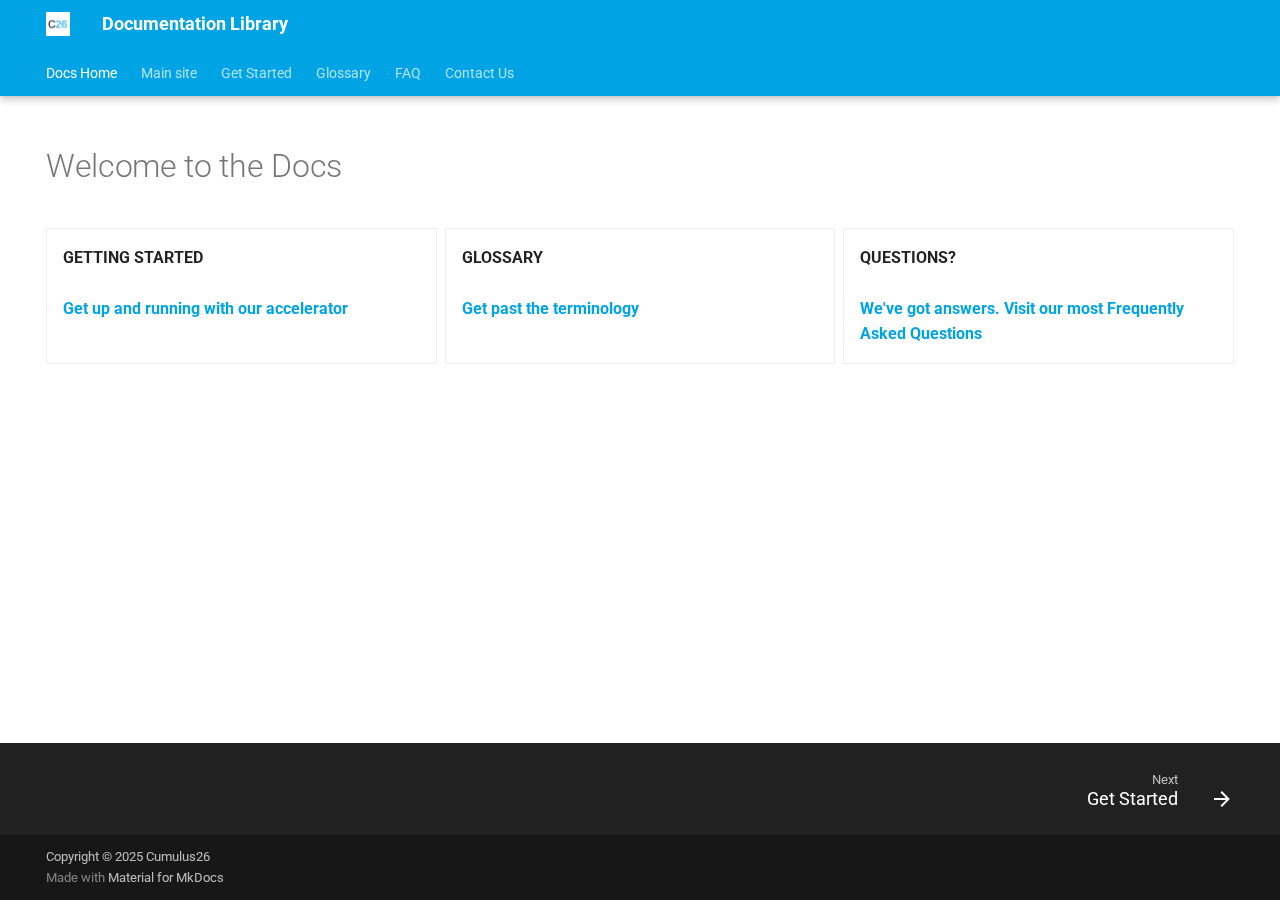
<file: index.html>
<!doctype html>
<html lang="en" class="no-js">
  <head>
    
      <meta charset="utf-8">
      <meta name="viewport" content="width=device-width,initial-scale=1">
      
        <meta name="description" content="The Cumulus26 product and services documentation library for cloud marketplaces.">
      
      
      
        <link rel="canonical" href="https://docs.cumulus26.com/">
      
      
      
        <link rel="next" href="get-started/">
      
      
      <link rel="icon" href="assets/images/favicon.webp">
      <meta name="generator" content="mkdocs-1.6.1, mkdocs-material-9.6.16">
    
    
      
        <title>Documentation Library</title>
      
    
    
      <link rel="stylesheet" href="assets/stylesheets/main.7e37652d.min.css">
      
        
        <link rel="stylesheet" href="assets/stylesheets/palette.06af60db.min.css">
      
      


    
    
      
    
    
      
        
        
        <link rel="preconnect" href="https://fonts.gstatic.com" crossorigin>
        <link rel="stylesheet" href="https://fonts.googleapis.com/css?family=Roboto:300,300i,400,400i,700,700i%7CRoboto+Mono:400,400i,700,700i&display=fallback">
        <style>:root{--md-text-font:"Roboto";--md-code-font:"Roboto Mono"}</style>
      
    
    
      <link rel="stylesheet" href="assets/css/style.css">
    
    <script>__md_scope=new URL(".",location),__md_hash=e=>[...e].reduce(((e,_)=>(e<<5)-e+_.charCodeAt(0)),0),__md_get=(e,_=localStorage,t=__md_scope)=>JSON.parse(_.getItem(t.pathname+"."+e)),__md_set=(e,_,t=localStorage,a=__md_scope)=>{try{t.setItem(a.pathname+"."+e,JSON.stringify(_))}catch(e){}}</script>
    
      

    
    
    
  </head>
  
  
    
    
    
    
    
    <body dir="ltr" data-md-color-scheme="default" data-md-color-primary="custom" data-md-color-accent="blue">
  
    
    <input class="md-toggle" data-md-toggle="drawer" type="checkbox" id="__drawer" autocomplete="off">
    <input class="md-toggle" data-md-toggle="search" type="checkbox" id="__search" autocomplete="off">
    <label class="md-overlay" for="__drawer"></label>
    <div data-md-component="skip">
      
        
        <a href="#welcome-to-the-docs" class="md-skip">
          Skip to content
        </a>
      
    </div>
    <div data-md-component="announce">
      
    </div>
    
    
      

  

<header class="md-header md-header--shadow md-header--lifted" data-md-component="header">
  <nav class="md-header__inner md-grid" aria-label="Header">
    <a href="." title="Documentation Library" class="md-header__button md-logo" aria-label="Documentation Library" data-md-component="logo">
      
  <img src="assets/images/c26square.png" alt="logo">

    </a>
    <label class="md-header__button md-icon" for="__drawer">
      
      <svg xmlns="http://www.w3.org/2000/svg" viewBox="0 0 24 24"><path d="M3 6h18v2H3zm0 5h18v2H3zm0 5h18v2H3z"/></svg>
    </label>
    <div class="md-header__title" data-md-component="header-title">
      <div class="md-header__ellipsis">
        <div class="md-header__topic">
          <span class="md-ellipsis">
            Documentation Library
          </span>
        </div>
        <div class="md-header__topic" data-md-component="header-topic">
          <span class="md-ellipsis">
            
              Docs Home
            
          </span>
        </div>
      </div>
    </div>
    
      
    
    
    
    
    
  </nav>
  
    
      
<nav class="md-tabs" aria-label="Tabs" data-md-component="tabs">
  <div class="md-grid">
    <ul class="md-tabs__list">
      
        
  
  
  
    
  
  
    <li class="md-tabs__item md-tabs__item--active">
      <a href="." class="md-tabs__link">
        
  
  
    
  
  Docs Home

      </a>
    </li>
  

      
        
  
  
  
  
    <li class="md-tabs__item">
      <a href="https://cumulus26.com" class="md-tabs__link">
        
  
  
    
  
  Main site

      </a>
    </li>
  

      
        
  
  
  
  
    <li class="md-tabs__item">
      <a href="get-started/" class="md-tabs__link">
        
  
  
    
  
  Get Started

      </a>
    </li>
  

      
        
  
  
  
  
    <li class="md-tabs__item">
      <a href="glossary/" class="md-tabs__link">
        
  
  
    
  
  Glossary

      </a>
    </li>
  

      
        
  
  
  
  
    <li class="md-tabs__item">
      <a href="faq/" class="md-tabs__link">
        
  
  
    
  
  FAQ

      </a>
    </li>
  

      
        
  
  
  
  
    <li class="md-tabs__item">
      <a href="https://cumulus26.com/contact-us" class="md-tabs__link">
        
  
  
    
  
  Contact Us

      </a>
    </li>
  

      
    </ul>
  </div>
</nav>
    
  
</header>
    
    <div class="md-container" data-md-component="container">
      
      
        
      
      <main class="md-main" data-md-component="main">
        <div class="md-main__inner md-grid">
          
            
              
                
              
              <div class="md-sidebar md-sidebar--primary" data-md-component="sidebar" data-md-type="navigation" hidden>
                <div class="md-sidebar__scrollwrap">
                  <div class="md-sidebar__inner">
                    


  


<nav class="md-nav md-nav--primary md-nav--lifted" aria-label="Navigation" data-md-level="0">
  <label class="md-nav__title" for="__drawer">
    <a href="." title="Documentation Library" class="md-nav__button md-logo" aria-label="Documentation Library" data-md-component="logo">
      
  <img src="assets/images/c26square.png" alt="logo">

    </a>
    Documentation Library
  </label>
  
  <ul class="md-nav__list" data-md-scrollfix>
    
      
      
  
  
    
  
  
  
    <li class="md-nav__item md-nav__item--active">
      
      <input class="md-nav__toggle md-toggle" type="checkbox" id="__toc">
      
      
        
      
      
      <a href="." class="md-nav__link md-nav__link--active">
        
  
  
  <span class="md-ellipsis">
    Docs Home
    
      <br>
      <small>What is this?</small>
    
  </span>
  

      </a>
      
    </li>
  

    
      
      
  
  
  
  
    <li class="md-nav__item">
      <a href="https://cumulus26.com" class="md-nav__link">
        
  
  
  <span class="md-ellipsis">
    Main site
    
  </span>
  

      </a>
    </li>
  

    
      
      
  
  
  
  
    <li class="md-nav__item">
      <a href="get-started/" class="md-nav__link">
        
  
  
  <span class="md-ellipsis">
    Get Started
    
  </span>
  

      </a>
    </li>
  

    
      
      
  
  
  
  
    <li class="md-nav__item">
      <a href="glossary/" class="md-nav__link">
        
  
  
  <span class="md-ellipsis">
    Glossary
    
  </span>
  

      </a>
    </li>
  

    
      
      
  
  
  
  
    <li class="md-nav__item">
      <a href="faq/" class="md-nav__link">
        
  
  
  <span class="md-ellipsis">
    FAQ
    
  </span>
  

      </a>
    </li>
  

    
      
      
  
  
  
  
    <li class="md-nav__item">
      <a href="https://cumulus26.com/contact-us" class="md-nav__link">
        
  
  
  <span class="md-ellipsis">
    Contact Us
    
  </span>
  

      </a>
    </li>
  

    
  </ul>
</nav>
                  </div>
                </div>
              </div>
            
            
              
                
              
              <div class="md-sidebar md-sidebar--secondary" data-md-component="sidebar" data-md-type="toc" hidden>
                <div class="md-sidebar__scrollwrap">
                  <div class="md-sidebar__inner">
                    

<nav class="md-nav md-nav--secondary" aria-label="Table of contents">
  
  
  
    
  
  
</nav>
                  </div>
                </div>
              </div>
            
          
          
            <div class="md-content" data-md-component="content">
              <article class="md-content__inner md-typeset">
                
                  
  




<h1 id="welcome-to-the-docs">Welcome to the Docs</h1>
<div class="grid">
<p class="card"><strong>GETTING STARTED</strong><br/><br/>
<strong><a href="glossary/">Get up and running with our accelerator</a></strong></p>
<p class="card"><strong>GLOSSARY</strong><br/><br/>
<strong><a href="glossary/">Get past the terminology</a></strong></p>
<p class="card"><strong>QUESTIONS?</strong><br/><br/>
<strong><a href="faq/">We've got answers. Visit our most Frequently Asked Questions</a></strong></p>
</div>







  
  




  



                
              </article>
            </div>
          
          
<script>var target=document.getElementById(location.hash.slice(1));target&&target.name&&(target.checked=target.name.startsWith("__tabbed_"))</script>
        </div>
        
      </main>
      
        <footer class="md-footer">
  
    
      
        
      
      <nav class="md-footer__inner md-grid" aria-label="Footer" >
        
        
          
          <a href="get-started/" class="md-footer__link md-footer__link--next" aria-label="Next: Get Started">
            <div class="md-footer__title">
              <span class="md-footer__direction">
                Next
              </span>
              <div class="md-ellipsis">
                Get Started
              </div>
            </div>
            <div class="md-footer__button md-icon">
              
              <svg xmlns="http://www.w3.org/2000/svg" viewBox="0 0 24 24"><path d="M4 11v2h12l-5.5 5.5 1.42 1.42L19.84 12l-7.92-7.92L10.5 5.5 16 11z"/></svg>
            </div>
          </a>
        
      </nav>
    
  
  <div class="md-footer-meta md-typeset">
    <div class="md-footer-meta__inner md-grid">
      <div class="md-copyright">
  
    <div class="md-copyright__highlight">
      Copyright &copy; 2025 Cumulus26
    </div>
  
  
    Made with
    <a href="https://squidfunk.github.io/mkdocs-material/" target="_blank" rel="noopener">
      Material for MkDocs
    </a>
  
</div>
      
    </div>
  </div>
</footer>
      
    </div>
    <div class="md-dialog" data-md-component="dialog">
      <div class="md-dialog__inner md-typeset"></div>
    </div>
    
    
    
      
      <script id="__config" type="application/json">{"base": ".", "features": ["navigation.tracking", "navigation.footer", "navigation.instant", "navigation.tabs", "navigation.tabs.sticky", "navigation.path", "navigation.sections"], "search": "assets/javascripts/workers/search.d50fe291.min.js", "tags": null, "translations": {"clipboard.copied": "Copied to clipboard", "clipboard.copy": "Copy to clipboard", "search.result.more.one": "1 more on this page", "search.result.more.other": "# more on this page", "search.result.none": "No matching documents", "search.result.one": "1 matching document", "search.result.other": "# matching documents", "search.result.placeholder": "Type to start searching", "search.result.term.missing": "Missing", "select.version": "Select version"}, "version": null}</script>
    
    
      <script src="assets/javascripts/bundle.50899def.min.js"></script>
      
    
  </body>
</html>
</file>
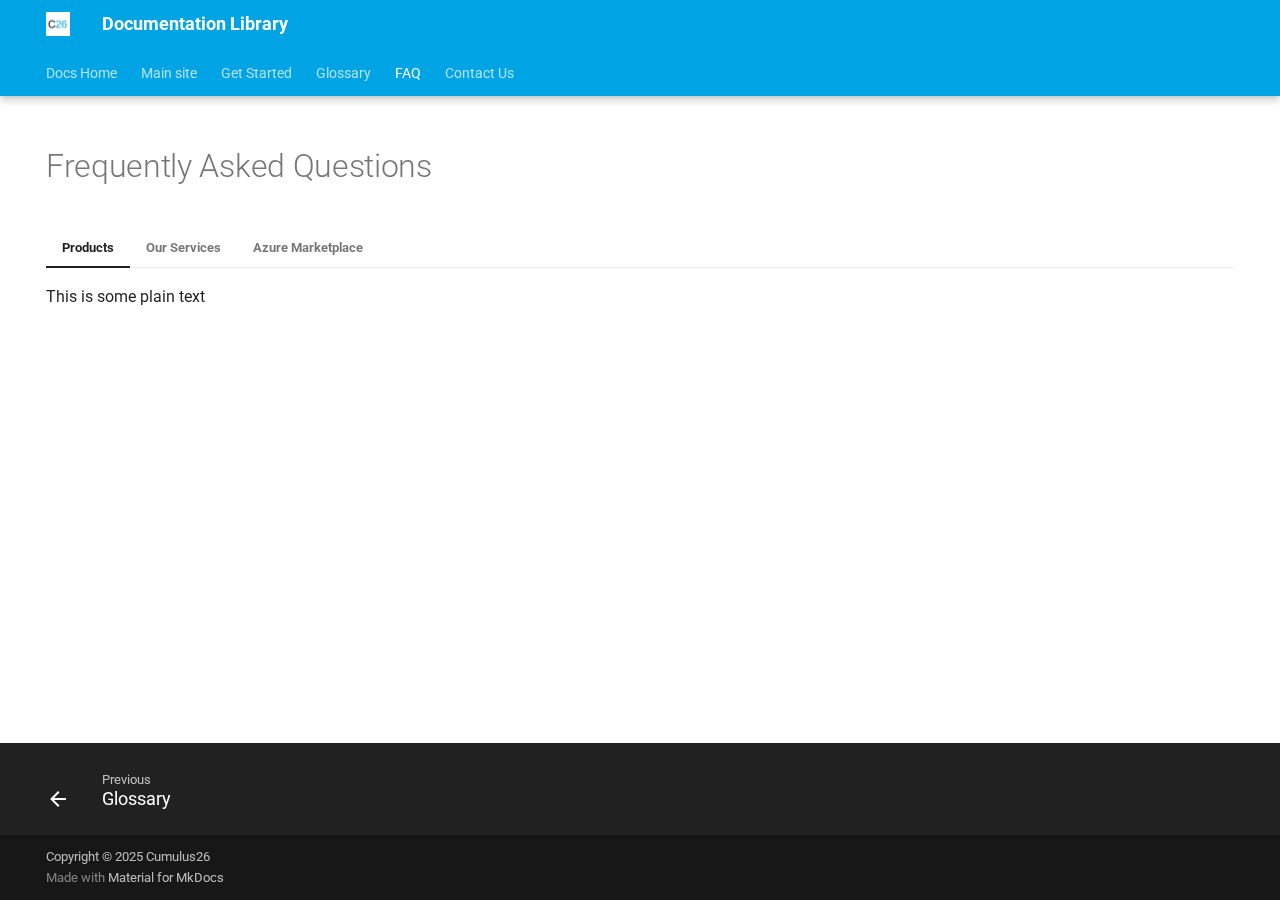
<file: faq/index.html>
<!doctype html>
<html lang="en" class="no-js">
  <head>
    
      <meta charset="utf-8">
      <meta name="viewport" content="width=device-width,initial-scale=1">
      
      
      
        <link rel="canonical" href="https://docs.cumulus26.com/faq/">
      
      
        <link rel="prev" href="../glossary/">
      
      
      
      <link rel="icon" href="../assets/images/favicon.webp">
      <meta name="generator" content="mkdocs-1.6.1, mkdocs-material-9.6.16">
    
    
      
        <title>FAQ - Documentation Library</title>
      
    
    
      <link rel="stylesheet" href="../assets/stylesheets/main.7e37652d.min.css">
      
        
        <link rel="stylesheet" href="../assets/stylesheets/palette.06af60db.min.css">
      
      


    
    
      
    
    
      
        
        
        <link rel="preconnect" href="https://fonts.gstatic.com" crossorigin>
        <link rel="stylesheet" href="https://fonts.googleapis.com/css?family=Roboto:300,300i,400,400i,700,700i%7CRoboto+Mono:400,400i,700,700i&display=fallback">
        <style>:root{--md-text-font:"Roboto";--md-code-font:"Roboto Mono"}</style>
      
    
    
      <link rel="stylesheet" href="../assets/css/style.css">
    
    <script>__md_scope=new URL("..",location),__md_hash=e=>[...e].reduce(((e,_)=>(e<<5)-e+_.charCodeAt(0)),0),__md_get=(e,_=localStorage,t=__md_scope)=>JSON.parse(_.getItem(t.pathname+"."+e)),__md_set=(e,_,t=localStorage,a=__md_scope)=>{try{t.setItem(a.pathname+"."+e,JSON.stringify(_))}catch(e){}}</script>
    
      

    
    
    
  </head>
  
  
    
    
    
    
    
    <body dir="ltr" data-md-color-scheme="default" data-md-color-primary="custom" data-md-color-accent="blue">
  
    
    <input class="md-toggle" data-md-toggle="drawer" type="checkbox" id="__drawer" autocomplete="off">
    <input class="md-toggle" data-md-toggle="search" type="checkbox" id="__search" autocomplete="off">
    <label class="md-overlay" for="__drawer"></label>
    <div data-md-component="skip">
      
        
        <a href="#frequently-asked-questions" class="md-skip">
          Skip to content
        </a>
      
    </div>
    <div data-md-component="announce">
      
    </div>
    
    
      

  

<header class="md-header md-header--shadow md-header--lifted" data-md-component="header">
  <nav class="md-header__inner md-grid" aria-label="Header">
    <a href=".." title="Documentation Library" class="md-header__button md-logo" aria-label="Documentation Library" data-md-component="logo">
      
  <img src="../assets/images/c26square.png" alt="logo">

    </a>
    <label class="md-header__button md-icon" for="__drawer">
      
      <svg xmlns="http://www.w3.org/2000/svg" viewBox="0 0 24 24"><path d="M3 6h18v2H3zm0 5h18v2H3zm0 5h18v2H3z"/></svg>
    </label>
    <div class="md-header__title" data-md-component="header-title">
      <div class="md-header__ellipsis">
        <div class="md-header__topic">
          <span class="md-ellipsis">
            Documentation Library
          </span>
        </div>
        <div class="md-header__topic" data-md-component="header-topic">
          <span class="md-ellipsis">
            
              FAQ
            
          </span>
        </div>
      </div>
    </div>
    
      
    
    
    
    
    
  </nav>
  
    
      
<nav class="md-tabs" aria-label="Tabs" data-md-component="tabs">
  <div class="md-grid">
    <ul class="md-tabs__list">
      
        
  
  
  
  
    <li class="md-tabs__item">
      <a href=".." class="md-tabs__link">
        
  
  
    
  
  Docs Home

      </a>
    </li>
  

      
        
  
  
  
  
    <li class="md-tabs__item">
      <a href="https://cumulus26.com" class="md-tabs__link">
        
  
  
    
  
  Main site

      </a>
    </li>
  

      
        
  
  
  
  
    <li class="md-tabs__item">
      <a href="../get-started/" class="md-tabs__link">
        
  
  
    
  
  Get Started

      </a>
    </li>
  

      
        
  
  
  
  
    <li class="md-tabs__item">
      <a href="../glossary/" class="md-tabs__link">
        
  
  
    
  
  Glossary

      </a>
    </li>
  

      
        
  
  
  
    
  
  
    <li class="md-tabs__item md-tabs__item--active">
      <a href="./" class="md-tabs__link">
        
  
  
    
  
  FAQ

      </a>
    </li>
  

      
        
  
  
  
  
    <li class="md-tabs__item">
      <a href="https://cumulus26.com/contact-us" class="md-tabs__link">
        
  
  
    
  
  Contact Us

      </a>
    </li>
  

      
    </ul>
  </div>
</nav>
    
  
</header>
    
    <div class="md-container" data-md-component="container">
      
      
        
      
      <main class="md-main" data-md-component="main">
        <div class="md-main__inner md-grid">
          
            
              
                
              
              <div class="md-sidebar md-sidebar--primary" data-md-component="sidebar" data-md-type="navigation" hidden>
                <div class="md-sidebar__scrollwrap">
                  <div class="md-sidebar__inner">
                    


  


<nav class="md-nav md-nav--primary md-nav--lifted" aria-label="Navigation" data-md-level="0">
  <label class="md-nav__title" for="__drawer">
    <a href=".." title="Documentation Library" class="md-nav__button md-logo" aria-label="Documentation Library" data-md-component="logo">
      
  <img src="../assets/images/c26square.png" alt="logo">

    </a>
    Documentation Library
  </label>
  
  <ul class="md-nav__list" data-md-scrollfix>
    
      
      
  
  
  
  
    <li class="md-nav__item">
      <a href=".." class="md-nav__link">
        
  
  
  <span class="md-ellipsis">
    Docs Home
    
      <br>
      <small>What is this?</small>
    
  </span>
  

      </a>
    </li>
  

    
      
      
  
  
  
  
    <li class="md-nav__item">
      <a href="https://cumulus26.com" class="md-nav__link">
        
  
  
  <span class="md-ellipsis">
    Main site
    
  </span>
  

      </a>
    </li>
  

    
      
      
  
  
  
  
    <li class="md-nav__item">
      <a href="../get-started/" class="md-nav__link">
        
  
  
  <span class="md-ellipsis">
    Get Started
    
  </span>
  

      </a>
    </li>
  

    
      
      
  
  
  
  
    <li class="md-nav__item">
      <a href="../glossary/" class="md-nav__link">
        
  
  
  <span class="md-ellipsis">
    Glossary
    
  </span>
  

      </a>
    </li>
  

    
      
      
  
  
    
  
  
  
    <li class="md-nav__item md-nav__item--active">
      
      <input class="md-nav__toggle md-toggle" type="checkbox" id="__toc">
      
      
        
      
      
      <a href="./" class="md-nav__link md-nav__link--active">
        
  
  
  <span class="md-ellipsis">
    FAQ
    
  </span>
  

      </a>
      
    </li>
  

    
      
      
  
  
  
  
    <li class="md-nav__item">
      <a href="https://cumulus26.com/contact-us" class="md-nav__link">
        
  
  
  <span class="md-ellipsis">
    Contact Us
    
  </span>
  

      </a>
    </li>
  

    
  </ul>
</nav>
                  </div>
                </div>
              </div>
            
            
              
                
              
              <div class="md-sidebar md-sidebar--secondary" data-md-component="sidebar" data-md-type="toc" hidden>
                <div class="md-sidebar__scrollwrap">
                  <div class="md-sidebar__inner">
                    

<nav class="md-nav md-nav--secondary" aria-label="Table of contents">
  
  
  
    
  
  
</nav>
                  </div>
                </div>
              </div>
            
          
          
            <div class="md-content" data-md-component="content">
              <article class="md-content__inner md-typeset">
                
                  
  




<h1 id="frequently-asked-questions">Frequently Asked Questions</h1>
<div class="tabbed-set tabbed-alternate" data-tabs="1:3"><input checked="checked" id="__tabbed_1_1" name="__tabbed_1" type="radio" /><input id="__tabbed_1_2" name="__tabbed_1" type="radio" /><input id="__tabbed_1_3" name="__tabbed_1" type="radio" /><div class="tabbed-labels"><label for="__tabbed_1_1">Products</label><label for="__tabbed_1_2">Our Services</label><label for="__tabbed_1_3">Azure Marketplace</label></div>
<div class="tabbed-content">
<div class="tabbed-block">
<p>This is some plain text</p>
</div>
<div class="tabbed-block">
<ul>
<li>First item</li>
<li>Second item</li>
<li>Third item</li>
</ul>
</div>
<div class="tabbed-block">
<ul>
<li>First item</li>
<li>Second item</li>
<li>Third item</li>
</ul>
</div>
</div>
</div>







  
  




  



                
              </article>
            </div>
          
          
<script>var target=document.getElementById(location.hash.slice(1));target&&target.name&&(target.checked=target.name.startsWith("__tabbed_"))</script>
        </div>
        
      </main>
      
        <footer class="md-footer">
  
    
      
        
      
      <nav class="md-footer__inner md-grid" aria-label="Footer" >
        
          
          <a href="../glossary/" class="md-footer__link md-footer__link--prev" aria-label="Previous: Glossary">
            <div class="md-footer__button md-icon">
              
              <svg xmlns="http://www.w3.org/2000/svg" viewBox="0 0 24 24"><path d="M20 11v2H8l5.5 5.5-1.42 1.42L4.16 12l7.92-7.92L13.5 5.5 8 11z"/></svg>
            </div>
            <div class="md-footer__title">
              <span class="md-footer__direction">
                Previous
              </span>
              <div class="md-ellipsis">
                Glossary
              </div>
            </div>
          </a>
        
        
      </nav>
    
  
  <div class="md-footer-meta md-typeset">
    <div class="md-footer-meta__inner md-grid">
      <div class="md-copyright">
  
    <div class="md-copyright__highlight">
      Copyright &copy; 2025 Cumulus26
    </div>
  
  
    Made with
    <a href="https://squidfunk.github.io/mkdocs-material/" target="_blank" rel="noopener">
      Material for MkDocs
    </a>
  
</div>
      
    </div>
  </div>
</footer>
      
    </div>
    <div class="md-dialog" data-md-component="dialog">
      <div class="md-dialog__inner md-typeset"></div>
    </div>
    
    
    
      
      <script id="__config" type="application/json">{"base": "..", "features": ["navigation.tracking", "navigation.footer", "navigation.instant", "navigation.tabs", "navigation.tabs.sticky", "navigation.path", "navigation.sections"], "search": "../assets/javascripts/workers/search.d50fe291.min.js", "tags": null, "translations": {"clipboard.copied": "Copied to clipboard", "clipboard.copy": "Copy to clipboard", "search.result.more.one": "1 more on this page", "search.result.more.other": "# more on this page", "search.result.none": "No matching documents", "search.result.one": "1 matching document", "search.result.other": "# matching documents", "search.result.placeholder": "Type to start searching", "search.result.term.missing": "Missing", "select.version": "Select version"}, "version": null}</script>
    
    
      <script src="../assets/javascripts/bundle.50899def.min.js"></script>
      
    
  </body>
</html>
</file>
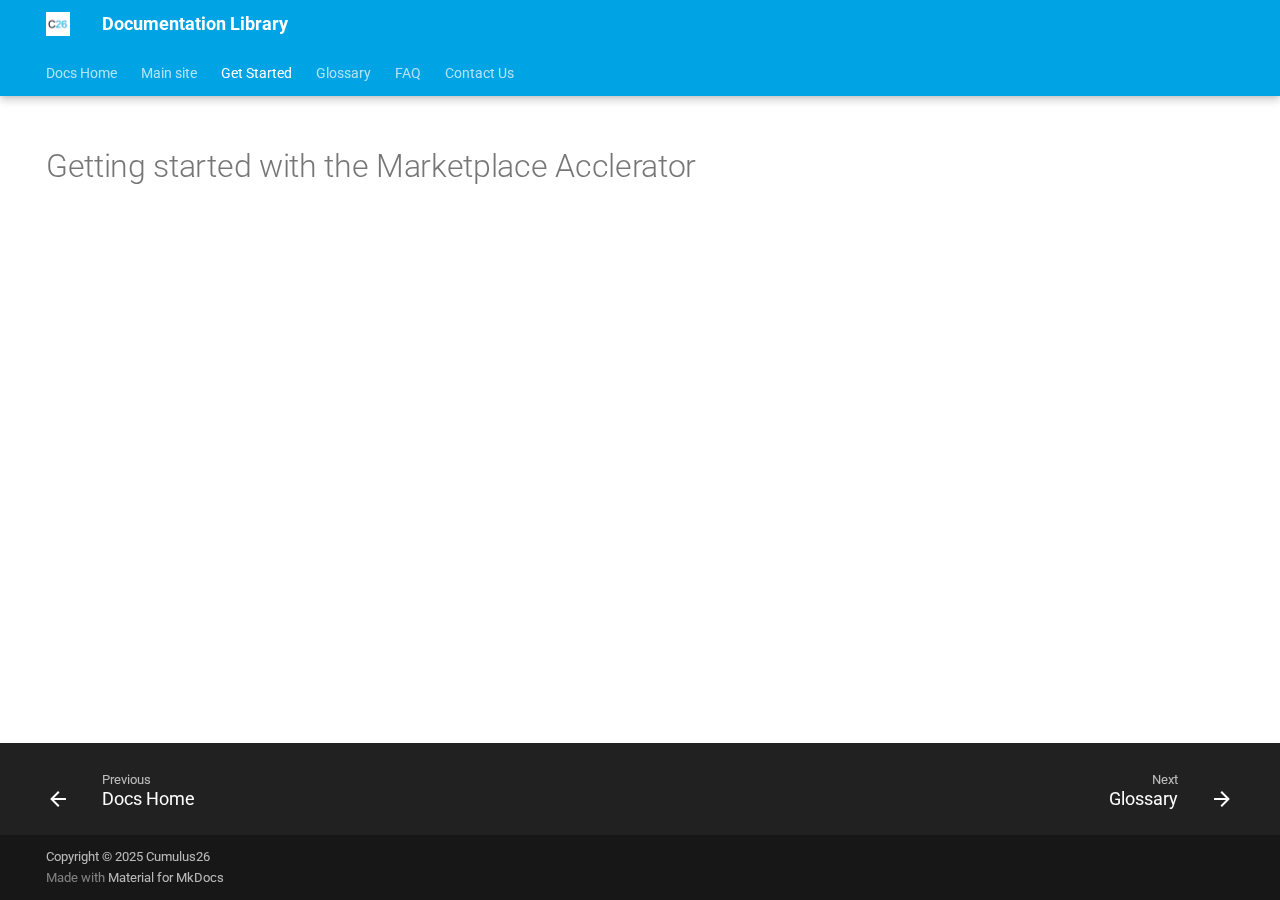
<file: get-started/index.html>
<!doctype html>
<html lang="en" class="no-js">
  <head>
    
      <meta charset="utf-8">
      <meta name="viewport" content="width=device-width,initial-scale=1">
      
      
      
        <link rel="canonical" href="https://docs.cumulus26.com/get-started/">
      
      
        <link rel="prev" href="..">
      
      
        <link rel="next" href="../glossary/">
      
      
      <link rel="icon" href="../assets/images/favicon.webp">
      <meta name="generator" content="mkdocs-1.6.1, mkdocs-material-9.6.16">
    
    
      
        <title>Get Started - Documentation Library</title>
      
    
    
      <link rel="stylesheet" href="../assets/stylesheets/main.7e37652d.min.css">
      
        
        <link rel="stylesheet" href="../assets/stylesheets/palette.06af60db.min.css">
      
      


    
    
      
    
    
      
        
        
        <link rel="preconnect" href="https://fonts.gstatic.com" crossorigin>
        <link rel="stylesheet" href="https://fonts.googleapis.com/css?family=Roboto:300,300i,400,400i,700,700i%7CRoboto+Mono:400,400i,700,700i&display=fallback">
        <style>:root{--md-text-font:"Roboto";--md-code-font:"Roboto Mono"}</style>
      
    
    
      <link rel="stylesheet" href="../assets/css/style.css">
    
    <script>__md_scope=new URL("..",location),__md_hash=e=>[...e].reduce(((e,_)=>(e<<5)-e+_.charCodeAt(0)),0),__md_get=(e,_=localStorage,t=__md_scope)=>JSON.parse(_.getItem(t.pathname+"."+e)),__md_set=(e,_,t=localStorage,a=__md_scope)=>{try{t.setItem(a.pathname+"."+e,JSON.stringify(_))}catch(e){}}</script>
    
      

    
    
    
  </head>
  
  
    
    
    
    
    
    <body dir="ltr" data-md-color-scheme="default" data-md-color-primary="custom" data-md-color-accent="blue">
  
    
    <input class="md-toggle" data-md-toggle="drawer" type="checkbox" id="__drawer" autocomplete="off">
    <input class="md-toggle" data-md-toggle="search" type="checkbox" id="__search" autocomplete="off">
    <label class="md-overlay" for="__drawer"></label>
    <div data-md-component="skip">
      
        
        <a href="#getting-started-with-the-marketplace-acclerator" class="md-skip">
          Skip to content
        </a>
      
    </div>
    <div data-md-component="announce">
      
    </div>
    
    
      

  

<header class="md-header md-header--shadow md-header--lifted" data-md-component="header">
  <nav class="md-header__inner md-grid" aria-label="Header">
    <a href=".." title="Documentation Library" class="md-header__button md-logo" aria-label="Documentation Library" data-md-component="logo">
      
  <img src="../assets/images/c26square.png" alt="logo">

    </a>
    <label class="md-header__button md-icon" for="__drawer">
      
      <svg xmlns="http://www.w3.org/2000/svg" viewBox="0 0 24 24"><path d="M3 6h18v2H3zm0 5h18v2H3zm0 5h18v2H3z"/></svg>
    </label>
    <div class="md-header__title" data-md-component="header-title">
      <div class="md-header__ellipsis">
        <div class="md-header__topic">
          <span class="md-ellipsis">
            Documentation Library
          </span>
        </div>
        <div class="md-header__topic" data-md-component="header-topic">
          <span class="md-ellipsis">
            
              Get Started
            
          </span>
        </div>
      </div>
    </div>
    
      
    
    
    
    
    
  </nav>
  
    
      
<nav class="md-tabs" aria-label="Tabs" data-md-component="tabs">
  <div class="md-grid">
    <ul class="md-tabs__list">
      
        
  
  
  
  
    <li class="md-tabs__item">
      <a href=".." class="md-tabs__link">
        
  
  
    
  
  Docs Home

      </a>
    </li>
  

      
        
  
  
  
  
    <li class="md-tabs__item">
      <a href="https://cumulus26.com" class="md-tabs__link">
        
  
  
    
  
  Main site

      </a>
    </li>
  

      
        
  
  
  
    
  
  
    <li class="md-tabs__item md-tabs__item--active">
      <a href="./" class="md-tabs__link">
        
  
  
    
  
  Get Started

      </a>
    </li>
  

      
        
  
  
  
  
    <li class="md-tabs__item">
      <a href="../glossary/" class="md-tabs__link">
        
  
  
    
  
  Glossary

      </a>
    </li>
  

      
        
  
  
  
  
    <li class="md-tabs__item">
      <a href="../faq/" class="md-tabs__link">
        
  
  
    
  
  FAQ

      </a>
    </li>
  

      
        
  
  
  
  
    <li class="md-tabs__item">
      <a href="https://cumulus26.com/contact-us" class="md-tabs__link">
        
  
  
    
  
  Contact Us

      </a>
    </li>
  

      
    </ul>
  </div>
</nav>
    
  
</header>
    
    <div class="md-container" data-md-component="container">
      
      
        
      
      <main class="md-main" data-md-component="main">
        <div class="md-main__inner md-grid">
          
            
              
                
              
              <div class="md-sidebar md-sidebar--primary" data-md-component="sidebar" data-md-type="navigation" hidden>
                <div class="md-sidebar__scrollwrap">
                  <div class="md-sidebar__inner">
                    


  


<nav class="md-nav md-nav--primary md-nav--lifted" aria-label="Navigation" data-md-level="0">
  <label class="md-nav__title" for="__drawer">
    <a href=".." title="Documentation Library" class="md-nav__button md-logo" aria-label="Documentation Library" data-md-component="logo">
      
  <img src="../assets/images/c26square.png" alt="logo">

    </a>
    Documentation Library
  </label>
  
  <ul class="md-nav__list" data-md-scrollfix>
    
      
      
  
  
  
  
    <li class="md-nav__item">
      <a href=".." class="md-nav__link">
        
  
  
  <span class="md-ellipsis">
    Docs Home
    
      <br>
      <small>What is this?</small>
    
  </span>
  

      </a>
    </li>
  

    
      
      
  
  
  
  
    <li class="md-nav__item">
      <a href="https://cumulus26.com" class="md-nav__link">
        
  
  
  <span class="md-ellipsis">
    Main site
    
  </span>
  

      </a>
    </li>
  

    
      
      
  
  
    
  
  
  
    <li class="md-nav__item md-nav__item--active">
      
      <input class="md-nav__toggle md-toggle" type="checkbox" id="__toc">
      
      
        
      
      
      <a href="./" class="md-nav__link md-nav__link--active">
        
  
  
  <span class="md-ellipsis">
    Get Started
    
  </span>
  

      </a>
      
    </li>
  

    
      
      
  
  
  
  
    <li class="md-nav__item">
      <a href="../glossary/" class="md-nav__link">
        
  
  
  <span class="md-ellipsis">
    Glossary
    
  </span>
  

      </a>
    </li>
  

    
      
      
  
  
  
  
    <li class="md-nav__item">
      <a href="../faq/" class="md-nav__link">
        
  
  
  <span class="md-ellipsis">
    FAQ
    
  </span>
  

      </a>
    </li>
  

    
      
      
  
  
  
  
    <li class="md-nav__item">
      <a href="https://cumulus26.com/contact-us" class="md-nav__link">
        
  
  
  <span class="md-ellipsis">
    Contact Us
    
  </span>
  

      </a>
    </li>
  

    
  </ul>
</nav>
                  </div>
                </div>
              </div>
            
            
              
                
              
              <div class="md-sidebar md-sidebar--secondary" data-md-component="sidebar" data-md-type="toc" hidden>
                <div class="md-sidebar__scrollwrap">
                  <div class="md-sidebar__inner">
                    

<nav class="md-nav md-nav--secondary" aria-label="Table of contents">
  
  
  
    
  
  
</nav>
                  </div>
                </div>
              </div>
            
          
          
            <div class="md-content" data-md-component="content">
              <article class="md-content__inner md-typeset">
                
                  
  




<h1 id="getting-started-with-the-marketplace-acclerator">Getting started with the Marketplace Acclerator</h1>







  
  




  



                
              </article>
            </div>
          
          
<script>var target=document.getElementById(location.hash.slice(1));target&&target.name&&(target.checked=target.name.startsWith("__tabbed_"))</script>
        </div>
        
      </main>
      
        <footer class="md-footer">
  
    
      
        
      
      <nav class="md-footer__inner md-grid" aria-label="Footer" >
        
          
          <a href=".." class="md-footer__link md-footer__link--prev" aria-label="Previous: Docs Home">
            <div class="md-footer__button md-icon">
              
              <svg xmlns="http://www.w3.org/2000/svg" viewBox="0 0 24 24"><path d="M20 11v2H8l5.5 5.5-1.42 1.42L4.16 12l7.92-7.92L13.5 5.5 8 11z"/></svg>
            </div>
            <div class="md-footer__title">
              <span class="md-footer__direction">
                Previous
              </span>
              <div class="md-ellipsis">
                Docs Home
              </div>
            </div>
          </a>
        
        
          
          <a href="../glossary/" class="md-footer__link md-footer__link--next" aria-label="Next: Glossary">
            <div class="md-footer__title">
              <span class="md-footer__direction">
                Next
              </span>
              <div class="md-ellipsis">
                Glossary
              </div>
            </div>
            <div class="md-footer__button md-icon">
              
              <svg xmlns="http://www.w3.org/2000/svg" viewBox="0 0 24 24"><path d="M4 11v2h12l-5.5 5.5 1.42 1.42L19.84 12l-7.92-7.92L10.5 5.5 16 11z"/></svg>
            </div>
          </a>
        
      </nav>
    
  
  <div class="md-footer-meta md-typeset">
    <div class="md-footer-meta__inner md-grid">
      <div class="md-copyright">
  
    <div class="md-copyright__highlight">
      Copyright &copy; 2025 Cumulus26
    </div>
  
  
    Made with
    <a href="https://squidfunk.github.io/mkdocs-material/" target="_blank" rel="noopener">
      Material for MkDocs
    </a>
  
</div>
      
    </div>
  </div>
</footer>
      
    </div>
    <div class="md-dialog" data-md-component="dialog">
      <div class="md-dialog__inner md-typeset"></div>
    </div>
    
    
    
      
      <script id="__config" type="application/json">{"base": "..", "features": ["navigation.tracking", "navigation.footer", "navigation.instant", "navigation.tabs", "navigation.tabs.sticky", "navigation.path", "navigation.sections"], "search": "../assets/javascripts/workers/search.d50fe291.min.js", "tags": null, "translations": {"clipboard.copied": "Copied to clipboard", "clipboard.copy": "Copy to clipboard", "search.result.more.one": "1 more on this page", "search.result.more.other": "# more on this page", "search.result.none": "No matching documents", "search.result.one": "1 matching document", "search.result.other": "# matching documents", "search.result.placeholder": "Type to start searching", "search.result.term.missing": "Missing", "select.version": "Select version"}, "version": null}</script>
    
    
      <script src="../assets/javascripts/bundle.50899def.min.js"></script>
      
    
  </body>
</html>
</file>
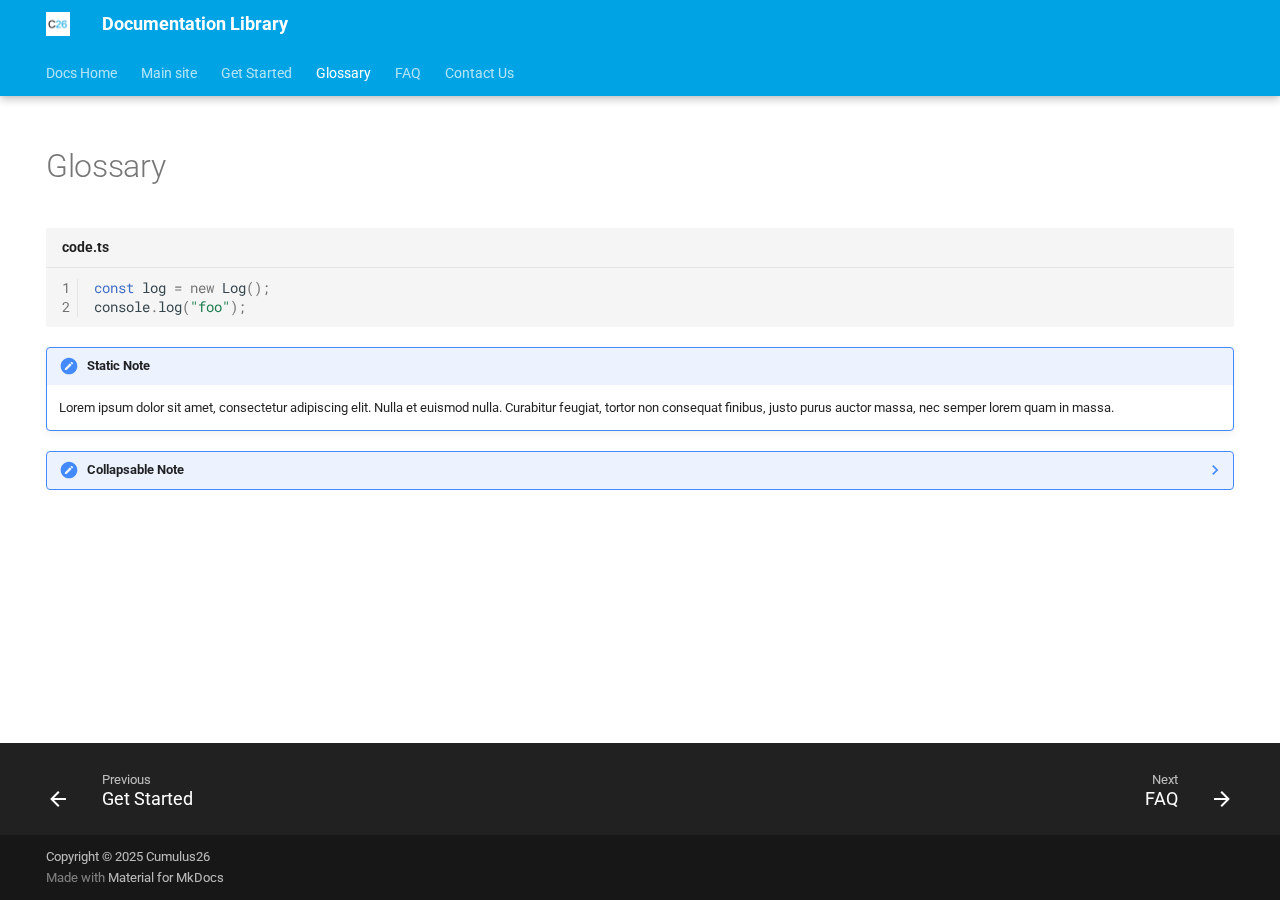
<file: glossary/index.html>
<!doctype html>
<html lang="en" class="no-js">
  <head>
    
      <meta charset="utf-8">
      <meta name="viewport" content="width=device-width,initial-scale=1">
      
      
      
        <link rel="canonical" href="https://docs.cumulus26.com/glossary/">
      
      
        <link rel="prev" href="../get-started/">
      
      
        <link rel="next" href="../faq/">
      
      
      <link rel="icon" href="../assets/images/favicon.webp">
      <meta name="generator" content="mkdocs-1.6.1, mkdocs-material-9.6.16">
    
    
      
        <title>Glossary - Documentation Library</title>
      
    
    
      <link rel="stylesheet" href="../assets/stylesheets/main.7e37652d.min.css">
      
        
        <link rel="stylesheet" href="../assets/stylesheets/palette.06af60db.min.css">
      
      


    
    
      
    
    
      
        
        
        <link rel="preconnect" href="https://fonts.gstatic.com" crossorigin>
        <link rel="stylesheet" href="https://fonts.googleapis.com/css?family=Roboto:300,300i,400,400i,700,700i%7CRoboto+Mono:400,400i,700,700i&display=fallback">
        <style>:root{--md-text-font:"Roboto";--md-code-font:"Roboto Mono"}</style>
      
    
    
      <link rel="stylesheet" href="../assets/css/style.css">
    
    <script>__md_scope=new URL("..",location),__md_hash=e=>[...e].reduce(((e,_)=>(e<<5)-e+_.charCodeAt(0)),0),__md_get=(e,_=localStorage,t=__md_scope)=>JSON.parse(_.getItem(t.pathname+"."+e)),__md_set=(e,_,t=localStorage,a=__md_scope)=>{try{t.setItem(a.pathname+"."+e,JSON.stringify(_))}catch(e){}}</script>
    
      

    
    
    
  </head>
  
  
    
    
    
    
    
    <body dir="ltr" data-md-color-scheme="default" data-md-color-primary="custom" data-md-color-accent="blue">
  
    
    <input class="md-toggle" data-md-toggle="drawer" type="checkbox" id="__drawer" autocomplete="off">
    <input class="md-toggle" data-md-toggle="search" type="checkbox" id="__search" autocomplete="off">
    <label class="md-overlay" for="__drawer"></label>
    <div data-md-component="skip">
      
        
        <a href="#glossary" class="md-skip">
          Skip to content
        </a>
      
    </div>
    <div data-md-component="announce">
      
    </div>
    
    
      

  

<header class="md-header md-header--shadow md-header--lifted" data-md-component="header">
  <nav class="md-header__inner md-grid" aria-label="Header">
    <a href=".." title="Documentation Library" class="md-header__button md-logo" aria-label="Documentation Library" data-md-component="logo">
      
  <img src="../assets/images/c26square.png" alt="logo">

    </a>
    <label class="md-header__button md-icon" for="__drawer">
      
      <svg xmlns="http://www.w3.org/2000/svg" viewBox="0 0 24 24"><path d="M3 6h18v2H3zm0 5h18v2H3zm0 5h18v2H3z"/></svg>
    </label>
    <div class="md-header__title" data-md-component="header-title">
      <div class="md-header__ellipsis">
        <div class="md-header__topic">
          <span class="md-ellipsis">
            Documentation Library
          </span>
        </div>
        <div class="md-header__topic" data-md-component="header-topic">
          <span class="md-ellipsis">
            
              Glossary
            
          </span>
        </div>
      </div>
    </div>
    
      
    
    
    
    
    
  </nav>
  
    
      
<nav class="md-tabs" aria-label="Tabs" data-md-component="tabs">
  <div class="md-grid">
    <ul class="md-tabs__list">
      
        
  
  
  
  
    <li class="md-tabs__item">
      <a href=".." class="md-tabs__link">
        
  
  
    
  
  Docs Home

      </a>
    </li>
  

      
        
  
  
  
  
    <li class="md-tabs__item">
      <a href="https://cumulus26.com" class="md-tabs__link">
        
  
  
    
  
  Main site

      </a>
    </li>
  

      
        
  
  
  
  
    <li class="md-tabs__item">
      <a href="../get-started/" class="md-tabs__link">
        
  
  
    
  
  Get Started

      </a>
    </li>
  

      
        
  
  
  
    
  
  
    <li class="md-tabs__item md-tabs__item--active">
      <a href="./" class="md-tabs__link">
        
  
  
    
  
  Glossary

      </a>
    </li>
  

      
        
  
  
  
  
    <li class="md-tabs__item">
      <a href="../faq/" class="md-tabs__link">
        
  
  
    
  
  FAQ

      </a>
    </li>
  

      
        
  
  
  
  
    <li class="md-tabs__item">
      <a href="https://cumulus26.com/contact-us" class="md-tabs__link">
        
  
  
    
  
  Contact Us

      </a>
    </li>
  

      
    </ul>
  </div>
</nav>
    
  
</header>
    
    <div class="md-container" data-md-component="container">
      
      
        
      
      <main class="md-main" data-md-component="main">
        <div class="md-main__inner md-grid">
          
            
              
                
              
              <div class="md-sidebar md-sidebar--primary" data-md-component="sidebar" data-md-type="navigation" hidden>
                <div class="md-sidebar__scrollwrap">
                  <div class="md-sidebar__inner">
                    


  


<nav class="md-nav md-nav--primary md-nav--lifted" aria-label="Navigation" data-md-level="0">
  <label class="md-nav__title" for="__drawer">
    <a href=".." title="Documentation Library" class="md-nav__button md-logo" aria-label="Documentation Library" data-md-component="logo">
      
  <img src="../assets/images/c26square.png" alt="logo">

    </a>
    Documentation Library
  </label>
  
  <ul class="md-nav__list" data-md-scrollfix>
    
      
      
  
  
  
  
    <li class="md-nav__item">
      <a href=".." class="md-nav__link">
        
  
  
  <span class="md-ellipsis">
    Docs Home
    
      <br>
      <small>What is this?</small>
    
  </span>
  

      </a>
    </li>
  

    
      
      
  
  
  
  
    <li class="md-nav__item">
      <a href="https://cumulus26.com" class="md-nav__link">
        
  
  
  <span class="md-ellipsis">
    Main site
    
  </span>
  

      </a>
    </li>
  

    
      
      
  
  
  
  
    <li class="md-nav__item">
      <a href="../get-started/" class="md-nav__link">
        
  
  
  <span class="md-ellipsis">
    Get Started
    
  </span>
  

      </a>
    </li>
  

    
      
      
  
  
    
  
  
  
    <li class="md-nav__item md-nav__item--active">
      
      <input class="md-nav__toggle md-toggle" type="checkbox" id="__toc">
      
      
        
      
      
      <a href="./" class="md-nav__link md-nav__link--active">
        
  
  
  <span class="md-ellipsis">
    Glossary
    
  </span>
  

      </a>
      
    </li>
  

    
      
      
  
  
  
  
    <li class="md-nav__item">
      <a href="../faq/" class="md-nav__link">
        
  
  
  <span class="md-ellipsis">
    FAQ
    
  </span>
  

      </a>
    </li>
  

    
      
      
  
  
  
  
    <li class="md-nav__item">
      <a href="https://cumulus26.com/contact-us" class="md-nav__link">
        
  
  
  <span class="md-ellipsis">
    Contact Us
    
  </span>
  

      </a>
    </li>
  

    
  </ul>
</nav>
                  </div>
                </div>
              </div>
            
            
              
                
              
              <div class="md-sidebar md-sidebar--secondary" data-md-component="sidebar" data-md-type="toc" hidden>
                <div class="md-sidebar__scrollwrap">
                  <div class="md-sidebar__inner">
                    

<nav class="md-nav md-nav--secondary" aria-label="Table of contents">
  
  
  
    
  
  
</nav>
                  </div>
                </div>
              </div>
            
          
          
            <div class="md-content" data-md-component="content">
              <article class="md-content__inner md-typeset">
                
                  
  




<h1 id="glossary">Glossary</h1>
<div class="language-typescript highlight"><table class="highlighttable"><tr><th colspan="2" class="filename"><span class="filename">code.ts</span></th></tr><tr><td class="linenos"><div class="linenodiv"><pre><span></span><span class="normal"><a href="#__codelineno-0-1">1</a></span>
<span class="normal"><a href="#__codelineno-0-2">2</a></span></pre></div></td><td class="code"><div><pre><span></span><code><span id="__span-0-1"><a id="__codelineno-0-1" name="__codelineno-0-1"></a><span class="kd">const</span><span class="w"> </span><span class="nx">log</span><span class="w"> </span><span class="o">=</span><span class="w"> </span><span class="ow">new</span><span class="w"> </span><span class="nx">Log</span><span class="p">();</span>
</span><span id="__span-0-2"><a id="__codelineno-0-2" name="__codelineno-0-2"></a><span class="nx">console</span><span class="p">.</span><span class="nx">log</span><span class="p">(</span><span class="s2">&quot;foo&quot;</span><span class="p">);</span>
</span></code></pre></div></td></tr></table></div>
<div class="admonition note">
<p class="admonition-title">Static Note</p>
<p>Lorem ipsum dolor sit amet, consectetur adipiscing elit. Nulla et euismod
nulla. Curabitur feugiat, tortor non consequat finibus, justo purus auctor
massa, nec semper lorem quam in massa.</p>
</div>
<details class="note">
<summary>Collapsable Note</summary>
<p>Lorem ipsum dolor sit amet, consectetur adipiscing elit. Nulla et euismod
nulla. Curabitur feugiat, tortor non consequat finibus, justo purus auctor
massa, nec semper lorem quam in massa.</p>
</details>







  
  




  



                
              </article>
            </div>
          
          
<script>var target=document.getElementById(location.hash.slice(1));target&&target.name&&(target.checked=target.name.startsWith("__tabbed_"))</script>
        </div>
        
      </main>
      
        <footer class="md-footer">
  
    
      
        
      
      <nav class="md-footer__inner md-grid" aria-label="Footer" >
        
          
          <a href="../get-started/" class="md-footer__link md-footer__link--prev" aria-label="Previous: Get Started">
            <div class="md-footer__button md-icon">
              
              <svg xmlns="http://www.w3.org/2000/svg" viewBox="0 0 24 24"><path d="M20 11v2H8l5.5 5.5-1.42 1.42L4.16 12l7.92-7.92L13.5 5.5 8 11z"/></svg>
            </div>
            <div class="md-footer__title">
              <span class="md-footer__direction">
                Previous
              </span>
              <div class="md-ellipsis">
                Get Started
              </div>
            </div>
          </a>
        
        
          
          <a href="../faq/" class="md-footer__link md-footer__link--next" aria-label="Next: FAQ">
            <div class="md-footer__title">
              <span class="md-footer__direction">
                Next
              </span>
              <div class="md-ellipsis">
                FAQ
              </div>
            </div>
            <div class="md-footer__button md-icon">
              
              <svg xmlns="http://www.w3.org/2000/svg" viewBox="0 0 24 24"><path d="M4 11v2h12l-5.5 5.5 1.42 1.42L19.84 12l-7.92-7.92L10.5 5.5 16 11z"/></svg>
            </div>
          </a>
        
      </nav>
    
  
  <div class="md-footer-meta md-typeset">
    <div class="md-footer-meta__inner md-grid">
      <div class="md-copyright">
  
    <div class="md-copyright__highlight">
      Copyright &copy; 2025 Cumulus26
    </div>
  
  
    Made with
    <a href="https://squidfunk.github.io/mkdocs-material/" target="_blank" rel="noopener">
      Material for MkDocs
    </a>
  
</div>
      
    </div>
  </div>
</footer>
      
    </div>
    <div class="md-dialog" data-md-component="dialog">
      <div class="md-dialog__inner md-typeset"></div>
    </div>
    
    
    
      
      <script id="__config" type="application/json">{"base": "..", "features": ["navigation.tracking", "navigation.footer", "navigation.instant", "navigation.tabs", "navigation.tabs.sticky", "navigation.path", "navigation.sections"], "search": "../assets/javascripts/workers/search.d50fe291.min.js", "tags": null, "translations": {"clipboard.copied": "Copied to clipboard", "clipboard.copy": "Copy to clipboard", "search.result.more.one": "1 more on this page", "search.result.more.other": "# more on this page", "search.result.none": "No matching documents", "search.result.one": "1 matching document", "search.result.other": "# matching documents", "search.result.placeholder": "Type to start searching", "search.result.term.missing": "Missing", "select.version": "Select version"}, "version": null}</script>
    
    
      <script src="../assets/javascripts/bundle.50899def.min.js"></script>
      
    
  </body>
</html>
</file>
<file: assets/css/style.css>
:root  > * {
    --md-primary-fg-color:        #00A4E4;
    --md-primary-fg-color--light: #00A4E4;
    --md-primary-fg-color--dark:  #00A4E4;
    --md-accent-fg-color:        #00A4E4;
    --md-accent-fg-color--light: #00A4E4;
    --md-accent-fg-color--dark:  #00A4E4;
  }
</file>
<file: assets/stylesheets/main.7e37652d.min.css>
@charset "UTF-8";html{-webkit-text-size-adjust:none;-moz-text-size-adjust:none;text-size-adjust:none;box-sizing:border-box}*,:after,:before{box-sizing:inherit}@media (prefers-reduced-motion){*,:after,:before{transition:none!important}}body{margin:0}a,button,input,label{-webkit-tap-highlight-color:transparent}a{color:inherit;text-decoration:none}hr{border:0;box-sizing:initial;display:block;height:.05rem;overflow:visible;padding:0}small{font-size:80%}sub,sup{line-height:1em}img{border-style:none}table{border-collapse:initial;border-spacing:0}td,th{font-weight:400;vertical-align:top}button{background:#0000;border:0;font-family:inherit;font-size:inherit;margin:0;padding:0}input{border:0;outline:none}:root{--md-primary-fg-color:#4051b5;--md-primary-fg-color--light:#5d6cc0;--md-primary-fg-color--dark:#303fa1;--md-primary-bg-color:#fff;--md-primary-bg-color--light:#ffffffb3;--md-accent-fg-color:#526cfe;--md-accent-fg-color--transparent:#526cfe1a;--md-accent-bg-color:#fff;--md-accent-bg-color--light:#ffffffb3}[data-md-color-scheme=default]{color-scheme:light}[data-md-color-scheme=default] img[src$="#gh-dark-mode-only"],[data-md-color-scheme=default] img[src$="#only-dark"]{display:none}:root,[data-md-color-scheme=default]{--md-hue:225deg;--md-default-fg-color:#000000de;--md-default-fg-color--light:#0000008a;--md-default-fg-color--lighter:#00000052;--md-default-fg-color--lightest:#00000012;--md-default-bg-color:#fff;--md-default-bg-color--light:#ffffffb3;--md-default-bg-color--lighter:#ffffff4d;--md-default-bg-color--lightest:#ffffff1f;--md-code-fg-color:#36464e;--md-code-bg-color:#f5f5f5;--md-code-hl-color:#4287ff;--md-code-hl-color--light:#4287ff1a;--md-code-hl-number-color:#d52a2a;--md-code-hl-special-color:#db1457;--md-code-hl-function-color:#a846b9;--md-code-hl-constant-color:#6e59d9;--md-code-hl-keyword-color:#3f6ec6;--md-code-hl-string-color:#1c7d4d;--md-code-hl-name-color:var(--md-code-fg-color);--md-code-hl-operator-color:var(--md-default-fg-color--light);--md-code-hl-punctuation-color:var(--md-default-fg-color--light);--md-code-hl-comment-color:var(--md-default-fg-color--light);--md-code-hl-generic-color:var(--md-default-fg-color--light);--md-code-hl-variable-color:var(--md-default-fg-color--light);--md-typeset-color:var(--md-default-fg-color);--md-typeset-a-color:var(--md-primary-fg-color);--md-typeset-del-color:#f5503d26;--md-typeset-ins-color:#0bd57026;--md-typeset-kbd-color:#fafafa;--md-typeset-kbd-accent-color:#fff;--md-typeset-kbd-border-color:#b8b8b8;--md-typeset-mark-color:#ffff0080;--md-typeset-table-color:#0000001f;--md-typeset-table-color--light:rgba(0,0,0,.035);--md-admonition-fg-color:var(--md-default-fg-color);--md-admonition-bg-color:var(--md-default-bg-color);--md-warning-fg-color:#000000de;--md-warning-bg-color:#ff9;--md-footer-fg-color:#fff;--md-footer-fg-color--light:#ffffffb3;--md-footer-fg-color--lighter:#ffffff73;--md-footer-bg-color:#000000de;--md-footer-bg-color--dark:#00000052;--md-shadow-z1:0 0.2rem 0.5rem #0000000d,0 0 0.05rem #0000001a;--md-shadow-z2:0 0.2rem 0.5rem #0000001a,0 0 0.05rem #00000040;--md-shadow-z3:0 0.2rem 0.5rem #0003,0 0 0.05rem #00000059}.md-icon svg{fill:currentcolor;display:block;height:1.2rem;width:1.2rem}body{-webkit-font-smoothing:antialiased;-moz-osx-font-smoothing:grayscale;--md-text-font-family:var(--md-text-font,_),-apple-system,BlinkMacSystemFont,Helvetica,Arial,sans-serif;--md-code-font-family:var(--md-code-font,_),SFMono-Regular,Consolas,Menlo,monospace}aside,body,input{font-feature-settings:"kern","liga";color:var(--md-typeset-color);font-family:var(--md-text-font-family)}code,kbd,pre{font-feature-settings:"kern";font-family:var(--md-code-font-family)}:root{--md-typeset-table-sort-icon:url('data:image/svg+xml;charset=utf-8,<svg xmlns="http://www.w3.org/2000/svg" viewBox="0 0 24 24"><path d="m18 21-4-4h3V7h-3l4-4 4 4h-3v10h3M2 19v-2h10v2M2 13v-2h7v2M2 7V5h4v2z"/></svg>');--md-typeset-table-sort-icon--asc:url('data:image/svg+xml;charset=utf-8,<svg xmlns="http://www.w3.org/2000/svg" viewBox="0 0 24 24"><path d="M19 17h3l-4 4-4-4h3V3h2M2 17h10v2H2M6 5v2H2V5m0 6h7v2H2z"/></svg>');--md-typeset-table-sort-icon--desc:url('data:image/svg+xml;charset=utf-8,<svg xmlns="http://www.w3.org/2000/svg" viewBox="0 0 24 24"><path d="M19 7h3l-4-4-4 4h3v14h2M2 17h10v2H2M6 5v2H2V5m0 6h7v2H2z"/></svg>')}.md-typeset{-webkit-print-color-adjust:exact;color-adjust:exact;font-size:.8rem;line-height:1.6;overflow-wrap:break-word}@media print{.md-typeset{font-size:.68rem}}.md-typeset blockquote,.md-typeset dl,.md-typeset figure,.md-typeset ol,.md-typeset pre,.md-typeset ul{margin-bottom:1em;margin-top:1em}.md-typeset h1{color:var(--md-default-fg-color--light);font-size:2em;line-height:1.3;margin:0 0 1.25em}.md-typeset h1,.md-typeset h2{font-weight:300;letter-spacing:-.01em}.md-typeset h2{font-size:1.5625em;line-height:1.4;margin:1.6em 0 .64em}.md-typeset h3{font-size:1.25em;font-weight:400;letter-spacing:-.01em;line-height:1.5;margin:1.6em 0 .8em}.md-typeset h2+h3{margin-top:.8em}.md-typeset h4{font-weight:700;letter-spacing:-.01em;margin:1em 0}.md-typeset h5,.md-typeset h6{color:var(--md-default-fg-color--light);font-size:.8em;font-weight:700;letter-spacing:-.01em;margin:1.25em 0}.md-typeset h5{text-transform:uppercase}.md-typeset h5 code{text-transform:none}.md-typeset hr{border-bottom:.05rem solid var(--md-default-fg-color--lightest);display:flow-root;margin:1.5em 0}.md-typeset a{color:var(--md-typeset-a-color);word-break:break-word}.md-typeset a,.md-typeset a:before{transition:color 125ms}.md-typeset a:focus,.md-typeset a:hover{color:var(--md-accent-fg-color)}.md-typeset a:focus code,.md-typeset a:hover code{background-color:var(--md-accent-fg-color--transparent)}.md-typeset a code{color:currentcolor;transition:background-color 125ms}.md-typeset a.focus-visible{outline-color:var(--md-accent-fg-color);outline-offset:.2rem}.md-typeset code,.md-typeset kbd,.md-typeset pre{color:var(--md-code-fg-color);direction:ltr;font-variant-ligatures:none}@media print{.md-typeset code,.md-typeset kbd,.md-typeset pre{white-space:pre-wrap}}.md-typeset code{background-color:var(--md-code-bg-color);border-radius:.1rem;-webkit-box-decoration-break:clone;box-decoration-break:clone;font-size:.85em;padding:0 .2941176471em;word-break:break-word}.md-typeset code:not(.focus-visible){-webkit-tap-highlight-color:transparent;outline:none}.md-typeset pre{display:flow-root;line-height:1.4;position:relative}.md-typeset pre>code{-webkit-box-decoration-break:slice;box-decoration-break:slice;box-shadow:none;display:block;margin:0;outline-color:var(--md-accent-fg-color);overflow:auto;padding:.7720588235em 1.1764705882em;scrollbar-color:var(--md-default-fg-color--lighter) #0000;scrollbar-width:thin;touch-action:auto;word-break:normal}.md-typeset pre>code:hover{scrollbar-color:var(--md-accent-fg-color) #0000}.md-typeset pre>code::-webkit-scrollbar{height:.2rem;width:.2rem}.md-typeset pre>code::-webkit-scrollbar-thumb{background-color:var(--md-default-fg-color--lighter)}.md-typeset pre>code::-webkit-scrollbar-thumb:hover{background-color:var(--md-accent-fg-color)}.md-typeset kbd{background-color:var(--md-typeset-kbd-color);border-radius:.1rem;box-shadow:0 .1rem 0 .05rem var(--md-typeset-kbd-border-color),0 .1rem 0 var(--md-typeset-kbd-border-color),0 -.1rem .2rem var(--md-typeset-kbd-accent-color) inset;color:var(--md-default-fg-color);display:inline-block;font-size:.75em;padding:0 .6666666667em;vertical-align:text-top;word-break:break-word}.md-typeset mark{background-color:var(--md-typeset-mark-color);-webkit-box-decoration-break:clone;box-decoration-break:clone;color:inherit;word-break:break-word}.md-typeset abbr{border-bottom:.05rem dotted var(--md-default-fg-color--light);cursor:help;text-decoration:none}.md-typeset small{opacity:.75}[dir=ltr] .md-typeset sub,[dir=ltr] .md-typeset sup{margin-left:.078125em}[dir=rtl] .md-typeset sub,[dir=rtl] .md-typeset sup{margin-right:.078125em}[dir=ltr] .md-typeset blockquote{padding-left:.6rem}[dir=rtl] .md-typeset blockquote{padding-right:.6rem}[dir=ltr] .md-typeset blockquote{border-left:.2rem solid var(--md-default-fg-color--lighter)}[dir=rtl] .md-typeset blockquote{border-right:.2rem solid var(--md-default-fg-color--lighter)}.md-typeset blockquote{color:var(--md-default-fg-color--light);margin-left:0;margin-right:0}.md-typeset ul{list-style-type:disc}.md-typeset ul[type]{list-style-type:revert-layer}[dir=ltr] .md-typeset ol,[dir=ltr] .md-typeset ul{margin-left:.625em}[dir=rtl] .md-typeset ol,[dir=rtl] .md-typeset ul{margin-right:.625em}.md-typeset ol,.md-typeset ul{padding:0}.md-typeset ol:not([hidden]),.md-typeset ul:not([hidden]){display:flow-root}.md-typeset ol ol,.md-typeset ul ol{list-style-type:lower-alpha}.md-typeset ol ol ol,.md-typeset ul ol ol{list-style-type:lower-roman}.md-typeset ol ol ol ol,.md-typeset ul ol ol ol{list-style-type:upper-alpha}.md-typeset ol ol ol ol ol,.md-typeset ul ol ol ol ol{list-style-type:upper-roman}.md-typeset ol[type],.md-typeset ul[type]{list-style-type:revert-layer}[dir=ltr] .md-typeset ol li,[dir=ltr] .md-typeset ul li{margin-left:1.25em}[dir=rtl] .md-typeset ol li,[dir=rtl] .md-typeset ul li{margin-right:1.25em}.md-typeset ol li,.md-typeset ul li{margin-bottom:.5em}.md-typeset ol li blockquote,.md-typeset ol li p,.md-typeset ul li blockquote,.md-typeset ul li p{margin:.5em 0}.md-typeset ol li:last-child,.md-typeset ul li:last-child{margin-bottom:0}[dir=ltr] .md-typeset ol li ol,[dir=ltr] .md-typeset ol li ul,[dir=ltr] .md-typeset ul li ol,[dir=ltr] .md-typeset ul li ul{margin-left:.625em}[dir=rtl] .md-typeset ol li ol,[dir=rtl] .md-typeset ol li ul,[dir=rtl] .md-typeset ul li ol,[dir=rtl] .md-typeset ul li ul{margin-right:.625em}.md-typeset ol li ol,.md-typeset ol li ul,.md-typeset ul li ol,.md-typeset ul li ul{margin-bottom:.5em;margin-top:.5em}[dir=ltr] .md-typeset dd{margin-left:1.875em}[dir=rtl] .md-typeset dd{margin-right:1.875em}.md-typeset dd{margin-bottom:1.5em;margin-top:1em}.md-typeset img,.md-typeset svg,.md-typeset video{height:auto;max-width:100%}.md-typeset img[align=left]{margin:1em 1em 1em 0}.md-typeset img[align=right]{margin:1em 0 1em 1em}.md-typeset img[align]:only-child{margin-top:0}.md-typeset figure{display:flow-root;margin:1em auto;max-width:100%;text-align:center;width:-moz-fit-content;width:fit-content}.md-typeset figure img{display:block;margin:0 auto}.md-typeset figcaption{font-style:italic;margin:1em auto;max-width:24rem}.md-typeset iframe{max-width:100%}.md-typeset table:not([class]){background-color:var(--md-default-bg-color);border:.05rem solid var(--md-typeset-table-color);border-radius:.1rem;display:inline-block;font-size:.64rem;max-width:100%;overflow:auto;touch-action:auto}@media print{.md-typeset table:not([class]){display:table}}.md-typeset table:not([class])+*{margin-top:1.5em}.md-typeset table:not([class]) td>:first-child,.md-typeset table:not([class]) th>:first-child{margin-top:0}.md-typeset table:not([class]) td>:last-child,.md-typeset table:not([class]) th>:last-child{margin-bottom:0}.md-typeset table:not([class]) td:not([align]),.md-typeset table:not([class]) th:not([align]){text-align:left}[dir=rtl] .md-typeset table:not([class]) td:not([align]),[dir=rtl] .md-typeset table:not([class]) th:not([align]){text-align:right}.md-typeset table:not([class]) th{font-weight:700;min-width:5rem;padding:.9375em 1.25em;vertical-align:top}.md-typeset table:not([class]) td{border-top:.05rem solid var(--md-typeset-table-color);padding:.9375em 1.25em;vertical-align:top}.md-typeset table:not([class]) tbody tr{transition:background-color 125ms}.md-typeset table:not([class]) tbody tr:hover{background-color:var(--md-typeset-table-color--light);box-shadow:0 .05rem 0 var(--md-default-bg-color) inset}.md-typeset table:not([class]) a{word-break:normal}.md-typeset table th[role=columnheader]{cursor:pointer}[dir=ltr] .md-typeset table th[role=columnheader]:after{margin-left:.5em}[dir=rtl] .md-typeset table th[role=columnheader]:after{margin-right:.5em}.md-typeset table th[role=columnheader]:after{content:"";display:inline-block;height:1.2em;-webkit-mask-image:var(--md-typeset-table-sort-icon);mask-image:var(--md-typeset-table-sort-icon);-webkit-mask-repeat:no-repeat;mask-repeat:no-repeat;-webkit-mask-size:contain;mask-size:contain;transition:background-color 125ms;vertical-align:text-bottom;width:1.2em}.md-typeset table th[role=columnheader]:hover:after{background-color:var(--md-default-fg-color--lighter)}.md-typeset table th[role=columnheader][aria-sort=ascending]:after{background-color:var(--md-default-fg-color--light);-webkit-mask-image:var(--md-typeset-table-sort-icon--asc);mask-image:var(--md-typeset-table-sort-icon--asc)}.md-typeset table th[role=columnheader][aria-sort=descending]:after{background-color:var(--md-default-fg-color--light);-webkit-mask-image:var(--md-typeset-table-sort-icon--desc);mask-image:var(--md-typeset-table-sort-icon--desc)}.md-typeset__scrollwrap{margin:1em -.8rem;overflow-x:auto;touch-action:auto}.md-typeset__table{display:inline-block;margin-bottom:.5em;padding:0 .8rem}@media print{.md-typeset__table{display:block}}html .md-typeset__table table{display:table;margin:0;overflow:hidden;width:100%}@media screen and (max-width:44.984375em){.md-content__inner>pre{margin:1em -.8rem}.md-content__inner>pre code{border-radius:0}}.md-typeset .md-author{border-radius:100%;display:block;flex-shrink:0;height:1.6rem;overflow:hidden;position:relative;transition:color 125ms,transform 125ms;width:1.6rem}.md-typeset .md-author img{display:block}.md-typeset .md-author--more{background:var(--md-default-fg-color--lightest);color:var(--md-default-fg-color--lighter);font-size:.6rem;font-weight:700;line-height:1.6rem;text-align:center}.md-typeset .md-author--long{height:2.4rem;width:2.4rem}.md-typeset a.md-author{transform:scale(1)}.md-typeset a.md-author img{border-radius:100%;filter:grayscale(100%) opacity(75%);transition:filter 125ms}.md-typeset a.md-author:focus,.md-typeset a.md-author:hover{transform:scale(1.1);z-index:1}.md-typeset a.md-author:focus img,.md-typeset a.md-author:hover img{filter:grayscale(0)}.md-banner{background-color:var(--md-footer-bg-color);color:var(--md-footer-fg-color);overflow:auto}@media print{.md-banner{display:none}}.md-banner--warning{background-color:var(--md-warning-bg-color);color:var(--md-warning-fg-color)}.md-banner__inner{font-size:.7rem;margin:.6rem auto;padding:0 .8rem}[dir=ltr] .md-banner__button{float:right}[dir=rtl] .md-banner__button{float:left}.md-banner__button{color:inherit;cursor:pointer;transition:opacity .25s}.no-js .md-banner__button{display:none}.md-banner__button:hover{opacity:.7}html{font-size:125%;height:100%;overflow-x:hidden}@media screen and (min-width:100em){html{font-size:137.5%}}@media screen and (min-width:125em){html{font-size:150%}}body{background-color:var(--md-default-bg-color);display:flex;flex-direction:column;font-size:.5rem;min-height:100%;position:relative;width:100%}@media print{body{display:block}}@media screen and (max-width:59.984375em){body[data-md-scrolllock]{position:fixed}}.md-grid{margin-left:auto;margin-right:auto;max-width:61rem}.md-container{display:flex;flex-direction:column;flex-grow:1}@media print{.md-container{display:block}}.md-main{flex-grow:1}.md-main__inner{display:flex;height:100%;margin-top:1.5rem}.md-ellipsis{overflow:hidden;text-overflow:ellipsis}.md-toggle{display:none}.md-option{height:0;opacity:0;position:absolute;width:0}.md-option:checked+label:not([hidden]){display:block}.md-option.focus-visible+label{outline-color:var(--md-accent-fg-color);outline-style:auto}.md-skip{background-color:var(--md-default-fg-color);border-radius:.1rem;color:var(--md-default-bg-color);font-size:.64rem;margin:.5rem;opacity:0;outline-color:var(--md-accent-fg-color);padding:.3rem .5rem;position:fixed;transform:translateY(.4rem);z-index:-1}.md-skip:focus{opacity:1;transform:translateY(0);transition:transform .25s cubic-bezier(.4,0,.2,1),opacity 175ms 75ms;z-index:10}@page{margin:25mm}:root{--md-clipboard-icon:url('data:image/svg+xml;charset=utf-8,<svg xmlns="http://www.w3.org/2000/svg" viewBox="0 0 24 24"><path d="M19 21H8V7h11m0-2H8a2 2 0 0 0-2 2v14a2 2 0 0 0 2 2h11a2 2 0 0 0 2-2V7a2 2 0 0 0-2-2m-3-4H4a2 2 0 0 0-2 2v14h2V3h12z"/></svg>')}.md-clipboard{border-radius:.1rem;color:var(--md-default-fg-color--lightest);cursor:pointer;height:1.5em;outline-color:var(--md-accent-fg-color);outline-offset:.1rem;position:absolute;right:.5em;top:.5em;transition:color .25s;width:1.5em;z-index:1}@media print{.md-clipboard{display:none}}.md-clipboard:not(.focus-visible){-webkit-tap-highlight-color:transparent;outline:none}:hover>.md-clipboard{color:var(--md-default-fg-color--light)}.md-clipboard:focus,.md-clipboard:hover{color:var(--md-accent-fg-color)}.md-clipboard:after{background-color:currentcolor;content:"";display:block;height:1.125em;margin:0 auto;-webkit-mask-image:var(--md-clipboard-icon);mask-image:var(--md-clipboard-icon);-webkit-mask-position:center;mask-position:center;-webkit-mask-repeat:no-repeat;mask-repeat:no-repeat;-webkit-mask-size:contain;mask-size:contain;width:1.125em}.md-clipboard--inline{cursor:pointer}.md-clipboard--inline code{transition:color .25s,background-color .25s}.md-clipboard--inline:focus code,.md-clipboard--inline:hover code{background-color:var(--md-accent-fg-color--transparent);color:var(--md-accent-fg-color)}.md-typeset .md-code__content{display:grid}@keyframes consent{0%{opacity:0;transform:translateY(100%)}to{opacity:1;transform:translateY(0)}}@keyframes overlay{0%{opacity:0}to{opacity:1}}.md-consent__overlay{animation:overlay .25s both;-webkit-backdrop-filter:blur(.1rem);backdrop-filter:blur(.1rem);background-color:#0000008a;height:100%;opacity:1;position:fixed;top:0;width:100%;z-index:5}.md-consent__inner{animation:consent .5s cubic-bezier(.1,.7,.1,1) both;background-color:var(--md-default-bg-color);border:0;border-radius:.1rem;bottom:0;box-shadow:0 0 .2rem #0000001a,0 .2rem .4rem #0003;max-height:100%;overflow:auto;padding:0;position:fixed;width:100%;z-index:5}.md-consent__form{padding:.8rem}.md-consent__settings{display:none;margin:1em 0}input:checked+.md-consent__settings{display:block}.md-consent__controls{margin-bottom:.8rem}.md-typeset .md-consent__controls .md-button{display:inline}@media screen and (max-width:44.984375em){.md-typeset .md-consent__controls .md-button{display:block;margin-top:.4rem;text-align:center;width:100%}}.md-consent label{cursor:pointer}.md-content{flex-grow:1;min-width:0}.md-content__inner{margin:0 .8rem 1.2rem;padding-top:.6rem}@media screen and (min-width:76.25em){[dir=ltr] .md-sidebar--primary:not([hidden])~.md-content>.md-content__inner{margin-left:1.2rem}[dir=ltr] .md-sidebar--secondary:not([hidden])~.md-content>.md-content__inner,[dir=rtl] .md-sidebar--primary:not([hidden])~.md-content>.md-content__inner{margin-right:1.2rem}[dir=rtl] .md-sidebar--secondary:not([hidden])~.md-content>.md-content__inner{margin-left:1.2rem}}.md-content__inner:before{content:"";display:block;height:.4rem}.md-content__inner>:last-child{margin-bottom:0}[dir=ltr] .md-content__button{float:right}[dir=rtl] .md-content__button{float:left}[dir=ltr] .md-content__button{margin-left:.4rem}[dir=rtl] .md-content__button{margin-right:.4rem}.md-content__button{margin:.4rem 0;padding:0}@media print{.md-content__button{display:none}}.md-typeset .md-content__button{color:var(--md-default-fg-color--lighter)}.md-content__button svg{display:inline;vertical-align:top}[dir=rtl] .md-content__button svg{transform:scaleX(-1)}[dir=ltr] .md-dialog{right:.8rem}[dir=rtl] .md-dialog{left:.8rem}.md-dialog{background-color:var(--md-default-fg-color);border-radius:.1rem;bottom:.8rem;box-shadow:var(--md-shadow-z3);min-width:11.1rem;opacity:0;padding:.4rem .6rem;pointer-events:none;position:fixed;transform:translateY(100%);transition:transform 0ms .4s,opacity .4s;z-index:4}@media print{.md-dialog{display:none}}.md-dialog--active{opacity:1;pointer-events:auto;transform:translateY(0);transition:transform .4s cubic-bezier(.075,.85,.175,1),opacity .4s}.md-dialog__inner{color:var(--md-default-bg-color);font-size:.7rem}.md-feedback{margin:2em 0 1em;text-align:center}.md-feedback fieldset{border:none;margin:0;padding:0}.md-feedback__title{font-weight:700;margin:1em auto}.md-feedback__inner{position:relative}.md-feedback__list{display:flex;flex-wrap:wrap;place-content:baseline center;position:relative}.md-feedback__list:hover .md-icon:not(:disabled){color:var(--md-default-fg-color--lighter)}:disabled .md-feedback__list{min-height:1.8rem}.md-feedback__icon{color:var(--md-default-fg-color--light);cursor:pointer;flex-shrink:0;margin:0 .1rem;transition:color 125ms}.md-feedback__icon:not(:disabled).md-icon:hover{color:var(--md-accent-fg-color)}.md-feedback__icon:disabled{color:var(--md-default-fg-color--lightest);pointer-events:none}.md-feedback__note{opacity:0;position:relative;transform:translateY(.4rem);transition:transform .4s cubic-bezier(.1,.7,.1,1),opacity .15s}.md-feedback__note>*{margin:0 auto;max-width:16rem}:disabled .md-feedback__note{opacity:1;transform:translateY(0)}@media print{.md-feedback{display:none}}.md-footer{background-color:var(--md-footer-bg-color);color:var(--md-footer-fg-color)}@media print{.md-footer{display:none}}.md-footer__inner{justify-content:space-between;overflow:auto;padding:.2rem}.md-footer__inner:not([hidden]){display:flex}.md-footer__link{align-items:end;display:flex;flex-grow:0.01;margin-bottom:.4rem;margin-top:1rem;max-width:100%;outline-color:var(--md-accent-fg-color);overflow:hidden;transition:opacity .25s}.md-footer__link:focus,.md-footer__link:hover{opacity:.7}[dir=rtl] .md-footer__link svg{transform:scaleX(-1)}@media screen and (max-width:44.984375em){.md-footer__link--prev{flex-shrink:0}.md-footer__link--prev .md-footer__title{display:none}}[dir=ltr] .md-footer__link--next{margin-left:auto}[dir=rtl] .md-footer__link--next{margin-right:auto}.md-footer__link--next{text-align:right}[dir=rtl] .md-footer__link--next{text-align:left}.md-footer__title{flex-grow:1;font-size:.9rem;margin-bottom:.7rem;max-width:calc(100% - 2.4rem);padding:0 1rem;white-space:nowrap}.md-footer__button{margin:.2rem;padding:.4rem}.md-footer__direction{font-size:.64rem;opacity:.7}.md-footer-meta{background-color:var(--md-footer-bg-color--dark)}.md-footer-meta__inner{display:flex;flex-wrap:wrap;justify-content:space-between;padding:.2rem}html .md-footer-meta.md-typeset a{color:var(--md-footer-fg-color--light)}html .md-footer-meta.md-typeset a:focus,html .md-footer-meta.md-typeset a:hover{color:var(--md-footer-fg-color)}.md-copyright{color:var(--md-footer-fg-color--lighter);font-size:.64rem;margin:auto .6rem;padding:.4rem 0;width:100%}@media screen and (min-width:45em){.md-copyright{width:auto}}.md-copyright__highlight{color:var(--md-footer-fg-color--light)}.md-social{display:inline-flex;gap:.2rem;margin:0 .4rem;padding:.2rem 0 .6rem}@media screen and (min-width:45em){.md-social{padding:.6rem 0}}.md-social__link{display:inline-block;height:1.6rem;text-align:center;width:1.6rem}.md-social__link:before{line-height:1.9}.md-social__link svg{fill:currentcolor;max-height:.8rem;vertical-align:-25%}.md-typeset .md-button{border:.1rem solid;border-radius:.1rem;color:var(--md-primary-fg-color);cursor:pointer;display:inline-block;font-weight:700;padding:.625em 2em;transition:color 125ms,background-color 125ms,border-color 125ms}.md-typeset .md-button--primary{background-color:var(--md-primary-fg-color);border-color:var(--md-primary-fg-color);color:var(--md-primary-bg-color)}.md-typeset .md-button:focus,.md-typeset .md-button:hover{background-color:var(--md-accent-fg-color);border-color:var(--md-accent-fg-color);color:var(--md-accent-bg-color)}[dir=ltr] .md-typeset .md-input{border-top-left-radius:.1rem}[dir=ltr] .md-typeset .md-input,[dir=rtl] .md-typeset .md-input{border-top-right-radius:.1rem}[dir=rtl] .md-typeset .md-input{border-top-left-radius:.1rem}.md-typeset .md-input{border-bottom:.1rem solid var(--md-default-fg-color--lighter);box-shadow:var(--md-shadow-z1);font-size:.8rem;height:1.8rem;padding:0 .6rem;transition:border .25s,box-shadow .25s}.md-typeset .md-input:focus,.md-typeset .md-input:hover{border-bottom-color:var(--md-accent-fg-color);box-shadow:var(--md-shadow-z2)}.md-typeset .md-input--stretch{width:100%}.md-header{background-color:var(--md-primary-fg-color);box-shadow:0 0 .2rem #0000,0 .2rem .4rem #0000;color:var(--md-primary-bg-color);display:block;left:0;position:sticky;right:0;top:0;z-index:4}@media print{.md-header{display:none}}.md-header[hidden]{transform:translateY(-100%);transition:transform .25s cubic-bezier(.8,0,.6,1),box-shadow .25s}.md-header--shadow{box-shadow:0 0 .2rem #0000001a,0 .2rem .4rem #0003;transition:transform .25s cubic-bezier(.1,.7,.1,1),box-shadow .25s}.md-header__inner{align-items:center;display:flex;padding:0 .2rem}.md-header__button{color:currentcolor;cursor:pointer;margin:.2rem;outline-color:var(--md-accent-fg-color);padding:.4rem;position:relative;transition:opacity .25s;vertical-align:middle;z-index:1}.md-header__button:hover{opacity:.7}.md-header__button:not([hidden]){display:inline-block}.md-header__button:not(.focus-visible){-webkit-tap-highlight-color:transparent;outline:none}.md-header__button.md-logo{margin:.2rem;padding:.4rem}@media screen and (max-width:76.234375em){.md-header__button.md-logo{display:none}}.md-header__button.md-logo img,.md-header__button.md-logo svg{fill:currentcolor;display:block;height:1.2rem;width:auto}@media screen and (min-width:60em){.md-header__button[for=__search]{display:none}}.no-js .md-header__button[for=__search]{display:none}[dir=rtl] .md-header__button[for=__search] svg{transform:scaleX(-1)}@media screen and (min-width:76.25em){.md-header__button[for=__drawer]{display:none}}.md-header__topic{display:flex;max-width:100%;position:absolute;transition:transform .4s cubic-bezier(.1,.7,.1,1),opacity .15s;white-space:nowrap}.md-header__topic+.md-header__topic{opacity:0;pointer-events:none;transform:translateX(1.25rem);transition:transform .4s cubic-bezier(1,.7,.1,.1),opacity .15s;z-index:-1}[dir=rtl] .md-header__topic+.md-header__topic{transform:translateX(-1.25rem)}.md-header__topic:first-child{font-weight:700}[dir=ltr] .md-header__title{margin-left:1rem;margin-right:.4rem}[dir=rtl] .md-header__title{margin-left:.4rem;margin-right:1rem}.md-header__title{flex-grow:1;font-size:.9rem;height:2.4rem;line-height:2.4rem}.md-header__title--active .md-header__topic{opacity:0;pointer-events:none;transform:translateX(-1.25rem);transition:transform .4s cubic-bezier(1,.7,.1,.1),opacity .15s;z-index:-1}[dir=rtl] .md-header__title--active .md-header__topic{transform:translateX(1.25rem)}.md-header__title--active .md-header__topic+.md-header__topic{opacity:1;pointer-events:auto;transform:translateX(0);transition:transform .4s cubic-bezier(.1,.7,.1,1),opacity .15s;z-index:0}.md-header__title>.md-header__ellipsis{height:100%;position:relative;width:100%}.md-header__option{display:flex;flex-shrink:0;max-width:100%;transition:max-width 0ms .25s,opacity .25s .25s;white-space:nowrap}[data-md-toggle=search]:checked~.md-header .md-header__option{max-width:0;opacity:0;transition:max-width 0ms,opacity 0ms}.md-header__option>input{bottom:0}.md-header__source{display:none}@media screen and (min-width:60em){[dir=ltr] .md-header__source{margin-left:1rem}[dir=rtl] .md-header__source{margin-right:1rem}.md-header__source{display:block;max-width:11.7rem;width:11.7rem}}@media screen and (min-width:76.25em){[dir=ltr] .md-header__source{margin-left:1.4rem}[dir=rtl] .md-header__source{margin-right:1.4rem}}.md-meta{color:var(--md-default-fg-color--light);font-size:.7rem;line-height:1.3}.md-meta__list{display:inline-flex;flex-wrap:wrap;list-style:none;margin:0;padding:0}.md-meta__item:not(:last-child):after{content:"·";margin-left:.2rem;margin-right:.2rem}.md-meta__link{color:var(--md-typeset-a-color)}.md-meta__link:focus,.md-meta__link:hover{color:var(--md-accent-fg-color)}.md-draft{background-color:#ff1744;border-radius:.125em;color:#fff;display:inline-block;font-weight:700;padding-left:.5714285714em;padding-right:.5714285714em}:root{--md-nav-icon--prev:url('data:image/svg+xml;charset=utf-8,<svg xmlns="http://www.w3.org/2000/svg" viewBox="0 0 24 24"><path d="M20 11v2H8l5.5 5.5-1.42 1.42L4.16 12l7.92-7.92L13.5 5.5 8 11z"/></svg>');--md-nav-icon--next:url('data:image/svg+xml;charset=utf-8,<svg xmlns="http://www.w3.org/2000/svg" viewBox="0 0 24 24"><path d="M8.59 16.58 13.17 12 8.59 7.41 10 6l6 6-6 6z"/></svg>');--md-toc-icon:url('data:image/svg+xml;charset=utf-8,<svg xmlns="http://www.w3.org/2000/svg" viewBox="0 0 24 24"><path d="M3 9h14V7H3zm0 4h14v-2H3zm0 4h14v-2H3zm16 0h2v-2h-2zm0-10v2h2V7zm0 6h2v-2h-2z"/></svg>')}.md-nav{font-size:.7rem;line-height:1.3}.md-nav__title{color:var(--md-default-fg-color--light);display:block;font-weight:700;overflow:hidden;padding:0 .6rem;text-overflow:ellipsis}.md-nav__title .md-nav__button{display:none}.md-nav__title .md-nav__button img{height:100%;width:auto}.md-nav__title .md-nav__button.md-logo img,.md-nav__title .md-nav__button.md-logo svg{fill:currentcolor;display:block;height:2.4rem;max-width:100%;object-fit:contain;width:auto}.md-nav__list{list-style:none;margin:0;padding:0}.md-nav__link{align-items:flex-start;display:flex;gap:.4rem;margin-top:.625em;scroll-snap-align:start;transition:color 125ms}.md-nav__link--passed{color:var(--md-default-fg-color--light)}.md-nav__item .md-nav__link--active,.md-nav__item .md-nav__link--active code{color:var(--md-typeset-a-color)}.md-nav__link .md-ellipsis{position:relative}[dir=ltr] .md-nav__link .md-icon:last-child{margin-left:auto}[dir=rtl] .md-nav__link .md-icon:last-child{margin-right:auto}.md-nav__link svg{fill:currentcolor;flex-shrink:0;height:1.3em;position:relative}.md-nav__link[for]:focus,.md-nav__link[for]:hover,.md-nav__link[href]:focus,.md-nav__link[href]:hover{color:var(--md-accent-fg-color);cursor:pointer}.md-nav__link.focus-visible{outline-color:var(--md-accent-fg-color);outline-offset:.2rem}.md-nav--primary .md-nav__link[for=__toc]{display:none}.md-nav--primary .md-nav__link[for=__toc] .md-icon:after{background-color:currentcolor;display:block;height:100%;-webkit-mask-image:var(--md-toc-icon);mask-image:var(--md-toc-icon);width:100%}.md-nav--primary .md-nav__link[for=__toc]~.md-nav{display:none}.md-nav__container>.md-nav__link{margin-top:0}.md-nav__container>.md-nav__link:first-child{flex-grow:1;min-width:0}.md-nav__icon{flex-shrink:0}.md-nav__source{display:none}@media screen and (max-width:76.234375em){.md-nav--primary,.md-nav--primary .md-nav{background-color:var(--md-default-bg-color);display:flex;flex-direction:column;height:100%;left:0;position:absolute;right:0;top:0;z-index:1}.md-nav--primary .md-nav__item,.md-nav--primary .md-nav__title{font-size:.8rem;line-height:1.5}.md-nav--primary .md-nav__title{background-color:var(--md-default-fg-color--lightest);color:var(--md-default-fg-color--light);cursor:pointer;height:5.6rem;line-height:2.4rem;padding:3rem .8rem .2rem;position:relative;white-space:nowrap}[dir=ltr] .md-nav--primary .md-nav__title .md-nav__icon{left:.4rem}[dir=rtl] .md-nav--primary .md-nav__title .md-nav__icon{right:.4rem}.md-nav--primary .md-nav__title .md-nav__icon{display:block;height:1.2rem;margin:.2rem;position:absolute;top:.4rem;width:1.2rem}.md-nav--primary .md-nav__title .md-nav__icon:after{background-color:currentcolor;content:"";display:block;height:100%;-webkit-mask-image:var(--md-nav-icon--prev);mask-image:var(--md-nav-icon--prev);-webkit-mask-position:center;mask-position:center;-webkit-mask-repeat:no-repeat;mask-repeat:no-repeat;-webkit-mask-size:contain;mask-size:contain;width:100%}.md-nav--primary .md-nav__title~.md-nav__list{background-color:var(--md-default-bg-color);box-shadow:0 .05rem 0 var(--md-default-fg-color--lightest) inset;overflow-y:auto;scroll-snap-type:y mandatory;touch-action:pan-y}.md-nav--primary .md-nav__title~.md-nav__list>:first-child{border-top:0}.md-nav--primary .md-nav__title[for=__drawer]{background-color:var(--md-primary-fg-color);color:var(--md-primary-bg-color);font-weight:700}.md-nav--primary .md-nav__title .md-logo{display:block;left:.2rem;margin:.2rem;padding:.4rem;position:absolute;right:.2rem;top:.2rem}.md-nav--primary .md-nav__list{flex:1}.md-nav--primary .md-nav__item{border-top:.05rem solid var(--md-default-fg-color--lightest)}.md-nav--primary .md-nav__item--active>.md-nav__link{color:var(--md-typeset-a-color)}.md-nav--primary .md-nav__item--active>.md-nav__link:focus,.md-nav--primary .md-nav__item--active>.md-nav__link:hover{color:var(--md-accent-fg-color)}.md-nav--primary .md-nav__link{margin-top:0;padding:.6rem .8rem}.md-nav--primary .md-nav__link svg{margin-top:.1em}.md-nav--primary .md-nav__link>.md-nav__link{padding:0}[dir=ltr] .md-nav--primary .md-nav__link .md-nav__icon{margin-right:-.2rem}[dir=rtl] .md-nav--primary .md-nav__link .md-nav__icon{margin-left:-.2rem}.md-nav--primary .md-nav__link .md-nav__icon{font-size:1.2rem;height:1.2rem;width:1.2rem}.md-nav--primary .md-nav__link .md-nav__icon:after{background-color:currentcolor;content:"";display:block;height:100%;-webkit-mask-image:var(--md-nav-icon--next);mask-image:var(--md-nav-icon--next);-webkit-mask-position:center;mask-position:center;-webkit-mask-repeat:no-repeat;mask-repeat:no-repeat;-webkit-mask-size:contain;mask-size:contain;width:100%}[dir=rtl] .md-nav--primary .md-nav__icon:after{transform:scale(-1)}.md-nav--primary .md-nav--secondary .md-nav{background-color:initial;position:static}[dir=ltr] .md-nav--primary .md-nav--secondary .md-nav .md-nav__link{padding-left:1.4rem}[dir=rtl] .md-nav--primary .md-nav--secondary .md-nav .md-nav__link{padding-right:1.4rem}[dir=ltr] .md-nav--primary .md-nav--secondary .md-nav .md-nav .md-nav__link{padding-left:2rem}[dir=rtl] .md-nav--primary .md-nav--secondary .md-nav .md-nav .md-nav__link{padding-right:2rem}[dir=ltr] .md-nav--primary .md-nav--secondary .md-nav .md-nav .md-nav .md-nav__link{padding-left:2.6rem}[dir=rtl] .md-nav--primary .md-nav--secondary .md-nav .md-nav .md-nav .md-nav__link{padding-right:2.6rem}[dir=ltr] .md-nav--primary .md-nav--secondary .md-nav .md-nav .md-nav .md-nav .md-nav__link{padding-left:3.2rem}[dir=rtl] .md-nav--primary .md-nav--secondary .md-nav .md-nav .md-nav .md-nav .md-nav__link{padding-right:3.2rem}.md-nav--secondary{background-color:initial}.md-nav__toggle~.md-nav{display:flex;opacity:0;transform:translateX(100%);transition:transform .25s cubic-bezier(.8,0,.6,1),opacity 125ms 50ms}[dir=rtl] .md-nav__toggle~.md-nav{transform:translateX(-100%)}.md-nav__toggle:checked~.md-nav{opacity:1;transform:translateX(0);transition:transform .25s cubic-bezier(.4,0,.2,1),opacity 125ms 125ms}.md-nav__toggle:checked~.md-nav>.md-nav__list{-webkit-backface-visibility:hidden;backface-visibility:hidden}}@media screen and (max-width:59.984375em){.md-nav--primary .md-nav__link[for=__toc]{display:flex}.md-nav--primary .md-nav__link[for=__toc] .md-icon:after{content:""}.md-nav--primary .md-nav__link[for=__toc]+.md-nav__link{display:none}.md-nav--primary .md-nav__link[for=__toc]~.md-nav{display:flex}.md-nav__source{background-color:var(--md-primary-fg-color--dark);color:var(--md-primary-bg-color);display:block;padding:0 .2rem}}@media screen and (min-width:60em) and (max-width:76.234375em){.md-nav--integrated .md-nav__link[for=__toc]{display:flex}.md-nav--integrated .md-nav__link[for=__toc] .md-icon:after{content:""}.md-nav--integrated .md-nav__link[for=__toc]+.md-nav__link{display:none}.md-nav--integrated .md-nav__link[for=__toc]~.md-nav{display:flex}}@media screen and (min-width:60em){.md-nav{margin-bottom:-.4rem}.md-nav--secondary .md-nav__title{background:var(--md-default-bg-color);box-shadow:0 0 .4rem .4rem var(--md-default-bg-color);position:sticky;top:0;z-index:1}.md-nav--secondary .md-nav__title[for=__toc]{scroll-snap-align:start}.md-nav--secondary .md-nav__title .md-nav__icon{display:none}[dir=ltr] .md-nav--secondary .md-nav__list{padding-left:.6rem}[dir=rtl] .md-nav--secondary .md-nav__list{padding-right:.6rem}.md-nav--secondary .md-nav__list{padding-bottom:.4rem}[dir=ltr] .md-nav--secondary .md-nav__item>.md-nav__link{margin-right:.4rem}[dir=rtl] .md-nav--secondary .md-nav__item>.md-nav__link{margin-left:.4rem}}@media screen and (min-width:76.25em){.md-nav{margin-bottom:-.4rem;transition:max-height .25s cubic-bezier(.86,0,.07,1)}.md-nav--primary .md-nav__title{background:var(--md-default-bg-color);box-shadow:0 0 .4rem .4rem var(--md-default-bg-color);position:sticky;top:0;z-index:1}.md-nav--primary .md-nav__title[for=__drawer]{scroll-snap-align:start}.md-nav--primary .md-nav__title .md-nav__icon{display:none}[dir=ltr] .md-nav--primary .md-nav__list{padding-left:.6rem}[dir=rtl] .md-nav--primary .md-nav__list{padding-right:.6rem}.md-nav--primary .md-nav__list{padding-bottom:.4rem}[dir=ltr] .md-nav--primary .md-nav__item>.md-nav__link{margin-right:.4rem}[dir=rtl] .md-nav--primary .md-nav__item>.md-nav__link{margin-left:.4rem}.md-nav__toggle~.md-nav{display:grid;grid-template-rows:minmax(.4rem,0fr);opacity:0;transition:grid-template-rows .25s cubic-bezier(.86,0,.07,1),opacity .25s,visibility 0ms .25s;visibility:collapse}.md-nav__toggle~.md-nav>.md-nav__list{overflow:hidden}.md-nav__toggle.md-toggle--indeterminate~.md-nav,.md-nav__toggle:checked~.md-nav{grid-template-rows:minmax(.4rem,1fr);opacity:1;transition:grid-template-rows .25s cubic-bezier(.86,0,.07,1),opacity .15s .1s,visibility 0ms;visibility:visible}.md-nav__toggle.md-toggle--indeterminate~.md-nav{transition:none}.md-nav__item--nested>.md-nav>.md-nav__title{display:none}.md-nav__item--section{display:block;margin:1.25em 0}.md-nav__item--section:last-child{margin-bottom:0}.md-nav__item--section>.md-nav__link{font-weight:700}.md-nav__item--section>.md-nav__link[for]{color:var(--md-default-fg-color--light)}.md-nav__item--section>.md-nav__link:not(.md-nav__container){pointer-events:none}.md-nav__item--section>.md-nav__link .md-icon,.md-nav__item--section>.md-nav__link>[for]{display:none}[dir=ltr] .md-nav__item--section>.md-nav{margin-left:-.6rem}[dir=rtl] .md-nav__item--section>.md-nav{margin-right:-.6rem}.md-nav__item--section>.md-nav{display:block;opacity:1;visibility:visible}.md-nav__item--section>.md-nav>.md-nav__list>.md-nav__item{padding:0}.md-nav__icon{border-radius:100%;height:.9rem;transition:background-color .25s;width:.9rem}.md-nav__icon:hover{background-color:var(--md-accent-fg-color--transparent)}.md-nav__icon:after{background-color:currentcolor;border-radius:100%;content:"";display:inline-block;height:100%;-webkit-mask-image:var(--md-nav-icon--next);mask-image:var(--md-nav-icon--next);-webkit-mask-position:center;mask-position:center;-webkit-mask-repeat:no-repeat;mask-repeat:no-repeat;-webkit-mask-size:contain;mask-size:contain;transition:transform .25s;vertical-align:-.1rem;width:100%}[dir=rtl] .md-nav__icon:after{transform:rotate(180deg)}.md-nav__item--nested .md-nav__toggle:checked~.md-nav__link .md-nav__icon:after,.md-nav__item--nested .md-toggle--indeterminate~.md-nav__link .md-nav__icon:after{transform:rotate(90deg)}.md-nav--lifted>.md-nav__list>.md-nav__item,.md-nav--lifted>.md-nav__title{display:none}.md-nav--lifted>.md-nav__list>.md-nav__item--active{display:block}.md-nav--lifted>.md-nav__list>.md-nav__item--active>.md-nav__link{background:var(--md-default-bg-color);box-shadow:0 0 .4rem .4rem var(--md-default-bg-color);margin-top:0;position:sticky;top:0;z-index:1}.md-nav--lifted>.md-nav__list>.md-nav__item--active>.md-nav__link:not(.md-nav__container){pointer-events:none}.md-nav--lifted>.md-nav__list>.md-nav__item--active.md-nav__item--section{margin:0}[dir=ltr] .md-nav--lifted>.md-nav__list>.md-nav__item>.md-nav:not(.md-nav--secondary){margin-left:-.6rem}[dir=rtl] .md-nav--lifted>.md-nav__list>.md-nav__item>.md-nav:not(.md-nav--secondary){margin-right:-.6rem}.md-nav--lifted>.md-nav__list>.md-nav__item>[for]{color:var(--md-default-fg-color--light)}.md-nav--lifted .md-nav[data-md-level="1"]{grid-template-rows:minmax(.4rem,1fr);opacity:1;visibility:visible}[dir=ltr] .md-nav--integrated>.md-nav__list>.md-nav__item--active .md-nav--secondary{border-left:.05rem solid var(--md-primary-fg-color)}[dir=rtl] .md-nav--integrated>.md-nav__list>.md-nav__item--active .md-nav--secondary{border-right:.05rem solid var(--md-primary-fg-color)}.md-nav--integrated>.md-nav__list>.md-nav__item--active .md-nav--secondary{display:block;margin-bottom:1.25em;opacity:1;visibility:visible}.md-nav--integrated>.md-nav__list>.md-nav__item--active .md-nav--secondary>.md-nav__list{overflow:visible;padding-bottom:0}.md-nav--integrated>.md-nav__list>.md-nav__item--active .md-nav--secondary>.md-nav__title{display:none}}.md-pagination{font-size:.8rem;font-weight:700;gap:.4rem}.md-pagination,.md-pagination>*{align-items:center;display:flex;justify-content:center}.md-pagination>*{border-radius:.2rem;height:1.8rem;min-width:1.8rem;text-align:center}.md-pagination__current{background-color:var(--md-default-fg-color--lightest);color:var(--md-default-fg-color--light)}.md-pagination__link{transition:color 125ms,background-color 125ms}.md-pagination__link:focus,.md-pagination__link:hover{background-color:var(--md-accent-fg-color--transparent);color:var(--md-accent-fg-color)}.md-pagination__link:focus svg,.md-pagination__link:hover svg{color:var(--md-accent-fg-color)}.md-pagination__link.focus-visible{outline-color:var(--md-accent-fg-color);outline-offset:.2rem}.md-pagination__link svg{fill:currentcolor;color:var(--md-default-fg-color--lighter);display:block;max-height:100%;width:1.2rem}.md-post__back{border-bottom:.05rem solid var(--md-default-fg-color--lightest);margin-bottom:1.2rem;padding-bottom:1.2rem}@media screen and (max-width:76.234375em){.md-post__back{display:none}}[dir=rtl] .md-post__back svg{transform:scaleX(-1)}.md-post__authors{display:flex;flex-direction:column;gap:.6rem;margin:0 .6rem 1.2rem}.md-post .md-post__meta a{transition:color 125ms}.md-post .md-post__meta a:focus,.md-post .md-post__meta a:hover{color:var(--md-accent-fg-color)}.md-post__title{color:var(--md-default-fg-color--light);font-weight:700}.md-post--excerpt{margin-bottom:3.2rem}.md-post--excerpt .md-post__header{align-items:center;display:flex;gap:.6rem;min-height:1.6rem}.md-post--excerpt .md-post__authors{align-items:center;display:inline-flex;flex-direction:row;gap:.2rem;margin:0;min-height:2.4rem}[dir=ltr] .md-post--excerpt .md-post__meta .md-meta__list{margin-right:.4rem}[dir=rtl] .md-post--excerpt .md-post__meta .md-meta__list{margin-left:.4rem}.md-post--excerpt .md-post__content>:first-child{--md-scroll-margin:6rem;margin-top:0}.md-post>.md-nav--secondary{margin:1em 0}.md-profile{align-items:center;display:flex;font-size:.7rem;gap:.6rem;line-height:1.4;width:100%}.md-profile__description{flex-grow:1}.md-content--post{display:flex}@media screen and (max-width:76.234375em){.md-content--post{flex-flow:column-reverse}}.md-content--post>.md-content__inner{flex-grow:1;min-width:0}@media screen and (min-width:76.25em){[dir=ltr] .md-content--post>.md-content__inner{margin-left:1.2rem}[dir=rtl] .md-content--post>.md-content__inner{margin-right:1.2rem}}@media screen and (max-width:76.234375em){.md-sidebar.md-sidebar--post{padding:0;position:static;width:100%}.md-sidebar.md-sidebar--post .md-sidebar__scrollwrap{overflow:visible}.md-sidebar.md-sidebar--post .md-sidebar__inner{padding:0}.md-sidebar.md-sidebar--post .md-post__meta{margin-left:.6rem;margin-right:.6rem}.md-sidebar.md-sidebar--post .md-nav__item{border:none;display:inline}.md-sidebar.md-sidebar--post .md-nav__list{display:inline-flex;flex-wrap:wrap;gap:.6rem;padding-bottom:.6rem;padding-top:.6rem}.md-sidebar.md-sidebar--post .md-nav__link{padding:0}.md-sidebar.md-sidebar--post .md-nav{height:auto;margin-bottom:0;position:static}}:root{--md-progress-value:0;--md-progress-delay:400ms}.md-progress{background:var(--md-primary-bg-color);height:.075rem;opacity:min(clamp(0,var(--md-progress-value),1),clamp(0,100 - var(--md-progress-value),1));position:fixed;top:0;transform:scaleX(calc(var(--md-progress-value)*1%));transform-origin:left;transition:transform .5s cubic-bezier(.19,1,.22,1),opacity .25s var(--md-progress-delay);width:100%;z-index:4}:root{--md-search-result-icon:url('data:image/svg+xml;charset=utf-8,<svg xmlns="http://www.w3.org/2000/svg" viewBox="0 0 24 24"><path d="M14 2H6a2 2 0 0 0-2 2v16a2 2 0 0 0 2 2h7c-.41-.25-.8-.56-1.14-.9-.33-.33-.61-.7-.86-1.1H6V4h7v5h5v1.18c.71.16 1.39.43 2 .82V8zm6.31 16.9c1.33-2.11.69-4.9-1.4-6.22-2.11-1.33-4.91-.68-6.22 1.4-1.34 2.11-.69 4.89 1.4 6.22 1.46.93 3.32.93 4.79.02L22 23.39 23.39 22zm-3.81.1a2.5 2.5 0 0 1-2.5-2.5 2.5 2.5 0 0 1 2.5-2.5 2.5 2.5 0 0 1 2.5 2.5 2.5 2.5 0 0 1-2.5 2.5"/></svg>')}.md-search{position:relative}@media screen and (min-width:60em){.md-search{padding:.2rem 0}}.no-js .md-search{display:none}.md-search__overlay{opacity:0;z-index:1}@media screen and (max-width:59.984375em){[dir=ltr] .md-search__overlay{left:-2.2rem}[dir=rtl] .md-search__overlay{right:-2.2rem}.md-search__overlay{background-color:var(--md-default-bg-color);border-radius:1rem;height:2rem;overflow:hidden;pointer-events:none;position:absolute;top:-1rem;transform-origin:center;transition:transform .3s .1s,opacity .2s .2s;width:2rem}[data-md-toggle=search]:checked~.md-header .md-search__overlay{opacity:1;transition:transform .4s,opacity .1s}}@media screen and (min-width:60em){[dir=ltr] .md-search__overlay{left:0}[dir=rtl] .md-search__overlay{right:0}.md-search__overlay{background-color:#0000008a;cursor:pointer;height:0;position:fixed;top:0;transition:width 0ms .25s,height 0ms .25s,opacity .25s;width:0}[data-md-toggle=search]:checked~.md-header .md-search__overlay{height:200vh;opacity:1;transition:width 0ms,height 0ms,opacity .25s;width:100%}}@media screen and (max-width:29.984375em){[data-md-toggle=search]:checked~.md-header .md-search__overlay{transform:scale(45)}}@media screen and (min-width:30em) and (max-width:44.984375em){[data-md-toggle=search]:checked~.md-header .md-search__overlay{transform:scale(60)}}@media screen and (min-width:45em) and (max-width:59.984375em){[data-md-toggle=search]:checked~.md-header .md-search__overlay{transform:scale(75)}}.md-search__inner{-webkit-backface-visibility:hidden;backface-visibility:hidden}@media screen and (max-width:59.984375em){[dir=ltr] .md-search__inner{left:0}[dir=rtl] .md-search__inner{right:0}.md-search__inner{height:0;opacity:0;overflow:hidden;position:fixed;top:0;transform:translateX(5%);transition:width 0ms .3s,height 0ms .3s,transform .15s cubic-bezier(.4,0,.2,1) .15s,opacity .15s .15s;width:0;z-index:2}[dir=rtl] .md-search__inner{transform:translateX(-5%)}[data-md-toggle=search]:checked~.md-header .md-search__inner{height:100%;opacity:1;transform:translateX(0);transition:width 0ms 0ms,height 0ms 0ms,transform .15s cubic-bezier(.1,.7,.1,1) .15s,opacity .15s .15s;width:100%}}@media screen and (min-width:60em){[dir=ltr] .md-search__inner{float:right}[dir=rtl] .md-search__inner{float:left}.md-search__inner{padding:.1rem 0;position:relative;transition:width .25s cubic-bezier(.1,.7,.1,1);width:11.7rem}}@media screen and (min-width:60em) and (max-width:76.234375em){[data-md-toggle=search]:checked~.md-header .md-search__inner{width:23.4rem}}@media screen and (min-width:76.25em){[data-md-toggle=search]:checked~.md-header .md-search__inner{width:34.4rem}}.md-search__form{background-color:var(--md-default-bg-color);box-shadow:0 0 .6rem #0000;height:2.4rem;position:relative;transition:color .25s,background-color .25s;z-index:2}@media screen and (min-width:60em){.md-search__form{background-color:#00000042;border-radius:.1rem;height:1.8rem}.md-search__form:hover{background-color:#ffffff1f}}[data-md-toggle=search]:checked~.md-header .md-search__form{background-color:var(--md-default-bg-color);border-radius:.1rem .1rem 0 0;box-shadow:0 0 .6rem #00000012;color:var(--md-default-fg-color)}[dir=ltr] .md-search__input{padding-left:3.6rem;padding-right:2.2rem}[dir=rtl] .md-search__input{padding-left:2.2rem;padding-right:3.6rem}.md-search__input{background:#0000;font-size:.9rem;height:100%;position:relative;text-overflow:ellipsis;width:100%;z-index:2}.md-search__input::placeholder{transition:color .25s}.md-search__input::placeholder,.md-search__input~.md-search__icon{color:var(--md-default-fg-color--light)}.md-search__input::-ms-clear{display:none}@media screen and (max-width:59.984375em){.md-search__input{font-size:.9rem;height:2.4rem;width:100%}}@media screen and (min-width:60em){[dir=ltr] .md-search__input{padding-left:2.2rem}[dir=rtl] .md-search__input{padding-right:2.2rem}.md-search__input{color:inherit;font-size:.8rem}.md-search__input::placeholder{color:var(--md-primary-bg-color--light)}.md-search__input+.md-search__icon{color:var(--md-primary-bg-color)}[data-md-toggle=search]:checked~.md-header .md-search__input{text-overflow:clip}[data-md-toggle=search]:checked~.md-header .md-search__input+.md-search__icon{color:var(--md-default-fg-color--light)}[data-md-toggle=search]:checked~.md-header .md-search__input::placeholder{color:#0000}}.md-search__icon{cursor:pointer;display:inline-block;height:1.2rem;transition:color .25s,opacity .25s;width:1.2rem}.md-search__icon:hover{opacity:.7}[dir=ltr] .md-search__icon[for=__search]{left:.5rem}[dir=rtl] .md-search__icon[for=__search]{right:.5rem}.md-search__icon[for=__search]{position:absolute;top:.3rem;z-index:2}[dir=rtl] .md-search__icon[for=__search] svg{transform:scaleX(-1)}@media screen and (max-width:59.984375em){[dir=ltr] .md-search__icon[for=__search]{left:.8rem}[dir=rtl] .md-search__icon[for=__search]{right:.8rem}.md-search__icon[for=__search]{top:.6rem}.md-search__icon[for=__search] svg:first-child{display:none}}@media screen and (min-width:60em){.md-search__icon[for=__search]{pointer-events:none}.md-search__icon[for=__search] svg:last-child{display:none}}[dir=ltr] .md-search__options{right:.5rem}[dir=rtl] .md-search__options{left:.5rem}.md-search__options{pointer-events:none;position:absolute;top:.3rem;z-index:2}@media screen and (max-width:59.984375em){[dir=ltr] .md-search__options{right:.8rem}[dir=rtl] .md-search__options{left:.8rem}.md-search__options{top:.6rem}}[dir=ltr] .md-search__options>.md-icon{margin-left:.2rem}[dir=rtl] .md-search__options>.md-icon{margin-right:.2rem}.md-search__options>.md-icon{color:var(--md-default-fg-color--light);opacity:0;transform:scale(.75);transition:transform .15s cubic-bezier(.1,.7,.1,1),opacity .15s}.md-search__options>.md-icon:not(.focus-visible){-webkit-tap-highlight-color:transparent;outline:none}[data-md-toggle=search]:checked~.md-header .md-search__input:valid~.md-search__options>.md-icon{opacity:1;pointer-events:auto;transform:scale(1)}[data-md-toggle=search]:checked~.md-header .md-search__input:valid~.md-search__options>.md-icon:hover{opacity:.7}[dir=ltr] .md-search__suggest{padding-left:3.6rem;padding-right:2.2rem}[dir=rtl] .md-search__suggest{padding-left:2.2rem;padding-right:3.6rem}.md-search__suggest{align-items:center;color:var(--md-default-fg-color--lighter);display:flex;font-size:.9rem;height:100%;opacity:0;position:absolute;top:0;transition:opacity 50ms;white-space:nowrap;width:100%}@media screen and (min-width:60em){[dir=ltr] .md-search__suggest{padding-left:2.2rem}[dir=rtl] .md-search__suggest{padding-right:2.2rem}.md-search__suggest{font-size:.8rem}}[data-md-toggle=search]:checked~.md-header .md-search__suggest{opacity:1;transition:opacity .3s .1s}[dir=ltr] .md-search__output{border-bottom-left-radius:.1rem}[dir=ltr] .md-search__output,[dir=rtl] .md-search__output{border-bottom-right-radius:.1rem}[dir=rtl] .md-search__output{border-bottom-left-radius:.1rem}.md-search__output{overflow:hidden;position:absolute;width:100%;z-index:1}@media screen and (max-width:59.984375em){.md-search__output{bottom:0;top:2.4rem}}@media screen and (min-width:60em){.md-search__output{opacity:0;top:1.9rem;transition:opacity .4s}[data-md-toggle=search]:checked~.md-header .md-search__output{box-shadow:var(--md-shadow-z3);opacity:1}}.md-search__scrollwrap{-webkit-backface-visibility:hidden;backface-visibility:hidden;background-color:var(--md-default-bg-color);height:100%;overflow-y:auto;touch-action:pan-y}@media (-webkit-max-device-pixel-ratio:1),(max-resolution:1dppx){.md-search__scrollwrap{transform:translateZ(0)}}@media screen and (min-width:60em) and (max-width:76.234375em){.md-search__scrollwrap{width:23.4rem}}@media screen and (min-width:76.25em){.md-search__scrollwrap{width:34.4rem}}@media screen and (min-width:60em){.md-search__scrollwrap{max-height:0;scrollbar-color:var(--md-default-fg-color--lighter) #0000;scrollbar-width:thin}[data-md-toggle=search]:checked~.md-header .md-search__scrollwrap{max-height:75vh}.md-search__scrollwrap:hover{scrollbar-color:var(--md-accent-fg-color) #0000}.md-search__scrollwrap::-webkit-scrollbar{height:.2rem;width:.2rem}.md-search__scrollwrap::-webkit-scrollbar-thumb{background-color:var(--md-default-fg-color--lighter)}.md-search__scrollwrap::-webkit-scrollbar-thumb:hover{background-color:var(--md-accent-fg-color)}}.md-search-result{color:var(--md-default-fg-color);word-break:break-word}.md-search-result__meta{background-color:var(--md-default-fg-color--lightest);color:var(--md-default-fg-color--light);font-size:.64rem;line-height:1.8rem;padding:0 .8rem;scroll-snap-align:start}@media screen and (min-width:60em){[dir=ltr] .md-search-result__meta{padding-left:2.2rem}[dir=rtl] .md-search-result__meta{padding-right:2.2rem}}.md-search-result__list{list-style:none;margin:0;padding:0;-webkit-user-select:none;user-select:none}.md-search-result__item{box-shadow:0 -.05rem var(--md-default-fg-color--lightest)}.md-search-result__item:first-child{box-shadow:none}.md-search-result__link{display:block;outline:none;scroll-snap-align:start;transition:background-color .25s}.md-search-result__link:focus,.md-search-result__link:hover{background-color:var(--md-accent-fg-color--transparent)}.md-search-result__link:last-child p:last-child{margin-bottom:.6rem}.md-search-result__more>summary{cursor:pointer;display:block;outline:none;position:sticky;scroll-snap-align:start;top:0;z-index:1}.md-search-result__more>summary::marker{display:none}.md-search-result__more>summary::-webkit-details-marker{display:none}.md-search-result__more>summary>div{color:var(--md-typeset-a-color);font-size:.64rem;padding:.75em .8rem;transition:color .25s,background-color .25s}@media screen and (min-width:60em){[dir=ltr] .md-search-result__more>summary>div{padding-left:2.2rem}[dir=rtl] .md-search-result__more>summary>div{padding-right:2.2rem}}.md-search-result__more>summary:focus>div,.md-search-result__more>summary:hover>div{background-color:var(--md-accent-fg-color--transparent);color:var(--md-accent-fg-color)}.md-search-result__more[open]>summary{background-color:var(--md-default-bg-color)}.md-search-result__article{overflow:hidden;padding:0 .8rem;position:relative}@media screen and (min-width:60em){[dir=ltr] .md-search-result__article{padding-left:2.2rem}[dir=rtl] .md-search-result__article{padding-right:2.2rem}}[dir=ltr] .md-search-result__icon{left:0}[dir=rtl] .md-search-result__icon{right:0}.md-search-result__icon{color:var(--md-default-fg-color--light);height:1.2rem;margin:.5rem;position:absolute;width:1.2rem}@media screen and (max-width:59.984375em){.md-search-result__icon{display:none}}.md-search-result__icon:after{background-color:currentcolor;content:"";display:inline-block;height:100%;-webkit-mask-image:var(--md-search-result-icon);mask-image:var(--md-search-result-icon);-webkit-mask-position:center;mask-position:center;-webkit-mask-repeat:no-repeat;mask-repeat:no-repeat;-webkit-mask-size:contain;mask-size:contain;width:100%}[dir=rtl] .md-search-result__icon:after{transform:scaleX(-1)}.md-search-result .md-typeset{color:var(--md-default-fg-color--light);font-size:.64rem;line-height:1.6}.md-search-result .md-typeset h1{color:var(--md-default-fg-color);font-size:.8rem;font-weight:400;line-height:1.4;margin:.55rem 0}.md-search-result .md-typeset h1 mark{text-decoration:none}.md-search-result .md-typeset h2{color:var(--md-default-fg-color);font-size:.64rem;font-weight:700;line-height:1.6;margin:.5em 0}.md-search-result .md-typeset h2 mark{text-decoration:none}.md-search-result__terms{color:var(--md-default-fg-color);display:block;font-size:.64rem;font-style:italic;margin:.5em 0}.md-search-result mark{background-color:initial;color:var(--md-accent-fg-color);text-decoration:underline}.md-select{position:relative;z-index:1}.md-select__inner{background-color:var(--md-default-bg-color);border-radius:.1rem;box-shadow:var(--md-shadow-z2);color:var(--md-default-fg-color);left:50%;margin-top:.2rem;max-height:0;opacity:0;position:absolute;top:calc(100% - .2rem);transform:translate3d(-50%,.3rem,0);transition:transform .25s 375ms,opacity .25s .25s,max-height 0ms .5s}.md-select:focus-within .md-select__inner,.md-select:hover .md-select__inner{max-height:10rem;opacity:1;transform:translate3d(-50%,0,0);transition:transform .25s cubic-bezier(.1,.7,.1,1),opacity .25s,max-height 0ms}.md-select__inner:after{border-bottom:.2rem solid #0000;border-bottom-color:var(--md-default-bg-color);border-left:.2rem solid #0000;border-right:.2rem solid #0000;border-top:0;content:"";height:0;left:50%;margin-left:-.2rem;margin-top:-.2rem;position:absolute;top:0;width:0}.md-select__list{border-radius:.1rem;font-size:.8rem;list-style-type:none;margin:0;max-height:inherit;overflow:auto;padding:0}.md-select__item{line-height:1.8rem}[dir=ltr] .md-select__link{padding-left:.6rem;padding-right:1.2rem}[dir=rtl] .md-select__link{padding-left:1.2rem;padding-right:.6rem}.md-select__link{cursor:pointer;display:block;outline:none;scroll-snap-align:start;transition:background-color .25s,color .25s;width:100%}.md-select__link:focus,.md-select__link:hover{color:var(--md-accent-fg-color)}.md-select__link:focus{background-color:var(--md-default-fg-color--lightest)}.md-sidebar{align-self:flex-start;flex-shrink:0;padding:1.2rem 0;position:sticky;top:2.4rem;width:12.1rem}@media print{.md-sidebar{display:none}}@media screen and (max-width:76.234375em){[dir=ltr] .md-sidebar--primary{left:-12.1rem}[dir=rtl] .md-sidebar--primary{right:-12.1rem}.md-sidebar--primary{background-color:var(--md-default-bg-color);display:block;height:100%;position:fixed;top:0;transform:translateX(0);transition:transform .25s cubic-bezier(.4,0,.2,1),box-shadow .25s;width:12.1rem;z-index:5}[data-md-toggle=drawer]:checked~.md-container .md-sidebar--primary{box-shadow:var(--md-shadow-z3);transform:translateX(12.1rem)}[dir=rtl] [data-md-toggle=drawer]:checked~.md-container .md-sidebar--primary{transform:translateX(-12.1rem)}.md-sidebar--primary .md-sidebar__scrollwrap{bottom:0;left:0;margin:0;overflow:hidden;position:absolute;right:0;scroll-snap-type:none;top:0}}@media screen and (min-width:76.25em){.md-sidebar{height:0}.no-js .md-sidebar{height:auto}.md-header--lifted~.md-container .md-sidebar{top:4.8rem}}.md-sidebar--secondary{display:none;order:2}@media screen and (min-width:60em){.md-sidebar--secondary{height:0}.no-js .md-sidebar--secondary{height:auto}.md-sidebar--secondary:not([hidden]){display:block}.md-sidebar--secondary .md-sidebar__scrollwrap{touch-action:pan-y}}.md-sidebar__scrollwrap{-webkit-backface-visibility:hidden;backface-visibility:hidden;margin:0 .2rem;overflow-y:auto;scrollbar-color:var(--md-default-fg-color--lighter) #0000}@media screen and (min-width:60em){.md-sidebar__scrollwrap{scrollbar-gutter:stable;scrollbar-width:thin}}.md-sidebar__scrollwrap::-webkit-scrollbar{height:.2rem;width:.2rem}.md-sidebar__scrollwrap:focus-within,.md-sidebar__scrollwrap:hover{scrollbar-color:var(--md-accent-fg-color) #0000}.md-sidebar__scrollwrap:focus-within::-webkit-scrollbar-thumb,.md-sidebar__scrollwrap:hover::-webkit-scrollbar-thumb{background-color:var(--md-default-fg-color--lighter)}.md-sidebar__scrollwrap:focus-within::-webkit-scrollbar-thumb:hover,.md-sidebar__scrollwrap:hover::-webkit-scrollbar-thumb:hover{background-color:var(--md-accent-fg-color)}@supports selector(::-webkit-scrollbar){.md-sidebar__scrollwrap{scrollbar-gutter:auto}[dir=ltr] .md-sidebar__inner{padding-right:calc(100% - 11.5rem)}[dir=rtl] .md-sidebar__inner{padding-left:calc(100% - 11.5rem)}}@media screen and (max-width:76.234375em){.md-overlay{background-color:#0000008a;height:0;opacity:0;position:fixed;top:0;transition:width 0ms .25s,height 0ms .25s,opacity .25s;width:0;z-index:5}[data-md-toggle=drawer]:checked~.md-overlay{height:100%;opacity:1;transition:width 0ms,height 0ms,opacity .25s;width:100%}}@keyframes facts{0%{height:0}to{height:.65rem}}@keyframes fact{0%{opacity:0;transform:translateY(100%)}50%{opacity:0}to{opacity:1;transform:translateY(0)}}:root{--md-source-forks-icon:url('data:image/svg+xml;charset=utf-8,<svg xmlns="http://www.w3.org/2000/svg" viewBox="0 0 16 16"><path d="M5 5.372v.878c0 .414.336.75.75.75h4.5a.75.75 0 0 0 .75-.75v-.878a2.25 2.25 0 1 1 1.5 0v.878a2.25 2.25 0 0 1-2.25 2.25h-1.5v2.128a2.251 2.251 0 1 1-1.5 0V8.5h-1.5A2.25 2.25 0 0 1 3.5 6.25v-.878a2.25 2.25 0 1 1 1.5 0M5 3.25a.75.75 0 1 0-1.5 0 .75.75 0 0 0 1.5 0m6.75.75a.75.75 0 1 0 0-1.5.75.75 0 0 0 0 1.5m-3 8.75a.75.75 0 1 0-1.5 0 .75.75 0 0 0 1.5 0"/></svg>');--md-source-repositories-icon:url('data:image/svg+xml;charset=utf-8,<svg xmlns="http://www.w3.org/2000/svg" viewBox="0 0 16 16"><path d="M2 2.5A2.5 2.5 0 0 1 4.5 0h8.75a.75.75 0 0 1 .75.75v12.5a.75.75 0 0 1-.75.75h-2.5a.75.75 0 0 1 0-1.5h1.75v-2h-8a1 1 0 0 0-.714 1.7.75.75 0 1 1-1.072 1.05A2.5 2.5 0 0 1 2 11.5Zm10.5-1h-8a1 1 0 0 0-1 1v6.708A2.5 2.5 0 0 1 4.5 9h8ZM5 12.25a.25.25 0 0 1 .25-.25h3.5a.25.25 0 0 1 .25.25v3.25a.25.25 0 0 1-.4.2l-1.45-1.087a.25.25 0 0 0-.3 0L5.4 15.7a.25.25 0 0 1-.4-.2Z"/></svg>');--md-source-stars-icon:url('data:image/svg+xml;charset=utf-8,<svg xmlns="http://www.w3.org/2000/svg" viewBox="0 0 16 16"><path d="M8 .25a.75.75 0 0 1 .673.418l1.882 3.815 4.21.612a.75.75 0 0 1 .416 1.279l-3.046 2.97.719 4.192a.751.751 0 0 1-1.088.791L8 12.347l-3.766 1.98a.75.75 0 0 1-1.088-.79l.72-4.194L.818 6.374a.75.75 0 0 1 .416-1.28l4.21-.611L7.327.668A.75.75 0 0 1 8 .25m0 2.445L6.615 5.5a.75.75 0 0 1-.564.41l-3.097.45 2.24 2.184a.75.75 0 0 1 .216.664l-.528 3.084 2.769-1.456a.75.75 0 0 1 .698 0l2.77 1.456-.53-3.084a.75.75 0 0 1 .216-.664l2.24-2.183-3.096-.45a.75.75 0 0 1-.564-.41z"/></svg>');--md-source-version-icon:url('data:image/svg+xml;charset=utf-8,<svg xmlns="http://www.w3.org/2000/svg" viewBox="0 0 16 16"><path d="M1 7.775V2.75C1 1.784 1.784 1 2.75 1h5.025c.464 0 .91.184 1.238.513l6.25 6.25a1.75 1.75 0 0 1 0 2.474l-5.026 5.026a1.75 1.75 0 0 1-2.474 0l-6.25-6.25A1.75 1.75 0 0 1 1 7.775m1.5 0c0 .066.026.13.073.177l6.25 6.25a.25.25 0 0 0 .354 0l5.025-5.025a.25.25 0 0 0 0-.354l-6.25-6.25a.25.25 0 0 0-.177-.073H2.75a.25.25 0 0 0-.25.25ZM6 5a1 1 0 1 1 0 2 1 1 0 0 1 0-2"/></svg>')}.md-source{-webkit-backface-visibility:hidden;backface-visibility:hidden;display:block;font-size:.65rem;line-height:1.2;outline-color:var(--md-accent-fg-color);transition:opacity .25s;white-space:nowrap}.md-source:hover{opacity:.7}.md-source__icon{display:inline-block;height:2.4rem;vertical-align:middle;width:2rem}[dir=ltr] .md-source__icon svg{margin-left:.6rem}[dir=rtl] .md-source__icon svg{margin-right:.6rem}.md-source__icon svg{margin-top:.6rem}[dir=ltr] .md-source__icon+.md-source__repository{padding-left:2rem}[dir=rtl] .md-source__icon+.md-source__repository{padding-right:2rem}[dir=ltr] .md-source__icon+.md-source__repository{margin-left:-2rem}[dir=rtl] .md-source__icon+.md-source__repository{margin-right:-2rem}[dir=ltr] .md-source__repository{margin-left:.6rem}[dir=rtl] .md-source__repository{margin-right:.6rem}.md-source__repository{display:inline-block;max-width:calc(100% - 1.2rem);overflow:hidden;text-overflow:ellipsis;vertical-align:middle}.md-source__facts{display:flex;font-size:.55rem;gap:.4rem;list-style-type:none;margin:.1rem 0 0;opacity:.75;overflow:hidden;padding:0;width:100%}.md-source__repository--active .md-source__facts{animation:facts .25s ease-in}.md-source__fact{overflow:hidden;text-overflow:ellipsis}.md-source__repository--active .md-source__fact{animation:fact .4s ease-out}[dir=ltr] .md-source__fact:before{margin-right:.1rem}[dir=rtl] .md-source__fact:before{margin-left:.1rem}.md-source__fact:before{background-color:currentcolor;content:"";display:inline-block;height:.6rem;-webkit-mask-position:center;mask-position:center;-webkit-mask-repeat:no-repeat;mask-repeat:no-repeat;-webkit-mask-size:contain;mask-size:contain;vertical-align:text-top;width:.6rem}.md-source__fact:nth-child(1n+2){flex-shrink:0}.md-source__fact--version:before{-webkit-mask-image:var(--md-source-version-icon);mask-image:var(--md-source-version-icon)}.md-source__fact--stars:before{-webkit-mask-image:var(--md-source-stars-icon);mask-image:var(--md-source-stars-icon)}.md-source__fact--forks:before{-webkit-mask-image:var(--md-source-forks-icon);mask-image:var(--md-source-forks-icon)}.md-source__fact--repositories:before{-webkit-mask-image:var(--md-source-repositories-icon);mask-image:var(--md-source-repositories-icon)}.md-source-file{margin:1em 0}[dir=ltr] .md-source-file__fact{margin-right:.6rem}[dir=rtl] .md-source-file__fact{margin-left:.6rem}.md-source-file__fact{align-items:center;color:var(--md-default-fg-color--light);display:inline-flex;font-size:.68rem;gap:.3rem}.md-source-file__fact .md-icon{flex-shrink:0;margin-bottom:.05rem}[dir=ltr] .md-source-file__fact .md-author{float:left}[dir=rtl] .md-source-file__fact .md-author{float:right}.md-source-file__fact .md-author{margin-right:.2rem}.md-source-file__fact svg{width:.9rem}:root{--md-status:url('data:image/svg+xml;charset=utf-8,<svg xmlns="http://www.w3.org/2000/svg" viewBox="0 0 24 24"><path d="M11 9h2V7h-2m1 13c-4.41 0-8-3.59-8-8s3.59-8 8-8 8 3.59 8 8-3.59 8-8 8m0-18A10 10 0 0 0 2 12a10 10 0 0 0 10 10 10 10 0 0 0 10-10A10 10 0 0 0 12 2m-1 15h2v-6h-2z"/></svg>');--md-status--new:url('data:image/svg+xml;charset=utf-8,<svg xmlns="http://www.w3.org/2000/svg" viewBox="0 0 24 24"><path d="m23 12-2.44-2.78.34-3.68-3.61-.82-1.89-3.18L12 3 8.6 1.54 6.71 4.72l-3.61.81.34 3.68L1 12l2.44 2.78-.34 3.69 3.61.82 1.89 3.18L12 21l3.4 1.46 1.89-3.18 3.61-.82-.34-3.68zm-10 5h-2v-2h2zm0-4h-2V7h2z"/></svg>');--md-status--deprecated:url('data:image/svg+xml;charset=utf-8,<svg xmlns="http://www.w3.org/2000/svg" viewBox="0 0 24 24"><path d="M9 3v1H4v2h1v13a2 2 0 0 0 2 2h10a2 2 0 0 0 2-2V6h1V4h-5V3zm0 5h2v9H9zm4 0h2v9h-2z"/></svg>');--md-status--encrypted:url('data:image/svg+xml;charset=utf-8,<svg xmlns="http://www.w3.org/2000/svg" viewBox="0 0 24 24"><path d="M12 1 3 5v6c0 5.55 3.84 10.74 9 12 5.16-1.26 9-6.45 9-12V5zm0 6c1.4 0 2.8 1.1 2.8 2.5V11c.6 0 1.2.6 1.2 1.3v3.5c0 .6-.6 1.2-1.3 1.2H9.2c-.6 0-1.2-.6-1.2-1.3v-3.5c0-.6.6-1.2 1.2-1.2V9.5C9.2 8.1 10.6 7 12 7m0 1.2c-.8 0-1.5.5-1.5 1.3V11h3V9.5c0-.8-.7-1.3-1.5-1.3"/></svg>')}.md-status:after{background-color:var(--md-default-fg-color--light);content:"";display:inline-block;height:1.125em;-webkit-mask-image:var(--md-status);mask-image:var(--md-status);-webkit-mask-position:center;mask-position:center;-webkit-mask-repeat:no-repeat;mask-repeat:no-repeat;-webkit-mask-size:contain;mask-size:contain;vertical-align:text-bottom;width:1.125em}.md-status:hover:after{background-color:currentcolor}.md-status--new:after{-webkit-mask-image:var(--md-status--new);mask-image:var(--md-status--new)}.md-status--deprecated:after{-webkit-mask-image:var(--md-status--deprecated);mask-image:var(--md-status--deprecated)}.md-status--encrypted:after{-webkit-mask-image:var(--md-status--encrypted);mask-image:var(--md-status--encrypted)}.md-tabs{background-color:var(--md-primary-fg-color);color:var(--md-primary-bg-color);display:block;line-height:1.3;overflow:auto;width:100%;z-index:3}@media print{.md-tabs{display:none}}@media screen and (max-width:76.234375em){.md-tabs{display:none}}.md-tabs[hidden]{pointer-events:none}[dir=ltr] .md-tabs__list{margin-left:.2rem}[dir=rtl] .md-tabs__list{margin-right:.2rem}.md-tabs__list{contain:content;display:flex;list-style:none;margin:0;overflow:auto;padding:0;scrollbar-width:none;white-space:nowrap}.md-tabs__list::-webkit-scrollbar{display:none}.md-tabs__item{height:2.4rem;padding-left:.6rem;padding-right:.6rem}.md-tabs__item--active .md-tabs__link{color:inherit;opacity:1}.md-tabs__link{-webkit-backface-visibility:hidden;backface-visibility:hidden;display:flex;font-size:.7rem;margin-top:.8rem;opacity:.7;outline-color:var(--md-accent-fg-color);outline-offset:.2rem;transition:transform .4s cubic-bezier(.1,.7,.1,1),opacity .25s}.md-tabs__link:focus,.md-tabs__link:hover{color:inherit;opacity:1}[dir=ltr] .md-tabs__link svg{margin-right:.4rem}[dir=rtl] .md-tabs__link svg{margin-left:.4rem}.md-tabs__link svg{fill:currentcolor;height:1.3em}.md-tabs__item:nth-child(2) .md-tabs__link{transition-delay:20ms}.md-tabs__item:nth-child(3) .md-tabs__link{transition-delay:40ms}.md-tabs__item:nth-child(4) .md-tabs__link{transition-delay:60ms}.md-tabs__item:nth-child(5) .md-tabs__link{transition-delay:80ms}.md-tabs__item:nth-child(6) .md-tabs__link{transition-delay:.1s}.md-tabs__item:nth-child(7) .md-tabs__link{transition-delay:.12s}.md-tabs__item:nth-child(8) .md-tabs__link{transition-delay:.14s}.md-tabs__item:nth-child(9) .md-tabs__link{transition-delay:.16s}.md-tabs__item:nth-child(10) .md-tabs__link{transition-delay:.18s}.md-tabs__item:nth-child(11) .md-tabs__link{transition-delay:.2s}.md-tabs__item:nth-child(12) .md-tabs__link{transition-delay:.22s}.md-tabs__item:nth-child(13) .md-tabs__link{transition-delay:.24s}.md-tabs__item:nth-child(14) .md-tabs__link{transition-delay:.26s}.md-tabs__item:nth-child(15) .md-tabs__link{transition-delay:.28s}.md-tabs__item:nth-child(16) .md-tabs__link{transition-delay:.3s}.md-tabs[hidden] .md-tabs__link{opacity:0;transform:translateY(50%);transition:transform 0ms .1s,opacity .1s}:root{--md-tag-icon:url('data:image/svg+xml;charset=utf-8,<svg xmlns="http://www.w3.org/2000/svg" viewBox="0 0 24 24"><path d="m5.41 21 .71-4h-4l.35-2h4l1.06-6h-4l.35-2h4l.71-4h2l-.71 4h6l.71-4h2l-.71 4h4l-.35 2h-4l-1.06 6h4l-.35 2h-4l-.71 4h-2l.71-4h-6l-.71 4zM9.53 9l-1.06 6h6l1.06-6z"/></svg>')}.md-typeset .md-tags:not([hidden]){display:inline-flex;flex-wrap:wrap;gap:.5em;margin-bottom:.75em;margin-top:-.125em}.md-typeset .md-tag{align-items:center;background:var(--md-default-fg-color--lightest);border-radius:2.4rem;display:inline-flex;font-size:.64rem;font-size:min(.8em,.64rem);font-weight:700;gap:.5em;letter-spacing:normal;line-height:1.6;padding:.3125em .78125em}.md-typeset .md-tag[href]{-webkit-tap-highlight-color:transparent;color:inherit;outline:none;transition:color 125ms,background-color 125ms}.md-typeset .md-tag[href]:focus,.md-typeset .md-tag[href]:hover{background-color:var(--md-accent-fg-color);color:var(--md-accent-bg-color)}[id]>.md-typeset .md-tag{vertical-align:text-top}.md-typeset .md-tag-icon:before{background-color:var(--md-default-fg-color--lighter);content:"";display:inline-block;height:1.2em;-webkit-mask-image:var(--md-tag-icon);mask-image:var(--md-tag-icon);-webkit-mask-position:center;mask-position:center;-webkit-mask-repeat:no-repeat;mask-repeat:no-repeat;-webkit-mask-size:contain;mask-size:contain;transition:background-color 125ms;vertical-align:text-bottom;width:1.2em}.md-typeset .md-tag-icon[href]:focus:before,.md-typeset .md-tag-icon[href]:hover:before{background-color:var(--md-accent-bg-color)}@keyframes pulse{0%{transform:scale(.95)}75%{transform:scale(1)}to{transform:scale(.95)}}:root{--md-annotation-bg-icon:url('data:image/svg+xml;charset=utf-8,<svg xmlns="http://www.w3.org/2000/svg" viewBox="0 0 24 24"><path d="M12 2A10 10 0 0 0 2 12a10 10 0 0 0 10 10 10 10 0 0 0 10-10A10 10 0 0 0 12 2"/></svg>');--md-annotation-icon:url('data:image/svg+xml;charset=utf-8,<svg xmlns="http://www.w3.org/2000/svg" viewBox="0 0 24 24"><path d="M17 13h-4v4h-2v-4H7v-2h4V7h2v4h4m-5-9A10 10 0 0 0 2 12a10 10 0 0 0 10 10 10 10 0 0 0 10-10A10 10 0 0 0 12 2"/></svg>')}.md-tooltip{-webkit-backface-visibility:hidden;backface-visibility:hidden;background-color:var(--md-default-bg-color);border-radius:.1rem;box-shadow:var(--md-shadow-z2);color:var(--md-default-fg-color);font-family:var(--md-text-font-family);left:clamp(var(--md-tooltip-0,0rem) + .8rem,var(--md-tooltip-x),100vw + var(--md-tooltip-0,0rem) + .8rem - var(--md-tooltip-width) - 2 * .8rem);max-width:calc(100vw - 1.6rem);opacity:0;position:absolute;top:var(--md-tooltip-y);transform:translateY(-.4rem);transition:transform 0ms .25s,opacity .25s,z-index .25s;width:var(--md-tooltip-width);z-index:0}.md-tooltip--active{opacity:1;transform:translateY(0);transition:transform .25s cubic-bezier(.1,.7,.1,1),opacity .25s,z-index 0ms;z-index:2}.md-tooltip--inline{font-weight:700;-webkit-user-select:none;user-select:none;width:auto}.md-tooltip--inline:not(.md-tooltip--active){transform:translateY(.2rem) scale(.9)}.md-tooltip--inline .md-tooltip__inner{font-size:.5rem;padding:.2rem .4rem}[hidden]+.md-tooltip--inline{display:none}.focus-visible>.md-tooltip,.md-tooltip:target{outline:var(--md-accent-fg-color) auto}.md-tooltip__inner{font-size:.64rem;padding:.8rem}.md-tooltip__inner.md-typeset>:first-child{margin-top:0}.md-tooltip__inner.md-typeset>:last-child{margin-bottom:0}.md-annotation{font-style:normal;font-weight:400;outline:none;text-align:initial;vertical-align:text-bottom;white-space:normal}[dir=rtl] .md-annotation{direction:rtl}code .md-annotation{font-family:var(--md-code-font-family);font-size:inherit}.md-annotation:not([hidden]){display:inline-block;line-height:1.25}.md-annotation__index{border-radius:.01px;cursor:pointer;display:inline-block;margin-left:.4ch;margin-right:.4ch;outline:none;overflow:hidden;position:relative;-webkit-user-select:none;user-select:none;vertical-align:text-top;z-index:0}.md-annotation .md-annotation__index{transition:z-index .25s}@media screen{.md-annotation__index{width:2.2ch}[data-md-visible]>.md-annotation__index{animation:pulse 2s infinite}.md-annotation__index:before{background:var(--md-default-bg-color);-webkit-mask-image:var(--md-annotation-bg-icon);mask-image:var(--md-annotation-bg-icon)}.md-annotation__index:after,.md-annotation__index:before{content:"";height:2.2ch;-webkit-mask-position:center;mask-position:center;-webkit-mask-repeat:no-repeat;mask-repeat:no-repeat;-webkit-mask-size:contain;mask-size:contain;position:absolute;top:-.1ch;width:2.2ch;z-index:-1}.md-annotation__index:after{background-color:var(--md-default-fg-color--lighter);-webkit-mask-image:var(--md-annotation-icon);mask-image:var(--md-annotation-icon);transform:scale(1.0001);transition:background-color .25s,transform .25s}.md-tooltip--active+.md-annotation__index:after{transform:rotate(45deg)}.md-tooltip--active+.md-annotation__index:after,:hover>.md-annotation__index:after{background-color:var(--md-accent-fg-color)}}.md-tooltip--active+.md-annotation__index{animation-play-state:paused;transition-duration:0ms;z-index:2}.md-annotation__index [data-md-annotation-id]{display:inline-block}@media print{.md-annotation__index [data-md-annotation-id]{background:var(--md-default-fg-color--lighter);border-radius:2ch;color:var(--md-default-bg-color);font-weight:700;padding:0 .6ch;white-space:nowrap}.md-annotation__index [data-md-annotation-id]:after{content:attr(data-md-annotation-id)}}.md-typeset .md-annotation-list{counter-reset:annotation;list-style:none!important}.md-typeset .md-annotation-list li{position:relative}[dir=ltr] .md-typeset .md-annotation-list li:before{left:-2.125em}[dir=rtl] .md-typeset .md-annotation-list li:before{right:-2.125em}.md-typeset .md-annotation-list li:before{background:var(--md-default-fg-color--lighter);border-radius:2ch;color:var(--md-default-bg-color);content:counter(annotation);counter-increment:annotation;font-size:.8875em;font-weight:700;height:2ch;line-height:1.25;min-width:2ch;padding:0 .6ch;position:absolute;text-align:center;top:.25em}:root{--md-tooltip-width:20rem;--md-tooltip-tail:0.3rem}.md-tooltip2{-webkit-backface-visibility:hidden;backface-visibility:hidden;color:var(--md-default-fg-color);font-family:var(--md-text-font-family);opacity:0;pointer-events:none;position:absolute;top:calc(var(--md-tooltip-host-y) + var(--md-tooltip-y));transform:translateY(-.4rem);transform-origin:calc(var(--md-tooltip-host-x) + var(--md-tooltip-x)) 0;transition:transform 0ms .25s,opacity .25s,z-index .25s;width:100%;z-index:0}.md-tooltip2:before{border-left:var(--md-tooltip-tail) solid #0000;border-right:var(--md-tooltip-tail) solid #0000;content:"";display:block;left:clamp(1.5 * .8rem,var(--md-tooltip-host-x) + var(--md-tooltip-x) - var(--md-tooltip-tail),100vw - 2 * var(--md-tooltip-tail) - 1.5 * .8rem);position:absolute;z-index:1}.md-tooltip2--top:before{border-top:var(--md-tooltip-tail) solid var(--md-default-bg-color);bottom:calc(var(--md-tooltip-tail)*-1 + .025rem);filter:drop-shadow(0 1px 0 hsla(0,0%,0%,.05))}.md-tooltip2--bottom:before{border-bottom:var(--md-tooltip-tail) solid var(--md-default-bg-color);filter:drop-shadow(0 -1px 0 hsla(0,0%,0%,.05));top:calc(var(--md-tooltip-tail)*-1 + .025rem)}.md-tooltip2--active{opacity:1;transform:translateY(0);transition:transform .4s cubic-bezier(0,1,.5,1),opacity .25s,z-index 0ms;z-index:2}.md-tooltip2__inner{scrollbar-gutter:stable;background-color:var(--md-default-bg-color);border-radius:.1rem;box-shadow:var(--md-shadow-z2);left:clamp(.8rem,var(--md-tooltip-host-x) - .8rem,100vw - var(--md-tooltip-width) - .8rem);max-height:40vh;max-width:calc(100vw - 1.6rem);position:relative;scrollbar-width:thin}.md-tooltip2__inner::-webkit-scrollbar{height:.2rem;width:.2rem}.md-tooltip2__inner::-webkit-scrollbar-thumb{background-color:var(--md-default-fg-color--lighter)}.md-tooltip2__inner::-webkit-scrollbar-thumb:hover{background-color:var(--md-accent-fg-color)}[role=tooltip]>.md-tooltip2__inner{font-size:.5rem;font-weight:700;left:clamp(.8rem,var(--md-tooltip-host-x) + var(--md-tooltip-x) - var(--md-tooltip-width)/2,100vw - var(--md-tooltip-width) - .8rem);max-width:min(100vw - 2 * .8rem,400px);padding:.2rem .4rem;-webkit-user-select:none;user-select:none;width:-moz-fit-content;width:fit-content}.md-tooltip2__inner.md-typeset>:first-child{margin-top:0}.md-tooltip2__inner.md-typeset>:last-child{margin-bottom:0}[dir=ltr] .md-top{margin-left:50%}[dir=rtl] .md-top{margin-right:50%}.md-top{background-color:var(--md-default-bg-color);border-radius:1.6rem;box-shadow:var(--md-shadow-z2);color:var(--md-default-fg-color--light);cursor:pointer;display:block;font-size:.7rem;outline:none;padding:.4rem .8rem;position:fixed;top:3.2rem;transform:translate(-50%);transition:color 125ms,background-color 125ms,transform 125ms cubic-bezier(.4,0,.2,1),opacity 125ms;z-index:2}@media print{.md-top{display:none}}[dir=rtl] .md-top{transform:translate(50%)}.md-top[hidden]{opacity:0;pointer-events:none;transform:translate(-50%,.2rem);transition-duration:0ms}[dir=rtl] .md-top[hidden]{transform:translate(50%,.2rem)}.md-top:focus,.md-top:hover{background-color:var(--md-accent-fg-color);color:var(--md-accent-bg-color)}.md-top svg{display:inline-block;vertical-align:-.5em}@keyframes hoverfix{0%{pointer-events:none}}:root{--md-version-icon:url('data:image/svg+xml;charset=utf-8,<svg xmlns="http://www.w3.org/2000/svg" viewBox="0 0 384 512"><!--! Font Awesome Free 7.0.0 by @fontawesome - https://fontawesome.com License - https://fontawesome.com/license/free (Icons: CC BY 4.0, Fonts: SIL OFL 1.1, Code: MIT License) Copyright 2025 Fonticons, Inc.--><path fill="currentColor" d="M352 160c12.9 0 24.6 7.8 29.6 19.8s2.2 25.7-6.9 34.9l-160 160c-12.5 12.5-32.8 12.5-45.3 0l-160-160c-9.2-9.2-11.9-22.9-6.9-34.9S19.1 160 32 160z"/></svg>')}.md-version{flex-shrink:0;font-size:.8rem;height:2.4rem}[dir=ltr] .md-version__current{margin-left:1.4rem;margin-right:.4rem}[dir=rtl] .md-version__current{margin-left:.4rem;margin-right:1.4rem}.md-version__current{color:inherit;cursor:pointer;outline:none;position:relative;top:.05rem}[dir=ltr] .md-version__current:after{margin-left:.4rem}[dir=rtl] .md-version__current:after{margin-right:.4rem}.md-version__current:after{background-color:currentcolor;content:"";display:inline-block;height:.6rem;-webkit-mask-image:var(--md-version-icon);mask-image:var(--md-version-icon);-webkit-mask-position:center;mask-position:center;-webkit-mask-repeat:no-repeat;mask-repeat:no-repeat;-webkit-mask-size:contain;mask-size:contain;width:.4rem}.md-version__alias{margin-left:.3rem;opacity:.7}.md-version__list{background-color:var(--md-default-bg-color);border-radius:.1rem;box-shadow:var(--md-shadow-z2);color:var(--md-default-fg-color);list-style-type:none;margin:.2rem .8rem;max-height:0;opacity:0;overflow:auto;padding:0;position:absolute;scroll-snap-type:y mandatory;top:.15rem;transition:max-height 0ms .5s,opacity .25s .25s;z-index:3}.md-version:focus-within .md-version__list,.md-version:hover .md-version__list{max-height:10rem;opacity:1;transition:max-height 0ms,opacity .25s}@media (hover:none),(pointer:coarse){.md-version:hover .md-version__list{animation:hoverfix .25s forwards}.md-version:focus-within .md-version__list{animation:none}}.md-version__item{line-height:1.8rem}[dir=ltr] .md-version__link{padding-left:.6rem;padding-right:1.2rem}[dir=rtl] .md-version__link{padding-left:1.2rem;padding-right:.6rem}.md-version__link{cursor:pointer;display:block;outline:none;scroll-snap-align:start;transition:color .25s,background-color .25s;white-space:nowrap;width:100%}.md-version__link:focus,.md-version__link:hover{color:var(--md-accent-fg-color)}.md-version__link:focus{background-color:var(--md-default-fg-color--lightest)}:root{--md-admonition-icon--note:url('data:image/svg+xml;charset=utf-8,<svg xmlns="http://www.w3.org/2000/svg" viewBox="0 0 24 24"><path d="M12 2C6.47 2 2 6.47 2 12s4.47 10 10 10 10-4.47 10-10S17.53 2 12 2m3.1 5.07c.14 0 .28.05.4.16l1.27 1.27c.23.22.23.57 0 .78l-1 1-2.05-2.05 1-1c.1-.11.24-.16.38-.16m-1.97 1.74 2.06 2.06-6.06 6.06H7.07v-2.06z"/></svg>');--md-admonition-icon--abstract:url('data:image/svg+xml;charset=utf-8,<svg xmlns="http://www.w3.org/2000/svg" viewBox="0 0 24 24"><path d="M17 9H7V7h10m0 6H7v-2h10m-3 6H7v-2h7M12 3a1 1 0 0 1 1 1 1 1 0 0 1-1 1 1 1 0 0 1-1-1 1 1 0 0 1 1-1m7 0h-4.18C14.4 1.84 13.3 1 12 1s-2.4.84-2.82 2H5a2 2 0 0 0-2 2v14a2 2 0 0 0 2 2h14a2 2 0 0 0 2-2V5a2 2 0 0 0-2-2"/></svg>');--md-admonition-icon--info:url('data:image/svg+xml;charset=utf-8,<svg xmlns="http://www.w3.org/2000/svg" viewBox="0 0 24 24"><path d="M13 9h-2V7h2m0 10h-2v-6h2m-1-9A10 10 0 0 0 2 12a10 10 0 0 0 10 10 10 10 0 0 0 10-10A10 10 0 0 0 12 2"/></svg>');--md-admonition-icon--tip:url('data:image/svg+xml;charset=utf-8,<svg xmlns="http://www.w3.org/2000/svg" viewBox="0 0 24 24"><path d="M17.66 11.2c-.23-.3-.51-.56-.77-.82-.67-.6-1.43-1.03-2.07-1.66C13.33 7.26 13 4.85 13.95 3c-.95.23-1.78.75-2.49 1.32-2.59 2.08-3.61 5.75-2.39 8.9.04.1.08.2.08.33 0 .22-.15.42-.35.5-.23.1-.47.04-.66-.12a.6.6 0 0 1-.14-.17c-1.13-1.43-1.31-3.48-.55-5.12C5.78 10 4.87 12.3 5 14.47c.06.5.12 1 .29 1.5.14.6.41 1.2.71 1.73 1.08 1.73 2.95 2.97 4.96 3.22 2.14.27 4.43-.12 6.07-1.6 1.83-1.66 2.47-4.32 1.53-6.6l-.13-.26c-.21-.46-.77-1.26-.77-1.26m-3.16 6.3c-.28.24-.74.5-1.1.6-1.12.4-2.24-.16-2.9-.82 1.19-.28 1.9-1.16 2.11-2.05.17-.8-.15-1.46-.28-2.23-.12-.74-.1-1.37.17-2.06.19.38.39.76.63 1.06.77 1 1.98 1.44 2.24 2.8.04.14.06.28.06.43.03.82-.33 1.72-.93 2.27"/></svg>');--md-admonition-icon--success:url('data:image/svg+xml;charset=utf-8,<svg xmlns="http://www.w3.org/2000/svg" viewBox="0 0 24 24"><path d="M21 7 9 19l-5.5-5.5 1.41-1.41L9 16.17 19.59 5.59z"/></svg>');--md-admonition-icon--question:url('data:image/svg+xml;charset=utf-8,<svg xmlns="http://www.w3.org/2000/svg" viewBox="0 0 24 24"><path d="m15.07 11.25-.9.92C13.45 12.89 13 13.5 13 15h-2v-.5c0-1.11.45-2.11 1.17-2.83l1.24-1.26c.37-.36.59-.86.59-1.41a2 2 0 0 0-2-2 2 2 0 0 0-2 2H8a4 4 0 0 1 4-4 4 4 0 0 1 4 4 3.2 3.2 0 0 1-.93 2.25M13 19h-2v-2h2M12 2A10 10 0 0 0 2 12a10 10 0 0 0 10 10 10 10 0 0 0 10-10c0-5.53-4.5-10-10-10"/></svg>');--md-admonition-icon--warning:url('data:image/svg+xml;charset=utf-8,<svg xmlns="http://www.w3.org/2000/svg" viewBox="0 0 24 24"><path d="M13 14h-2V9h2m0 9h-2v-2h2M1 21h22L12 2z"/></svg>');--md-admonition-icon--failure:url('data:image/svg+xml;charset=utf-8,<svg xmlns="http://www.w3.org/2000/svg" viewBox="0 0 24 24"><path d="M19 6.41 17.59 5 12 10.59 6.41 5 5 6.41 10.59 12 5 17.59 6.41 19 12 13.41 17.59 19 19 17.59 13.41 12z"/></svg>');--md-admonition-icon--danger:url('data:image/svg+xml;charset=utf-8,<svg xmlns="http://www.w3.org/2000/svg" viewBox="0 0 24 24"><path d="m11.5 20 4.86-9.73H13V4l-5 9.73h3.5zM12 2c2.75 0 5.1 1 7.05 2.95S22 9.25 22 12s-1 5.1-2.95 7.05S14.75 22 12 22s-5.1-1-7.05-2.95S2 14.75 2 12s1-5.1 2.95-7.05S9.25 2 12 2"/></svg>');--md-admonition-icon--bug:url('data:image/svg+xml;charset=utf-8,<svg xmlns="http://www.w3.org/2000/svg" viewBox="0 0 24 24"><path d="M11 13h2v1h-2zm10-8v6c0 5.5-3.8 10.7-9 12-5.2-1.3-9-6.5-9-12V5l9-4zm-4 5h-2.2c-.2-.6-.6-1.1-1.1-1.5l1.2-1.2-.7-.7L12.8 8H12c-.2 0-.5 0-.7.1L9.9 6.6l-.8.8 1.2 1.2c-.5.3-.9.8-1.1 1.4H7v1h2v1H7v1h2v1H7v1h2.2c.4 1.2 1.5 2 2.8 2s2.4-.8 2.8-2H17v-1h-2v-1h2v-1h-2v-1h2zm-6 2h2v-1h-2z"/></svg>');--md-admonition-icon--example:url('data:image/svg+xml;charset=utf-8,<svg xmlns="http://www.w3.org/2000/svg" viewBox="0 0 24 24"><path d="M7 2v2h1v14a4 4 0 0 0 4 4 4 4 0 0 0 4-4V4h1V2zm4 14c-.6 0-1-.4-1-1s.4-1 1-1 1 .4 1 1-.4 1-1 1m2-4c-.6 0-1-.4-1-1s.4-1 1-1 1 .4 1 1-.4 1-1 1m1-5h-4V4h4z"/></svg>');--md-admonition-icon--quote:url('data:image/svg+xml;charset=utf-8,<svg xmlns="http://www.w3.org/2000/svg" viewBox="0 0 24 24"><path d="M14 17h3l2-4V7h-6v6h3M6 17h3l2-4V7H5v6h3z"/></svg>')}.md-typeset .admonition,.md-typeset details{background-color:var(--md-admonition-bg-color);border:.075rem solid #448aff;border-radius:.2rem;box-shadow:var(--md-shadow-z1);color:var(--md-admonition-fg-color);display:flow-root;font-size:.64rem;margin:1.5625em 0;padding:0 .6rem;page-break-inside:avoid;transition:box-shadow 125ms}@media print{.md-typeset .admonition,.md-typeset details{box-shadow:none}}.md-typeset .admonition:focus-within,.md-typeset details:focus-within{box-shadow:0 0 0 .2rem #448aff1a}.md-typeset .admonition>*,.md-typeset details>*{box-sizing:border-box}.md-typeset .admonition .admonition,.md-typeset .admonition details,.md-typeset details .admonition,.md-typeset details details{margin-bottom:1em;margin-top:1em}.md-typeset .admonition .md-typeset__scrollwrap,.md-typeset details .md-typeset__scrollwrap{margin:1em -.6rem}.md-typeset .admonition .md-typeset__table,.md-typeset details .md-typeset__table{padding:0 .6rem}.md-typeset .admonition>.tabbed-set:only-child,.md-typeset details>.tabbed-set:only-child{margin-top:0}html .md-typeset .admonition>:last-child,html .md-typeset details>:last-child{margin-bottom:.6rem}[dir=ltr] .md-typeset .admonition-title,[dir=ltr] .md-typeset summary{padding-left:2rem;padding-right:.6rem}[dir=rtl] .md-typeset .admonition-title,[dir=rtl] .md-typeset summary{padding-left:.6rem;padding-right:2rem}[dir=ltr] .md-typeset .admonition-title,[dir=ltr] .md-typeset summary{border-left-width:.2rem}[dir=rtl] .md-typeset .admonition-title,[dir=rtl] .md-typeset summary{border-right-width:.2rem}[dir=ltr] .md-typeset .admonition-title,[dir=ltr] .md-typeset summary{border-top-left-radius:.1rem}[dir=ltr] .md-typeset .admonition-title,[dir=ltr] .md-typeset summary,[dir=rtl] .md-typeset .admonition-title,[dir=rtl] .md-typeset summary{border-top-right-radius:.1rem}[dir=rtl] .md-typeset .admonition-title,[dir=rtl] .md-typeset summary{border-top-left-radius:.1rem}.md-typeset .admonition-title,.md-typeset summary{background-color:#448aff1a;border:none;font-weight:700;margin:0 -.6rem;padding-bottom:.4rem;padding-top:.4rem;position:relative}html .md-typeset .admonition-title:last-child,html .md-typeset summary:last-child{margin-bottom:0}[dir=ltr] .md-typeset .admonition-title:before,[dir=ltr] .md-typeset summary:before{left:.6rem}[dir=rtl] .md-typeset .admonition-title:before,[dir=rtl] .md-typeset summary:before{right:.6rem}.md-typeset .admonition-title:before,.md-typeset summary:before{background-color:#448aff;content:"";height:1rem;-webkit-mask-image:var(--md-admonition-icon--note);mask-image:var(--md-admonition-icon--note);-webkit-mask-position:center;mask-position:center;-webkit-mask-repeat:no-repeat;mask-repeat:no-repeat;-webkit-mask-size:contain;mask-size:contain;position:absolute;top:.625em;width:1rem}.md-typeset .admonition-title code,.md-typeset summary code{box-shadow:0 0 0 .05rem var(--md-default-fg-color--lightest)}.md-typeset .admonition.note,.md-typeset details.note{border-color:#448aff}.md-typeset .admonition.note:focus-within,.md-typeset details.note:focus-within{box-shadow:0 0 0 .2rem #448aff1a}.md-typeset .note>.admonition-title,.md-typeset .note>summary{background-color:#448aff1a}.md-typeset .note>.admonition-title:before,.md-typeset .note>summary:before{background-color:#448aff;-webkit-mask-image:var(--md-admonition-icon--note);mask-image:var(--md-admonition-icon--note)}.md-typeset .note>.admonition-title:after,.md-typeset .note>summary:after{color:#448aff}.md-typeset .admonition.abstract,.md-typeset details.abstract{border-color:#00b0ff}.md-typeset .admonition.abstract:focus-within,.md-typeset details.abstract:focus-within{box-shadow:0 0 0 .2rem #00b0ff1a}.md-typeset .abstract>.admonition-title,.md-typeset .abstract>summary{background-color:#00b0ff1a}.md-typeset .abstract>.admonition-title:before,.md-typeset .abstract>summary:before{background-color:#00b0ff;-webkit-mask-image:var(--md-admonition-icon--abstract);mask-image:var(--md-admonition-icon--abstract)}.md-typeset .abstract>.admonition-title:after,.md-typeset .abstract>summary:after{color:#00b0ff}.md-typeset .admonition.info,.md-typeset details.info{border-color:#00b8d4}.md-typeset .admonition.info:focus-within,.md-typeset details.info:focus-within{box-shadow:0 0 0 .2rem #00b8d41a}.md-typeset .info>.admonition-title,.md-typeset .info>summary{background-color:#00b8d41a}.md-typeset .info>.admonition-title:before,.md-typeset .info>summary:before{background-color:#00b8d4;-webkit-mask-image:var(--md-admonition-icon--info);mask-image:var(--md-admonition-icon--info)}.md-typeset .info>.admonition-title:after,.md-typeset .info>summary:after{color:#00b8d4}.md-typeset .admonition.tip,.md-typeset details.tip{border-color:#00bfa5}.md-typeset .admonition.tip:focus-within,.md-typeset details.tip:focus-within{box-shadow:0 0 0 .2rem #00bfa51a}.md-typeset .tip>.admonition-title,.md-typeset .tip>summary{background-color:#00bfa51a}.md-typeset .tip>.admonition-title:before,.md-typeset .tip>summary:before{background-color:#00bfa5;-webkit-mask-image:var(--md-admonition-icon--tip);mask-image:var(--md-admonition-icon--tip)}.md-typeset .tip>.admonition-title:after,.md-typeset .tip>summary:after{color:#00bfa5}.md-typeset .admonition.success,.md-typeset details.success{border-color:#00c853}.md-typeset .admonition.success:focus-within,.md-typeset details.success:focus-within{box-shadow:0 0 0 .2rem #00c8531a}.md-typeset .success>.admonition-title,.md-typeset .success>summary{background-color:#00c8531a}.md-typeset .success>.admonition-title:before,.md-typeset .success>summary:before{background-color:#00c853;-webkit-mask-image:var(--md-admonition-icon--success);mask-image:var(--md-admonition-icon--success)}.md-typeset .success>.admonition-title:after,.md-typeset .success>summary:after{color:#00c853}.md-typeset .admonition.question,.md-typeset details.question{border-color:#64dd17}.md-typeset .admonition.question:focus-within,.md-typeset details.question:focus-within{box-shadow:0 0 0 .2rem #64dd171a}.md-typeset .question>.admonition-title,.md-typeset .question>summary{background-color:#64dd171a}.md-typeset .question>.admonition-title:before,.md-typeset .question>summary:before{background-color:#64dd17;-webkit-mask-image:var(--md-admonition-icon--question);mask-image:var(--md-admonition-icon--question)}.md-typeset .question>.admonition-title:after,.md-typeset .question>summary:after{color:#64dd17}.md-typeset .admonition.warning,.md-typeset details.warning{border-color:#ff9100}.md-typeset .admonition.warning:focus-within,.md-typeset details.warning:focus-within{box-shadow:0 0 0 .2rem #ff91001a}.md-typeset .warning>.admonition-title,.md-typeset .warning>summary{background-color:#ff91001a}.md-typeset .warning>.admonition-title:before,.md-typeset .warning>summary:before{background-color:#ff9100;-webkit-mask-image:var(--md-admonition-icon--warning);mask-image:var(--md-admonition-icon--warning)}.md-typeset .warning>.admonition-title:after,.md-typeset .warning>summary:after{color:#ff9100}.md-typeset .admonition.failure,.md-typeset details.failure{border-color:#ff5252}.md-typeset .admonition.failure:focus-within,.md-typeset details.failure:focus-within{box-shadow:0 0 0 .2rem #ff52521a}.md-typeset .failure>.admonition-title,.md-typeset .failure>summary{background-color:#ff52521a}.md-typeset .failure>.admonition-title:before,.md-typeset .failure>summary:before{background-color:#ff5252;-webkit-mask-image:var(--md-admonition-icon--failure);mask-image:var(--md-admonition-icon--failure)}.md-typeset .failure>.admonition-title:after,.md-typeset .failure>summary:after{color:#ff5252}.md-typeset .admonition.danger,.md-typeset details.danger{border-color:#ff1744}.md-typeset .admonition.danger:focus-within,.md-typeset details.danger:focus-within{box-shadow:0 0 0 .2rem #ff17441a}.md-typeset .danger>.admonition-title,.md-typeset .danger>summary{background-color:#ff17441a}.md-typeset .danger>.admonition-title:before,.md-typeset .danger>summary:before{background-color:#ff1744;-webkit-mask-image:var(--md-admonition-icon--danger);mask-image:var(--md-admonition-icon--danger)}.md-typeset .danger>.admonition-title:after,.md-typeset .danger>summary:after{color:#ff1744}.md-typeset .admonition.bug,.md-typeset details.bug{border-color:#f50057}.md-typeset .admonition.bug:focus-within,.md-typeset details.bug:focus-within{box-shadow:0 0 0 .2rem #f500571a}.md-typeset .bug>.admonition-title,.md-typeset .bug>summary{background-color:#f500571a}.md-typeset .bug>.admonition-title:before,.md-typeset .bug>summary:before{background-color:#f50057;-webkit-mask-image:var(--md-admonition-icon--bug);mask-image:var(--md-admonition-icon--bug)}.md-typeset .bug>.admonition-title:after,.md-typeset .bug>summary:after{color:#f50057}.md-typeset .admonition.example,.md-typeset details.example{border-color:#7c4dff}.md-typeset .admonition.example:focus-within,.md-typeset details.example:focus-within{box-shadow:0 0 0 .2rem #7c4dff1a}.md-typeset .example>.admonition-title,.md-typeset .example>summary{background-color:#7c4dff1a}.md-typeset .example>.admonition-title:before,.md-typeset .example>summary:before{background-color:#7c4dff;-webkit-mask-image:var(--md-admonition-icon--example);mask-image:var(--md-admonition-icon--example)}.md-typeset .example>.admonition-title:after,.md-typeset .example>summary:after{color:#7c4dff}.md-typeset .admonition.quote,.md-typeset details.quote{border-color:#9e9e9e}.md-typeset .admonition.quote:focus-within,.md-typeset details.quote:focus-within{box-shadow:0 0 0 .2rem #9e9e9e1a}.md-typeset .quote>.admonition-title,.md-typeset .quote>summary{background-color:#9e9e9e1a}.md-typeset .quote>.admonition-title:before,.md-typeset .quote>summary:before{background-color:#9e9e9e;-webkit-mask-image:var(--md-admonition-icon--quote);mask-image:var(--md-admonition-icon--quote)}.md-typeset .quote>.admonition-title:after,.md-typeset .quote>summary:after{color:#9e9e9e}:root{--md-footnotes-icon:url('data:image/svg+xml;charset=utf-8,<svg xmlns="http://www.w3.org/2000/svg" viewBox="0 0 24 24"><path d="M19 7v4H5.83l3.58-3.59L8 6l-6 6 6 6 1.41-1.42L5.83 13H21V7z"/></svg>')}.md-typeset .footnote{color:var(--md-default-fg-color--light);font-size:.64rem}[dir=ltr] .md-typeset .footnote>ol{margin-left:0}[dir=rtl] .md-typeset .footnote>ol{margin-right:0}.md-typeset .footnote>ol>li{transition:color 125ms}.md-typeset .footnote>ol>li:target{color:var(--md-default-fg-color)}.md-typeset .footnote>ol>li:focus-within .footnote-backref{opacity:1;transform:translateX(0);transition:none}.md-typeset .footnote>ol>li:hover .footnote-backref,.md-typeset .footnote>ol>li:target .footnote-backref{opacity:1;transform:translateX(0)}.md-typeset .footnote>ol>li>:first-child{margin-top:0}.md-typeset .footnote-ref{font-size:.75em;font-weight:700}html .md-typeset .footnote-ref{outline-offset:.1rem}.md-typeset [id^="fnref:"]:target>.footnote-ref{outline:auto}.md-typeset .footnote-backref{color:var(--md-typeset-a-color);display:inline-block;font-size:0;opacity:0;transform:translateX(.25rem);transition:color .25s,transform .25s .25s,opacity 125ms .25s;vertical-align:text-bottom}@media print{.md-typeset .footnote-backref{color:var(--md-typeset-a-color);opacity:1;transform:translateX(0)}}[dir=rtl] .md-typeset .footnote-backref{transform:translateX(-.25rem)}.md-typeset .footnote-backref:hover{color:var(--md-accent-fg-color)}.md-typeset .footnote-backref:before{background-color:currentcolor;content:"";display:inline-block;height:.8rem;-webkit-mask-image:var(--md-footnotes-icon);mask-image:var(--md-footnotes-icon);-webkit-mask-position:center;mask-position:center;-webkit-mask-repeat:no-repeat;mask-repeat:no-repeat;-webkit-mask-size:contain;mask-size:contain;width:.8rem}[dir=rtl] .md-typeset .footnote-backref:before{transform:scaleX(-1)}[dir=ltr] .md-typeset .headerlink{margin-left:.5rem}[dir=rtl] .md-typeset .headerlink{margin-right:.5rem}.md-typeset .headerlink{color:var(--md-default-fg-color--lighter);display:inline-block;opacity:0;transition:color .25s,opacity 125ms}@media print{.md-typeset .headerlink{display:none}}.md-typeset .headerlink:focus,.md-typeset :hover>.headerlink,.md-typeset :target>.headerlink{opacity:1;transition:color .25s,opacity 125ms}.md-typeset .headerlink:focus,.md-typeset .headerlink:hover,.md-typeset :target>.headerlink{color:var(--md-accent-fg-color)}.md-typeset :target{--md-scroll-margin:3.6rem;--md-scroll-offset:0rem;scroll-margin-top:calc(var(--md-scroll-margin) - var(--md-scroll-offset))}@media screen and (min-width:76.25em){.md-header--lifted~.md-container .md-typeset :target{--md-scroll-margin:6rem}}.md-typeset h1:target,.md-typeset h2:target,.md-typeset h3:target{--md-scroll-offset:0.2rem}.md-typeset h4:target{--md-scroll-offset:0.15rem}.md-typeset div.arithmatex{overflow:auto}@media screen and (max-width:44.984375em){.md-typeset div.arithmatex{margin:0 -.8rem}.md-typeset div.arithmatex>*{width:min-content}}.md-typeset div.arithmatex>*{margin-left:auto!important;margin-right:auto!important;padding:0 .8rem;touch-action:auto}.md-typeset div.arithmatex>* mjx-container{margin:0!important}.md-typeset div.arithmatex mjx-assistive-mml{height:0}.md-typeset del.critic{background-color:var(--md-typeset-del-color)}.md-typeset del.critic,.md-typeset ins.critic{-webkit-box-decoration-break:clone;box-decoration-break:clone}.md-typeset ins.critic{background-color:var(--md-typeset-ins-color)}.md-typeset .critic.comment{-webkit-box-decoration-break:clone;box-decoration-break:clone;color:var(--md-code-hl-comment-color)}.md-typeset .critic.comment:before{content:"/* "}.md-typeset .critic.comment:after{content:" */"}.md-typeset .critic.block{box-shadow:none;display:block;margin:1em 0;overflow:auto;padding-left:.8rem;padding-right:.8rem}.md-typeset .critic.block>:first-child{margin-top:.5em}.md-typeset .critic.block>:last-child{margin-bottom:.5em}:root{--md-details-icon:url('data:image/svg+xml;charset=utf-8,<svg xmlns="http://www.w3.org/2000/svg" viewBox="0 0 24 24"><path d="M8.59 16.58 13.17 12 8.59 7.41 10 6l6 6-6 6z"/></svg>')}.md-typeset details{display:flow-root;overflow:visible;padding-top:0}.md-typeset details[open]>summary:after{transform:rotate(90deg)}.md-typeset details:not([open]){box-shadow:none;padding-bottom:0}.md-typeset details:not([open])>summary{border-radius:.1rem}[dir=ltr] .md-typeset summary{padding-right:1.8rem}[dir=rtl] .md-typeset summary{padding-left:1.8rem}[dir=ltr] .md-typeset summary{border-top-left-radius:.1rem}[dir=ltr] .md-typeset summary,[dir=rtl] .md-typeset summary{border-top-right-radius:.1rem}[dir=rtl] .md-typeset summary{border-top-left-radius:.1rem}.md-typeset summary{cursor:pointer;display:block;min-height:1rem;overflow:hidden}.md-typeset summary.focus-visible{outline-color:var(--md-accent-fg-color);outline-offset:.2rem}.md-typeset summary:not(.focus-visible){-webkit-tap-highlight-color:transparent;outline:none}[dir=ltr] .md-typeset summary:after{right:.4rem}[dir=rtl] .md-typeset summary:after{left:.4rem}.md-typeset summary:after{background-color:currentcolor;content:"";height:1rem;-webkit-mask-image:var(--md-details-icon);mask-image:var(--md-details-icon);-webkit-mask-position:center;mask-position:center;-webkit-mask-repeat:no-repeat;mask-repeat:no-repeat;-webkit-mask-size:contain;mask-size:contain;position:absolute;top:.625em;transform:rotate(0deg);transition:transform .25s;width:1rem}[dir=rtl] .md-typeset summary:after{transform:rotate(180deg)}.md-typeset summary::marker{display:none}.md-typeset summary::-webkit-details-marker{display:none}.md-typeset .emojione,.md-typeset .gemoji,.md-typeset .twemoji{--md-icon-size:1.125em;display:inline-flex;height:var(--md-icon-size);vertical-align:text-top}.md-typeset .emojione svg,.md-typeset .gemoji svg,.md-typeset .twemoji svg{fill:currentcolor;max-height:100%;width:var(--md-icon-size)}.md-typeset .lg,.md-typeset .xl,.md-typeset .xxl,.md-typeset .xxxl{vertical-align:text-bottom}.md-typeset .middle{vertical-align:middle}.md-typeset .lg{--md-icon-size:1.5em}.md-typeset .xl{--md-icon-size:2.25em}.md-typeset .xxl{--md-icon-size:3em}.md-typeset .xxxl{--md-icon-size:4em}.highlight .o,.highlight .ow{color:var(--md-code-hl-operator-color)}.highlight .p{color:var(--md-code-hl-punctuation-color)}.highlight .cpf,.highlight .l,.highlight .s,.highlight .s1,.highlight .s2,.highlight .sb,.highlight .sc,.highlight .si,.highlight .ss{color:var(--md-code-hl-string-color)}.highlight .cp,.highlight .se,.highlight .sh,.highlight .sr,.highlight .sx{color:var(--md-code-hl-special-color)}.highlight .il,.highlight .m,.highlight .mb,.highlight .mf,.highlight .mh,.highlight .mi,.highlight .mo{color:var(--md-code-hl-number-color)}.highlight .k,.highlight .kd,.highlight .kn,.highlight .kp,.highlight .kr,.highlight .kt{color:var(--md-code-hl-keyword-color)}.highlight .kc,.highlight .n{color:var(--md-code-hl-name-color)}.highlight .bp,.highlight .nb,.highlight .no{color:var(--md-code-hl-constant-color)}.highlight .nc,.highlight .ne,.highlight .nf,.highlight .nn{color:var(--md-code-hl-function-color)}.highlight .nd,.highlight .ni,.highlight .nl,.highlight .nt{color:var(--md-code-hl-keyword-color)}.highlight .c,.highlight .c1,.highlight .ch,.highlight .cm,.highlight .cs,.highlight .sd{color:var(--md-code-hl-comment-color)}.highlight .na,.highlight .nv,.highlight .vc,.highlight .vg,.highlight .vi{color:var(--md-code-hl-variable-color)}.highlight .ge,.highlight .gh,.highlight .go,.highlight .gp,.highlight .gr,.highlight .gs,.highlight .gt,.highlight .gu{color:var(--md-code-hl-generic-color)}.highlight .gd,.highlight .gi{border-radius:.1rem;margin:0 -.125em;padding:0 .125em}.highlight .gd{background-color:var(--md-typeset-del-color)}.highlight .gi{background-color:var(--md-typeset-ins-color)}.highlight .hll{background-color:var(--md-code-hl-color--light);box-shadow:2px 0 0 0 var(--md-code-hl-color) inset;display:block;margin:0 -1.1764705882em;padding:0 1.1764705882em}.highlight span.filename{background-color:var(--md-code-bg-color);border-bottom:.05rem solid var(--md-default-fg-color--lightest);border-top-left-radius:.1rem;border-top-right-radius:.1rem;display:flow-root;font-size:.85em;font-weight:700;margin-top:1em;padding:.6617647059em 1.1764705882em;position:relative}.highlight span.filename+pre{margin-top:0}.highlight span.filename+pre>code{border-top-left-radius:0;border-top-right-radius:0}.highlight [data-linenos]:before{background-color:var(--md-code-bg-color);box-shadow:-.05rem 0 var(--md-default-fg-color--lightest) inset;color:var(--md-default-fg-color--light);content:attr(data-linenos);float:left;left:-1.1764705882em;margin-left:-1.1764705882em;margin-right:1.1764705882em;padding-left:1.1764705882em;position:sticky;-webkit-user-select:none;user-select:none;z-index:3}.highlight code a[id]{position:absolute;visibility:hidden}.highlight code[data-md-copying]{display:initial}.highlight code[data-md-copying] .hll{display:contents}.highlight code[data-md-copying] .md-annotation{display:none}.highlighttable{display:flow-root}.highlighttable tbody,.highlighttable td{display:block;padding:0}.highlighttable tr{display:flex}.highlighttable pre{margin:0}.highlighttable th.filename{flex-grow:1;padding:0;text-align:left}.highlighttable th.filename span.filename{margin-top:0}.highlighttable .linenos{background-color:var(--md-code-bg-color);border-bottom-left-radius:.1rem;border-top-left-radius:.1rem;font-size:.85em;padding:.7720588235em 0 .7720588235em 1.1764705882em;-webkit-user-select:none;user-select:none}.highlighttable .linenodiv{box-shadow:-.05rem 0 var(--md-default-fg-color--lightest) inset;padding-right:.5882352941em}.highlighttable .linenodiv pre{color:var(--md-default-fg-color--light);text-align:right}.highlighttable .code{flex:1;min-width:0}.linenodiv a{color:inherit}.md-typeset .highlighttable{direction:ltr;margin:1em 0}.md-typeset .highlighttable>tbody>tr>.code>div>pre>code{border-bottom-left-radius:0;border-top-left-radius:0}.md-typeset .highlight+.result{border:.05rem solid var(--md-code-bg-color);border-bottom-left-radius:.1rem;border-bottom-right-radius:.1rem;border-top-width:.1rem;margin-top:-1.125em;overflow:visible;padding:0 1em}.md-typeset .highlight+.result:after{clear:both;content:"";display:block}@media screen and (max-width:44.984375em){.md-content__inner>.highlight{margin:1em -.8rem}.md-content__inner>.highlight>.filename,.md-content__inner>.highlight>.highlighttable>tbody>tr>.code>div>pre>code,.md-content__inner>.highlight>.highlighttable>tbody>tr>.filename span.filename,.md-content__inner>.highlight>.highlighttable>tbody>tr>.linenos,.md-content__inner>.highlight>pre>code{border-radius:0}.md-content__inner>.highlight+.result{border-left-width:0;border-radius:0;border-right-width:0;margin-left:-.8rem;margin-right:-.8rem}}.md-typeset .keys kbd:after,.md-typeset .keys kbd:before{-moz-osx-font-smoothing:initial;-webkit-font-smoothing:initial;color:inherit;margin:0;position:relative}.md-typeset .keys span{color:var(--md-default-fg-color--light);padding:0 .2em}.md-typeset .keys .key-alt:before,.md-typeset .keys .key-left-alt:before,.md-typeset .keys .key-right-alt:before{content:"⎇";padding-right:.4em}.md-typeset .keys .key-command:before,.md-typeset .keys .key-left-command:before,.md-typeset .keys .key-right-command:before{content:"⌘";padding-right:.4em}.md-typeset .keys .key-control:before,.md-typeset .keys .key-left-control:before,.md-typeset .keys .key-right-control:before{content:"⌃";padding-right:.4em}.md-typeset .keys .key-left-meta:before,.md-typeset .keys .key-meta:before,.md-typeset .keys .key-right-meta:before{content:"◆";padding-right:.4em}.md-typeset .keys .key-left-option:before,.md-typeset .keys .key-option:before,.md-typeset .keys .key-right-option:before{content:"⌥";padding-right:.4em}.md-typeset .keys .key-left-shift:before,.md-typeset .keys .key-right-shift:before,.md-typeset .keys .key-shift:before{content:"⇧";padding-right:.4em}.md-typeset .keys .key-left-super:before,.md-typeset .keys .key-right-super:before,.md-typeset .keys .key-super:before{content:"❖";padding-right:.4em}.md-typeset .keys .key-left-windows:before,.md-typeset .keys .key-right-windows:before,.md-typeset .keys .key-windows:before{content:"⊞";padding-right:.4em}.md-typeset .keys .key-arrow-down:before{content:"↓";padding-right:.4em}.md-typeset .keys .key-arrow-left:before{content:"←";padding-right:.4em}.md-typeset .keys .key-arrow-right:before{content:"→";padding-right:.4em}.md-typeset .keys .key-arrow-up:before{content:"↑";padding-right:.4em}.md-typeset .keys .key-backspace:before{content:"⌫";padding-right:.4em}.md-typeset .keys .key-backtab:before{content:"⇤";padding-right:.4em}.md-typeset .keys .key-caps-lock:before{content:"⇪";padding-right:.4em}.md-typeset .keys .key-clear:before{content:"⌧";padding-right:.4em}.md-typeset .keys .key-context-menu:before{content:"☰";padding-right:.4em}.md-typeset .keys .key-delete:before{content:"⌦";padding-right:.4em}.md-typeset .keys .key-eject:before{content:"⏏";padding-right:.4em}.md-typeset .keys .key-end:before{content:"⤓";padding-right:.4em}.md-typeset .keys .key-escape:before{content:"⎋";padding-right:.4em}.md-typeset .keys .key-home:before{content:"⤒";padding-right:.4em}.md-typeset .keys .key-insert:before{content:"⎀";padding-right:.4em}.md-typeset .keys .key-page-down:before{content:"⇟";padding-right:.4em}.md-typeset .keys .key-page-up:before{content:"⇞";padding-right:.4em}.md-typeset .keys .key-print-screen:before{content:"⎙";padding-right:.4em}.md-typeset .keys .key-tab:after{content:"⇥";padding-left:.4em}.md-typeset .keys .key-num-enter:after{content:"⌤";padding-left:.4em}.md-typeset .keys .key-enter:after{content:"⏎";padding-left:.4em}:root{--md-tabbed-icon--prev:url('data:image/svg+xml;charset=utf-8,<svg xmlns="http://www.w3.org/2000/svg" viewBox="0 0 24 24"><path d="M15.41 16.58 10.83 12l4.58-4.59L14 6l-6 6 6 6z"/></svg>');--md-tabbed-icon--next:url('data:image/svg+xml;charset=utf-8,<svg xmlns="http://www.w3.org/2000/svg" viewBox="0 0 24 24"><path d="M8.59 16.58 13.17 12 8.59 7.41 10 6l6 6-6 6z"/></svg>')}.md-typeset .tabbed-set{border-radius:.1rem;display:flex;flex-flow:column wrap;margin:1em 0;position:relative}.md-typeset .tabbed-set>input{height:0;opacity:0;position:absolute;width:0}.md-typeset .tabbed-set>input:target{--md-scroll-offset:0.625em}.md-typeset .tabbed-set>input.focus-visible~.tabbed-labels:before{background-color:var(--md-accent-fg-color)}.md-typeset .tabbed-labels{-ms-overflow-style:none;box-shadow:0 -.05rem var(--md-default-fg-color--lightest) inset;display:flex;max-width:100%;overflow:auto;scrollbar-width:none}@media print{.md-typeset .tabbed-labels{display:contents}}@media screen{.js .md-typeset .tabbed-labels{position:relative}.js .md-typeset .tabbed-labels:before{background:var(--md-default-fg-color);bottom:0;content:"";display:block;height:2px;left:0;position:absolute;transform:translateX(var(--md-indicator-x));transition:width 225ms,background-color .25s,transform .25s;transition-timing-function:cubic-bezier(.4,0,.2,1);width:var(--md-indicator-width)}}.md-typeset .tabbed-labels::-webkit-scrollbar{display:none}.md-typeset .tabbed-labels>label{border-bottom:.1rem solid #0000;border-radius:.1rem .1rem 0 0;color:var(--md-default-fg-color--light);cursor:pointer;flex-shrink:0;font-size:.64rem;font-weight:700;padding:.78125em 1.25em .625em;scroll-margin-inline-start:1rem;transition:background-color .25s,color .25s;white-space:nowrap;width:auto}@media print{.md-typeset .tabbed-labels>label:first-child{order:1}.md-typeset .tabbed-labels>label:nth-child(2){order:2}.md-typeset .tabbed-labels>label:nth-child(3){order:3}.md-typeset .tabbed-labels>label:nth-child(4){order:4}.md-typeset .tabbed-labels>label:nth-child(5){order:5}.md-typeset .tabbed-labels>label:nth-child(6){order:6}.md-typeset .tabbed-labels>label:nth-child(7){order:7}.md-typeset .tabbed-labels>label:nth-child(8){order:8}.md-typeset .tabbed-labels>label:nth-child(9){order:9}.md-typeset .tabbed-labels>label:nth-child(10){order:10}.md-typeset .tabbed-labels>label:nth-child(11){order:11}.md-typeset .tabbed-labels>label:nth-child(12){order:12}.md-typeset .tabbed-labels>label:nth-child(13){order:13}.md-typeset .tabbed-labels>label:nth-child(14){order:14}.md-typeset .tabbed-labels>label:nth-child(15){order:15}.md-typeset .tabbed-labels>label:nth-child(16){order:16}.md-typeset .tabbed-labels>label:nth-child(17){order:17}.md-typeset .tabbed-labels>label:nth-child(18){order:18}.md-typeset .tabbed-labels>label:nth-child(19){order:19}.md-typeset .tabbed-labels>label:nth-child(20){order:20}}.md-typeset .tabbed-labels>label:hover{color:var(--md-default-fg-color)}.md-typeset .tabbed-labels>label>[href]:first-child{color:inherit}.md-typeset .tabbed-labels--linked>label{padding:0}.md-typeset .tabbed-labels--linked>label>a{display:block;padding:.78125em 1.25em .625em}.md-typeset .tabbed-content{width:100%}@media print{.md-typeset .tabbed-content{display:contents}}.md-typeset .tabbed-block{display:none}@media print{.md-typeset .tabbed-block{display:block}.md-typeset .tabbed-block:first-child{order:1}.md-typeset .tabbed-block:nth-child(2){order:2}.md-typeset .tabbed-block:nth-child(3){order:3}.md-typeset .tabbed-block:nth-child(4){order:4}.md-typeset .tabbed-block:nth-child(5){order:5}.md-typeset .tabbed-block:nth-child(6){order:6}.md-typeset .tabbed-block:nth-child(7){order:7}.md-typeset .tabbed-block:nth-child(8){order:8}.md-typeset .tabbed-block:nth-child(9){order:9}.md-typeset .tabbed-block:nth-child(10){order:10}.md-typeset .tabbed-block:nth-child(11){order:11}.md-typeset .tabbed-block:nth-child(12){order:12}.md-typeset .tabbed-block:nth-child(13){order:13}.md-typeset .tabbed-block:nth-child(14){order:14}.md-typeset .tabbed-block:nth-child(15){order:15}.md-typeset .tabbed-block:nth-child(16){order:16}.md-typeset .tabbed-block:nth-child(17){order:17}.md-typeset .tabbed-block:nth-child(18){order:18}.md-typeset .tabbed-block:nth-child(19){order:19}.md-typeset .tabbed-block:nth-child(20){order:20}}.md-typeset .tabbed-block>.highlight:first-child>pre,.md-typeset .tabbed-block>pre:first-child{margin:0}.md-typeset .tabbed-block>.highlight:first-child>pre>code,.md-typeset .tabbed-block>pre:first-child>code{border-top-left-radius:0;border-top-right-radius:0}.md-typeset .tabbed-block>.highlight:first-child>.filename{border-top-left-radius:0;border-top-right-radius:0;margin:0}.md-typeset .tabbed-block>.highlight:first-child>.highlighttable{margin:0}.md-typeset .tabbed-block>.highlight:first-child>.highlighttable>tbody>tr>.filename span.filename,.md-typeset .tabbed-block>.highlight:first-child>.highlighttable>tbody>tr>.linenos{border-top-left-radius:0;border-top-right-radius:0;margin:0}.md-typeset .tabbed-block>.highlight:first-child>.highlighttable>tbody>tr>.code>div>pre>code{border-top-left-radius:0;border-top-right-radius:0}.md-typeset .tabbed-block>.highlight:first-child+.result{margin-top:-.125em}.md-typeset .tabbed-block>.tabbed-set{margin:0}.md-typeset .tabbed-button{align-self:center;border-radius:100%;color:var(--md-default-fg-color--light);cursor:pointer;display:block;height:.9rem;margin-top:.1rem;pointer-events:auto;transition:background-color .25s;width:.9rem}.md-typeset .tabbed-button:hover{background-color:var(--md-accent-fg-color--transparent);color:var(--md-accent-fg-color)}.md-typeset .tabbed-button:after{background-color:currentcolor;content:"";display:block;height:100%;-webkit-mask-image:var(--md-tabbed-icon--prev);mask-image:var(--md-tabbed-icon--prev);-webkit-mask-position:center;mask-position:center;-webkit-mask-repeat:no-repeat;mask-repeat:no-repeat;-webkit-mask-size:contain;mask-size:contain;transition:background-color .25s,transform .25s;width:100%}.md-typeset .tabbed-control{background:linear-gradient(to right,var(--md-default-bg-color) 60%,#0000);display:flex;height:1.9rem;justify-content:start;pointer-events:none;position:absolute;transition:opacity 125ms;width:1.2rem}[dir=rtl] .md-typeset .tabbed-control{transform:rotate(180deg)}.md-typeset .tabbed-control[hidden]{opacity:0}.md-typeset .tabbed-control--next{background:linear-gradient(to left,var(--md-default-bg-color) 60%,#0000);justify-content:end;right:0}.md-typeset .tabbed-control--next .tabbed-button:after{-webkit-mask-image:var(--md-tabbed-icon--next);mask-image:var(--md-tabbed-icon--next)}@media screen and (max-width:44.984375em){[dir=ltr] .md-content__inner>.tabbed-set .tabbed-labels{padding-left:.8rem}[dir=rtl] .md-content__inner>.tabbed-set .tabbed-labels{padding-right:.8rem}.md-content__inner>.tabbed-set .tabbed-labels{margin:0 -.8rem;max-width:100vw;scroll-padding-inline-start:.8rem}[dir=ltr] .md-content__inner>.tabbed-set .tabbed-labels:after{padding-right:.8rem}[dir=rtl] .md-content__inner>.tabbed-set .tabbed-labels:after{padding-left:.8rem}.md-content__inner>.tabbed-set .tabbed-labels:after{content:""}[dir=ltr] .md-content__inner>.tabbed-set .tabbed-labels~.tabbed-control--prev{padding-left:.8rem}[dir=rtl] .md-content__inner>.tabbed-set .tabbed-labels~.tabbed-control--prev{padding-right:.8rem}[dir=ltr] .md-content__inner>.tabbed-set .tabbed-labels~.tabbed-control--prev{margin-left:-.8rem}[dir=rtl] .md-content__inner>.tabbed-set .tabbed-labels~.tabbed-control--prev{margin-right:-.8rem}.md-content__inner>.tabbed-set .tabbed-labels~.tabbed-control--prev{width:2rem}[dir=ltr] .md-content__inner>.tabbed-set .tabbed-labels~.tabbed-control--next{padding-right:.8rem}[dir=rtl] .md-content__inner>.tabbed-set .tabbed-labels~.tabbed-control--next{padding-left:.8rem}[dir=ltr] .md-content__inner>.tabbed-set .tabbed-labels~.tabbed-control--next{margin-right:-.8rem}[dir=rtl] .md-content__inner>.tabbed-set .tabbed-labels~.tabbed-control--next{margin-left:-.8rem}.md-content__inner>.tabbed-set .tabbed-labels~.tabbed-control--next{width:2rem}}@media screen{.md-typeset .tabbed-set>input:first-child:checked~.tabbed-labels>:first-child,.md-typeset .tabbed-set>input:nth-child(10):checked~.tabbed-labels>:nth-child(10),.md-typeset .tabbed-set>input:nth-child(11):checked~.tabbed-labels>:nth-child(11),.md-typeset .tabbed-set>input:nth-child(12):checked~.tabbed-labels>:nth-child(12),.md-typeset .tabbed-set>input:nth-child(13):checked~.tabbed-labels>:nth-child(13),.md-typeset .tabbed-set>input:nth-child(14):checked~.tabbed-labels>:nth-child(14),.md-typeset .tabbed-set>input:nth-child(15):checked~.tabbed-labels>:nth-child(15),.md-typeset .tabbed-set>input:nth-child(16):checked~.tabbed-labels>:nth-child(16),.md-typeset .tabbed-set>input:nth-child(17):checked~.tabbed-labels>:nth-child(17),.md-typeset .tabbed-set>input:nth-child(18):checked~.tabbed-labels>:nth-child(18),.md-typeset .tabbed-set>input:nth-child(19):checked~.tabbed-labels>:nth-child(19),.md-typeset .tabbed-set>input:nth-child(2):checked~.tabbed-labels>:nth-child(2),.md-typeset .tabbed-set>input:nth-child(20):checked~.tabbed-labels>:nth-child(20),.md-typeset .tabbed-set>input:nth-child(3):checked~.tabbed-labels>:nth-child(3),.md-typeset .tabbed-set>input:nth-child(4):checked~.tabbed-labels>:nth-child(4),.md-typeset .tabbed-set>input:nth-child(5):checked~.tabbed-labels>:nth-child(5),.md-typeset .tabbed-set>input:nth-child(6):checked~.tabbed-labels>:nth-child(6),.md-typeset .tabbed-set>input:nth-child(7):checked~.tabbed-labels>:nth-child(7),.md-typeset .tabbed-set>input:nth-child(8):checked~.tabbed-labels>:nth-child(8),.md-typeset .tabbed-set>input:nth-child(9):checked~.tabbed-labels>:nth-child(9){color:var(--md-default-fg-color)}.md-typeset .no-js .tabbed-set>input:first-child:checked~.tabbed-labels>:first-child,.md-typeset .no-js .tabbed-set>input:nth-child(10):checked~.tabbed-labels>:nth-child(10),.md-typeset .no-js .tabbed-set>input:nth-child(11):checked~.tabbed-labels>:nth-child(11),.md-typeset .no-js .tabbed-set>input:nth-child(12):checked~.tabbed-labels>:nth-child(12),.md-typeset .no-js .tabbed-set>input:nth-child(13):checked~.tabbed-labels>:nth-child(13),.md-typeset .no-js .tabbed-set>input:nth-child(14):checked~.tabbed-labels>:nth-child(14),.md-typeset .no-js .tabbed-set>input:nth-child(15):checked~.tabbed-labels>:nth-child(15),.md-typeset .no-js .tabbed-set>input:nth-child(16):checked~.tabbed-labels>:nth-child(16),.md-typeset .no-js .tabbed-set>input:nth-child(17):checked~.tabbed-labels>:nth-child(17),.md-typeset .no-js .tabbed-set>input:nth-child(18):checked~.tabbed-labels>:nth-child(18),.md-typeset .no-js .tabbed-set>input:nth-child(19):checked~.tabbed-labels>:nth-child(19),.md-typeset .no-js .tabbed-set>input:nth-child(2):checked~.tabbed-labels>:nth-child(2),.md-typeset .no-js .tabbed-set>input:nth-child(20):checked~.tabbed-labels>:nth-child(20),.md-typeset .no-js .tabbed-set>input:nth-child(3):checked~.tabbed-labels>:nth-child(3),.md-typeset .no-js .tabbed-set>input:nth-child(4):checked~.tabbed-labels>:nth-child(4),.md-typeset .no-js .tabbed-set>input:nth-child(5):checked~.tabbed-labels>:nth-child(5),.md-typeset .no-js .tabbed-set>input:nth-child(6):checked~.tabbed-labels>:nth-child(6),.md-typeset .no-js .tabbed-set>input:nth-child(7):checked~.tabbed-labels>:nth-child(7),.md-typeset .no-js .tabbed-set>input:nth-child(8):checked~.tabbed-labels>:nth-child(8),.md-typeset .no-js .tabbed-set>input:nth-child(9):checked~.tabbed-labels>:nth-child(9),.no-js .md-typeset .tabbed-set>input:first-child:checked~.tabbed-labels>:first-child,.no-js .md-typeset .tabbed-set>input:nth-child(10):checked~.tabbed-labels>:nth-child(10),.no-js .md-typeset .tabbed-set>input:nth-child(11):checked~.tabbed-labels>:nth-child(11),.no-js .md-typeset .tabbed-set>input:nth-child(12):checked~.tabbed-labels>:nth-child(12),.no-js .md-typeset .tabbed-set>input:nth-child(13):checked~.tabbed-labels>:nth-child(13),.no-js .md-typeset .tabbed-set>input:nth-child(14):checked~.tabbed-labels>:nth-child(14),.no-js .md-typeset .tabbed-set>input:nth-child(15):checked~.tabbed-labels>:nth-child(15),.no-js .md-typeset .tabbed-set>input:nth-child(16):checked~.tabbed-labels>:nth-child(16),.no-js .md-typeset .tabbed-set>input:nth-child(17):checked~.tabbed-labels>:nth-child(17),.no-js .md-typeset .tabbed-set>input:nth-child(18):checked~.tabbed-labels>:nth-child(18),.no-js .md-typeset .tabbed-set>input:nth-child(19):checked~.tabbed-labels>:nth-child(19),.no-js .md-typeset .tabbed-set>input:nth-child(2):checked~.tabbed-labels>:nth-child(2),.no-js .md-typeset .tabbed-set>input:nth-child(20):checked~.tabbed-labels>:nth-child(20),.no-js .md-typeset .tabbed-set>input:nth-child(3):checked~.tabbed-labels>:nth-child(3),.no-js .md-typeset .tabbed-set>input:nth-child(4):checked~.tabbed-labels>:nth-child(4),.no-js .md-typeset .tabbed-set>input:nth-child(5):checked~.tabbed-labels>:nth-child(5),.no-js .md-typeset .tabbed-set>input:nth-child(6):checked~.tabbed-labels>:nth-child(6),.no-js .md-typeset .tabbed-set>input:nth-child(7):checked~.tabbed-labels>:nth-child(7),.no-js .md-typeset .tabbed-set>input:nth-child(8):checked~.tabbed-labels>:nth-child(8),.no-js .md-typeset .tabbed-set>input:nth-child(9):checked~.tabbed-labels>:nth-child(9){border-color:var(--md-default-fg-color)}}.md-typeset .tabbed-set>input:first-child.focus-visible~.tabbed-labels>:first-child,.md-typeset .tabbed-set>input:nth-child(10).focus-visible~.tabbed-labels>:nth-child(10),.md-typeset .tabbed-set>input:nth-child(11).focus-visible~.tabbed-labels>:nth-child(11),.md-typeset .tabbed-set>input:nth-child(12).focus-visible~.tabbed-labels>:nth-child(12),.md-typeset .tabbed-set>input:nth-child(13).focus-visible~.tabbed-labels>:nth-child(13),.md-typeset .tabbed-set>input:nth-child(14).focus-visible~.tabbed-labels>:nth-child(14),.md-typeset .tabbed-set>input:nth-child(15).focus-visible~.tabbed-labels>:nth-child(15),.md-typeset .tabbed-set>input:nth-child(16).focus-visible~.tabbed-labels>:nth-child(16),.md-typeset .tabbed-set>input:nth-child(17).focus-visible~.tabbed-labels>:nth-child(17),.md-typeset .tabbed-set>input:nth-child(18).focus-visible~.tabbed-labels>:nth-child(18),.md-typeset .tabbed-set>input:nth-child(19).focus-visible~.tabbed-labels>:nth-child(19),.md-typeset .tabbed-set>input:nth-child(2).focus-visible~.tabbed-labels>:nth-child(2),.md-typeset .tabbed-set>input:nth-child(20).focus-visible~.tabbed-labels>:nth-child(20),.md-typeset .tabbed-set>input:nth-child(3).focus-visible~.tabbed-labels>:nth-child(3),.md-typeset .tabbed-set>input:nth-child(4).focus-visible~.tabbed-labels>:nth-child(4),.md-typeset .tabbed-set>input:nth-child(5).focus-visible~.tabbed-labels>:nth-child(5),.md-typeset .tabbed-set>input:nth-child(6).focus-visible~.tabbed-labels>:nth-child(6),.md-typeset .tabbed-set>input:nth-child(7).focus-visible~.tabbed-labels>:nth-child(7),.md-typeset .tabbed-set>input:nth-child(8).focus-visible~.tabbed-labels>:nth-child(8),.md-typeset .tabbed-set>input:nth-child(9).focus-visible~.tabbed-labels>:nth-child(9){color:var(--md-accent-fg-color)}.md-typeset .tabbed-set>input:first-child:checked~.tabbed-content>:first-child,.md-typeset .tabbed-set>input:nth-child(10):checked~.tabbed-content>:nth-child(10),.md-typeset .tabbed-set>input:nth-child(11):checked~.tabbed-content>:nth-child(11),.md-typeset .tabbed-set>input:nth-child(12):checked~.tabbed-content>:nth-child(12),.md-typeset .tabbed-set>input:nth-child(13):checked~.tabbed-content>:nth-child(13),.md-typeset .tabbed-set>input:nth-child(14):checked~.tabbed-content>:nth-child(14),.md-typeset .tabbed-set>input:nth-child(15):checked~.tabbed-content>:nth-child(15),.md-typeset .tabbed-set>input:nth-child(16):checked~.tabbed-content>:nth-child(16),.md-typeset .tabbed-set>input:nth-child(17):checked~.tabbed-content>:nth-child(17),.md-typeset .tabbed-set>input:nth-child(18):checked~.tabbed-content>:nth-child(18),.md-typeset .tabbed-set>input:nth-child(19):checked~.tabbed-content>:nth-child(19),.md-typeset .tabbed-set>input:nth-child(2):checked~.tabbed-content>:nth-child(2),.md-typeset .tabbed-set>input:nth-child(20):checked~.tabbed-content>:nth-child(20),.md-typeset .tabbed-set>input:nth-child(3):checked~.tabbed-content>:nth-child(3),.md-typeset .tabbed-set>input:nth-child(4):checked~.tabbed-content>:nth-child(4),.md-typeset .tabbed-set>input:nth-child(5):checked~.tabbed-content>:nth-child(5),.md-typeset .tabbed-set>input:nth-child(6):checked~.tabbed-content>:nth-child(6),.md-typeset .tabbed-set>input:nth-child(7):checked~.tabbed-content>:nth-child(7),.md-typeset .tabbed-set>input:nth-child(8):checked~.tabbed-content>:nth-child(8),.md-typeset .tabbed-set>input:nth-child(9):checked~.tabbed-content>:nth-child(9){display:block}:root{--md-tasklist-icon:url('data:image/svg+xml;charset=utf-8,<svg xmlns="http://www.w3.org/2000/svg" viewBox="0 0 24 24"><path d="M1 12C1 5.925 5.925 1 12 1s11 4.925 11 11-4.925 11-11 11S1 18.075 1 12m16.28-2.72a.75.75 0 0 0-.018-1.042.75.75 0 0 0-1.042-.018l-5.97 5.97-2.47-2.47a.75.75 0 0 0-1.042.018.75.75 0 0 0-.018 1.042l3 3a.75.75 0 0 0 1.06 0Z"/></svg>');--md-tasklist-icon--checked:url('data:image/svg+xml;charset=utf-8,<svg xmlns="http://www.w3.org/2000/svg" viewBox="0 0 24 24"><path d="M1 12C1 5.925 5.925 1 12 1s11 4.925 11 11-4.925 11-11 11S1 18.075 1 12m16.28-2.72a.75.75 0 0 0-.018-1.042.75.75 0 0 0-1.042-.018l-5.97 5.97-2.47-2.47a.75.75 0 0 0-1.042.018.75.75 0 0 0-.018 1.042l3 3a.75.75 0 0 0 1.06 0Z"/></svg>')}.md-typeset .task-list-item{list-style-type:none;position:relative}[dir=ltr] .md-typeset .task-list-item [type=checkbox]{left:-2em}[dir=rtl] .md-typeset .task-list-item [type=checkbox]{right:-2em}.md-typeset .task-list-item [type=checkbox]{position:absolute;top:.45em}.md-typeset .task-list-control [type=checkbox]{opacity:0;z-index:-1}[dir=ltr] .md-typeset .task-list-indicator:before{left:-1.5em}[dir=rtl] .md-typeset .task-list-indicator:before{right:-1.5em}.md-typeset .task-list-indicator:before{background-color:var(--md-default-fg-color--lightest);content:"";height:1.25em;-webkit-mask-image:var(--md-tasklist-icon);mask-image:var(--md-tasklist-icon);-webkit-mask-position:center;mask-position:center;-webkit-mask-repeat:no-repeat;mask-repeat:no-repeat;-webkit-mask-size:contain;mask-size:contain;position:absolute;top:.15em;width:1.25em}.md-typeset [type=checkbox]:checked+.task-list-indicator:before{background-color:#00e676;-webkit-mask-image:var(--md-tasklist-icon--checked);mask-image:var(--md-tasklist-icon--checked)}@media print{.giscus,[id=__comments]{display:none}}:root>*{--md-mermaid-font-family:var(--md-text-font-family),sans-serif;--md-mermaid-edge-color:var(--md-code-fg-color);--md-mermaid-node-bg-color:var(--md-accent-fg-color--transparent);--md-mermaid-node-fg-color:var(--md-accent-fg-color);--md-mermaid-label-bg-color:var(--md-default-bg-color);--md-mermaid-label-fg-color:var(--md-code-fg-color);--md-mermaid-sequence-actor-bg-color:var(--md-mermaid-label-bg-color);--md-mermaid-sequence-actor-fg-color:var(--md-mermaid-label-fg-color);--md-mermaid-sequence-actor-border-color:var(--md-mermaid-node-fg-color);--md-mermaid-sequence-actor-line-color:var(--md-default-fg-color--lighter);--md-mermaid-sequence-actorman-bg-color:var(--md-mermaid-label-bg-color);--md-mermaid-sequence-actorman-line-color:var(--md-mermaid-node-fg-color);--md-mermaid-sequence-box-bg-color:var(--md-mermaid-node-bg-color);--md-mermaid-sequence-box-fg-color:var(--md-mermaid-edge-color);--md-mermaid-sequence-label-bg-color:var(--md-mermaid-node-bg-color);--md-mermaid-sequence-label-fg-color:var(--md-mermaid-node-fg-color);--md-mermaid-sequence-loop-bg-color:var(--md-mermaid-node-bg-color);--md-mermaid-sequence-loop-fg-color:var(--md-mermaid-edge-color);--md-mermaid-sequence-loop-border-color:var(--md-mermaid-node-fg-color);--md-mermaid-sequence-message-fg-color:var(--md-mermaid-edge-color);--md-mermaid-sequence-message-line-color:var(--md-mermaid-edge-color);--md-mermaid-sequence-note-bg-color:var(--md-mermaid-label-bg-color);--md-mermaid-sequence-note-fg-color:var(--md-mermaid-edge-color);--md-mermaid-sequence-note-border-color:var(--md-mermaid-label-fg-color);--md-mermaid-sequence-number-bg-color:var(--md-mermaid-node-fg-color);--md-mermaid-sequence-number-fg-color:var(--md-accent-bg-color)}.mermaid{line-height:normal;margin:1em 0}.md-typeset .grid{grid-gap:.4rem;display:grid;grid-template-columns:repeat(auto-fit,minmax(min(100%,16rem),1fr));margin:1em 0}.md-typeset .grid.cards>ol,.md-typeset .grid.cards>ul{display:contents}.md-typeset .grid.cards>ol>li,.md-typeset .grid.cards>ul>li,.md-typeset .grid>.card{border:.05rem solid var(--md-default-fg-color--lightest);border-radius:.1rem;display:block;margin:0;padding:.8rem;transition:border .25s,box-shadow .25s}.md-typeset .grid.cards>ol>li:focus-within,.md-typeset .grid.cards>ol>li:hover,.md-typeset .grid.cards>ul>li:focus-within,.md-typeset .grid.cards>ul>li:hover,.md-typeset .grid>.card:focus-within,.md-typeset .grid>.card:hover{border-color:#0000;box-shadow:var(--md-shadow-z2)}.md-typeset .grid.cards>ol>li>hr,.md-typeset .grid.cards>ul>li>hr,.md-typeset .grid>.card>hr{margin-bottom:1em;margin-top:1em}.md-typeset .grid.cards>ol>li>:first-child,.md-typeset .grid.cards>ul>li>:first-child,.md-typeset .grid>.card>:first-child{margin-top:0}.md-typeset .grid.cards>ol>li>:last-child,.md-typeset .grid.cards>ul>li>:last-child,.md-typeset .grid>.card>:last-child{margin-bottom:0}.md-typeset .grid>*,.md-typeset .grid>.admonition,.md-typeset .grid>.highlight>*,.md-typeset .grid>.highlighttable,.md-typeset .grid>.md-typeset details,.md-typeset .grid>details,.md-typeset .grid>pre{margin-bottom:0;margin-top:0}.md-typeset .grid>.highlight>pre:only-child,.md-typeset .grid>.highlight>pre>code,.md-typeset .grid>.highlighttable,.md-typeset .grid>.highlighttable>tbody,.md-typeset .grid>.highlighttable>tbody>tr,.md-typeset .grid>.highlighttable>tbody>tr>.code,.md-typeset .grid>.highlighttable>tbody>tr>.code>.highlight,.md-typeset .grid>.highlighttable>tbody>tr>.code>.highlight>pre,.md-typeset .grid>.highlighttable>tbody>tr>.code>.highlight>pre>code{height:100%}.md-typeset .grid>.tabbed-set{margin-bottom:0;margin-top:0}@media screen and (min-width:45em){[dir=ltr] .md-typeset .inline{float:left}[dir=rtl] .md-typeset .inline{float:right}[dir=ltr] .md-typeset .inline{margin-right:.8rem}[dir=rtl] .md-typeset .inline{margin-left:.8rem}.md-typeset .inline{margin-bottom:.8rem;margin-top:0;width:11.7rem}[dir=ltr] .md-typeset .inline.end{float:right}[dir=rtl] .md-typeset .inline.end{float:left}[dir=ltr] .md-typeset .inline.end{margin-left:.8rem;margin-right:0}[dir=rtl] .md-typeset .inline.end{margin-left:0;margin-right:.8rem}}
</file>
<file: assets/stylesheets/palette.06af60db.min.css>
@media screen{[data-md-color-scheme=slate]{--md-default-fg-color:hsla(var(--md-hue),15%,90%,0.82);--md-default-fg-color--light:hsla(var(--md-hue),15%,90%,0.56);--md-default-fg-color--lighter:hsla(var(--md-hue),15%,90%,0.32);--md-default-fg-color--lightest:hsla(var(--md-hue),15%,90%,0.12);--md-default-bg-color:hsla(var(--md-hue),15%,14%,1);--md-default-bg-color--light:hsla(var(--md-hue),15%,14%,0.54);--md-default-bg-color--lighter:hsla(var(--md-hue),15%,14%,0.26);--md-default-bg-color--lightest:hsla(var(--md-hue),15%,14%,0.07);--md-code-fg-color:hsla(var(--md-hue),18%,86%,0.82);--md-code-bg-color:hsla(var(--md-hue),15%,18%,1);--md-code-hl-color:#2977ff;--md-code-hl-color--light:#2977ff1a;--md-code-hl-number-color:#e6695b;--md-code-hl-special-color:#f06090;--md-code-hl-function-color:#c973d9;--md-code-hl-constant-color:#9383e2;--md-code-hl-keyword-color:#6791e0;--md-code-hl-string-color:#2fb170;--md-code-hl-name-color:var(--md-code-fg-color);--md-code-hl-operator-color:var(--md-default-fg-color--light);--md-code-hl-punctuation-color:var(--md-default-fg-color--light);--md-code-hl-comment-color:var(--md-default-fg-color--light);--md-code-hl-generic-color:var(--md-default-fg-color--light);--md-code-hl-variable-color:var(--md-default-fg-color--light);--md-typeset-color:var(--md-default-fg-color);--md-typeset-a-color:var(--md-primary-fg-color);--md-typeset-kbd-color:hsla(var(--md-hue),15%,90%,0.12);--md-typeset-kbd-accent-color:hsla(var(--md-hue),15%,90%,0.2);--md-typeset-kbd-border-color:hsla(var(--md-hue),15%,14%,1);--md-typeset-mark-color:#4287ff4d;--md-typeset-table-color:hsla(var(--md-hue),15%,95%,0.12);--md-typeset-table-color--light:hsla(var(--md-hue),15%,95%,0.035);--md-admonition-fg-color:var(--md-default-fg-color);--md-admonition-bg-color:var(--md-default-bg-color);--md-footer-bg-color:hsla(var(--md-hue),15%,10%,0.87);--md-footer-bg-color--dark:hsla(var(--md-hue),15%,8%,1);--md-shadow-z1:0 0.2rem 0.5rem #0000000d,0 0 0.05rem #0000001a;--md-shadow-z2:0 0.2rem 0.5rem #00000040,0 0 0.05rem #00000040;--md-shadow-z3:0 0.2rem 0.5rem #0006,0 0 0.05rem #00000059;color-scheme:dark}[data-md-color-scheme=slate] img[src$="#gh-light-mode-only"],[data-md-color-scheme=slate] img[src$="#only-light"]{display:none}[data-md-color-scheme=slate][data-md-color-primary=pink]{--md-typeset-a-color:#ed5487}[data-md-color-scheme=slate][data-md-color-primary=purple]{--md-typeset-a-color:#c46fd3}[data-md-color-scheme=slate][data-md-color-primary=deep-purple]{--md-typeset-a-color:#a47bea}[data-md-color-scheme=slate][data-md-color-primary=indigo]{--md-typeset-a-color:#5488e8}[data-md-color-scheme=slate][data-md-color-primary=teal]{--md-typeset-a-color:#00ccb8}[data-md-color-scheme=slate][data-md-color-primary=green]{--md-typeset-a-color:#71c174}[data-md-color-scheme=slate][data-md-color-primary=deep-orange]{--md-typeset-a-color:#ff764d}[data-md-color-scheme=slate][data-md-color-primary=brown]{--md-typeset-a-color:#c1775c}[data-md-color-scheme=slate][data-md-color-primary=black],[data-md-color-scheme=slate][data-md-color-primary=blue-grey],[data-md-color-scheme=slate][data-md-color-primary=grey],[data-md-color-scheme=slate][data-md-color-primary=white]{--md-typeset-a-color:#5e8bde}[data-md-color-switching] *,[data-md-color-switching] :after,[data-md-color-switching] :before{transition-duration:0ms!important}}[data-md-color-accent=red]{--md-accent-fg-color:#ff1947;--md-accent-fg-color--transparent:#ff19471a;--md-accent-bg-color:#fff;--md-accent-bg-color--light:#ffffffb3}[data-md-color-accent=pink]{--md-accent-fg-color:#f50056;--md-accent-fg-color--transparent:#f500561a;--md-accent-bg-color:#fff;--md-accent-bg-color--light:#ffffffb3}[data-md-color-accent=purple]{--md-accent-fg-color:#df41fb;--md-accent-fg-color--transparent:#df41fb1a;--md-accent-bg-color:#fff;--md-accent-bg-color--light:#ffffffb3}[data-md-color-accent=deep-purple]{--md-accent-fg-color:#7c4dff;--md-accent-fg-color--transparent:#7c4dff1a;--md-accent-bg-color:#fff;--md-accent-bg-color--light:#ffffffb3}[data-md-color-accent=indigo]{--md-accent-fg-color:#526cfe;--md-accent-fg-color--transparent:#526cfe1a;--md-accent-bg-color:#fff;--md-accent-bg-color--light:#ffffffb3}[data-md-color-accent=blue]{--md-accent-fg-color:#4287ff;--md-accent-fg-color--transparent:#4287ff1a;--md-accent-bg-color:#fff;--md-accent-bg-color--light:#ffffffb3}[data-md-color-accent=light-blue]{--md-accent-fg-color:#0091eb;--md-accent-fg-color--transparent:#0091eb1a;--md-accent-bg-color:#fff;--md-accent-bg-color--light:#ffffffb3}[data-md-color-accent=cyan]{--md-accent-fg-color:#00bad6;--md-accent-fg-color--transparent:#00bad61a;--md-accent-bg-color:#fff;--md-accent-bg-color--light:#ffffffb3}[data-md-color-accent=teal]{--md-accent-fg-color:#00bda4;--md-accent-fg-color--transparent:#00bda41a;--md-accent-bg-color:#fff;--md-accent-bg-color--light:#ffffffb3}[data-md-color-accent=green]{--md-accent-fg-color:#00c753;--md-accent-fg-color--transparent:#00c7531a;--md-accent-bg-color:#fff;--md-accent-bg-color--light:#ffffffb3}[data-md-color-accent=light-green]{--md-accent-fg-color:#63de17;--md-accent-fg-color--transparent:#63de171a;--md-accent-bg-color:#fff;--md-accent-bg-color--light:#ffffffb3}[data-md-color-accent=lime]{--md-accent-fg-color:#b0eb00;--md-accent-fg-color--transparent:#b0eb001a;--md-accent-bg-color:#000000de;--md-accent-bg-color--light:#0000008a}[data-md-color-accent=yellow]{--md-accent-fg-color:#ffd500;--md-accent-fg-color--transparent:#ffd5001a;--md-accent-bg-color:#000000de;--md-accent-bg-color--light:#0000008a}[data-md-color-accent=amber]{--md-accent-fg-color:#fa0;--md-accent-fg-color--transparent:#ffaa001a;--md-accent-bg-color:#000000de;--md-accent-bg-color--light:#0000008a}[data-md-color-accent=orange]{--md-accent-fg-color:#ff9100;--md-accent-fg-color--transparent:#ff91001a;--md-accent-bg-color:#000000de;--md-accent-bg-color--light:#0000008a}[data-md-color-accent=deep-orange]{--md-accent-fg-color:#ff6e42;--md-accent-fg-color--transparent:#ff6e421a;--md-accent-bg-color:#fff;--md-accent-bg-color--light:#ffffffb3}[data-md-color-primary=red]{--md-primary-fg-color:#ef5552;--md-primary-fg-color--light:#e57171;--md-primary-fg-color--dark:#e53734;--md-primary-bg-color:#fff;--md-primary-bg-color--light:#ffffffb3}[data-md-color-primary=pink]{--md-primary-fg-color:#e92063;--md-primary-fg-color--light:#ec417a;--md-primary-fg-color--dark:#c3185d;--md-primary-bg-color:#fff;--md-primary-bg-color--light:#ffffffb3}[data-md-color-primary=purple]{--md-primary-fg-color:#ab47bd;--md-primary-fg-color--light:#bb69c9;--md-primary-fg-color--dark:#8c24a8;--md-primary-bg-color:#fff;--md-primary-bg-color--light:#ffffffb3}[data-md-color-primary=deep-purple]{--md-primary-fg-color:#7e56c2;--md-primary-fg-color--light:#9574cd;--md-primary-fg-color--dark:#673ab6;--md-primary-bg-color:#fff;--md-primary-bg-color--light:#ffffffb3}[data-md-color-primary=indigo]{--md-primary-fg-color:#4051b5;--md-primary-fg-color--light:#5d6cc0;--md-primary-fg-color--dark:#303fa1;--md-primary-bg-color:#fff;--md-primary-bg-color--light:#ffffffb3}[data-md-color-primary=blue]{--md-primary-fg-color:#2094f3;--md-primary-fg-color--light:#42a5f5;--md-primary-fg-color--dark:#1975d2;--md-primary-bg-color:#fff;--md-primary-bg-color--light:#ffffffb3}[data-md-color-primary=light-blue]{--md-primary-fg-color:#02a6f2;--md-primary-fg-color--light:#28b5f6;--md-primary-fg-color--dark:#0287cf;--md-primary-bg-color:#fff;--md-primary-bg-color--light:#ffffffb3}[data-md-color-primary=cyan]{--md-primary-fg-color:#00bdd6;--md-primary-fg-color--light:#25c5da;--md-primary-fg-color--dark:#0097a8;--md-primary-bg-color:#fff;--md-primary-bg-color--light:#ffffffb3}[data-md-color-primary=teal]{--md-primary-fg-color:#009485;--md-primary-fg-color--light:#26a699;--md-primary-fg-color--dark:#007a6c;--md-primary-bg-color:#fff;--md-primary-bg-color--light:#ffffffb3}[data-md-color-primary=green]{--md-primary-fg-color:#4cae4f;--md-primary-fg-color--light:#68bb6c;--md-primary-fg-color--dark:#398e3d;--md-primary-bg-color:#fff;--md-primary-bg-color--light:#ffffffb3}[data-md-color-primary=light-green]{--md-primary-fg-color:#8bc34b;--md-primary-fg-color--light:#9ccc66;--md-primary-fg-color--dark:#689f38;--md-primary-bg-color:#fff;--md-primary-bg-color--light:#ffffffb3}[data-md-color-primary=lime]{--md-primary-fg-color:#cbdc38;--md-primary-fg-color--light:#d3e156;--md-primary-fg-color--dark:#b0b52c;--md-primary-bg-color:#000000de;--md-primary-bg-color--light:#0000008a}[data-md-color-primary=yellow]{--md-primary-fg-color:#ffec3d;--md-primary-fg-color--light:#ffee57;--md-primary-fg-color--dark:#fbc02d;--md-primary-bg-color:#000000de;--md-primary-bg-color--light:#0000008a}[data-md-color-primary=amber]{--md-primary-fg-color:#ffc105;--md-primary-fg-color--light:#ffc929;--md-primary-fg-color--dark:#ffa200;--md-primary-bg-color:#000000de;--md-primary-bg-color--light:#0000008a}[data-md-color-primary=orange]{--md-primary-fg-color:#ffa724;--md-primary-fg-color--light:#ffa724;--md-primary-fg-color--dark:#fa8900;--md-primary-bg-color:#000000de;--md-primary-bg-color--light:#0000008a}[data-md-color-primary=deep-orange]{--md-primary-fg-color:#ff6e42;--md-primary-fg-color--light:#ff8a66;--md-primary-fg-color--dark:#f4511f;--md-primary-bg-color:#fff;--md-primary-bg-color--light:#ffffffb3}[data-md-color-primary=brown]{--md-primary-fg-color:#795649;--md-primary-fg-color--light:#8d6e62;--md-primary-fg-color--dark:#5d4037;--md-primary-bg-color:#fff;--md-primary-bg-color--light:#ffffffb3}[data-md-color-primary=grey]{--md-primary-fg-color:#757575;--md-primary-fg-color--light:#9e9e9e;--md-primary-fg-color--dark:#616161;--md-primary-bg-color:#fff;--md-primary-bg-color--light:#ffffffb3;--md-typeset-a-color:#4051b5}[data-md-color-primary=blue-grey]{--md-primary-fg-color:#546d78;--md-primary-fg-color--light:#607c8a;--md-primary-fg-color--dark:#455a63;--md-primary-bg-color:#fff;--md-primary-bg-color--light:#ffffffb3;--md-typeset-a-color:#4051b5}[data-md-color-primary=light-green]:not([data-md-color-scheme=slate]){--md-typeset-a-color:#72ad2e}[data-md-color-primary=lime]:not([data-md-color-scheme=slate]){--md-typeset-a-color:#8b990a}[data-md-color-primary=yellow]:not([data-md-color-scheme=slate]){--md-typeset-a-color:#b8a500}[data-md-color-primary=amber]:not([data-md-color-scheme=slate]){--md-typeset-a-color:#d19d00}[data-md-color-primary=orange]:not([data-md-color-scheme=slate]){--md-typeset-a-color:#e68a00}[data-md-color-primary=white]{--md-primary-fg-color:hsla(var(--md-hue),0%,100%,1);--md-primary-fg-color--light:hsla(var(--md-hue),0%,100%,0.7);--md-primary-fg-color--dark:hsla(var(--md-hue),0%,0%,0.07);--md-primary-bg-color:hsla(var(--md-hue),0%,0%,0.87);--md-primary-bg-color--light:hsla(var(--md-hue),0%,0%,0.54);--md-typeset-a-color:#4051b5}[data-md-color-primary=white] .md-button{color:var(--md-typeset-a-color)}[data-md-color-primary=white] .md-button--primary{background-color:var(--md-typeset-a-color);border-color:var(--md-typeset-a-color);color:hsla(var(--md-hue),0%,100%,1)}@media screen and (min-width:60em){[data-md-color-primary=white] .md-search__form{background-color:hsla(var(--md-hue),0%,0%,.07)}[data-md-color-primary=white] .md-search__form:hover{background-color:hsla(var(--md-hue),0%,0%,.32)}[data-md-color-primary=white] .md-search__input+.md-search__icon{color:hsla(var(--md-hue),0%,0%,.87)}}@media screen and (min-width:76.25em){[data-md-color-primary=white] .md-tabs{border-bottom:.05rem solid #00000012}}[data-md-color-primary=black]{--md-primary-fg-color:hsla(var(--md-hue),15%,9%,1);--md-primary-fg-color--light:hsla(var(--md-hue),15%,9%,0.54);--md-primary-fg-color--dark:hsla(var(--md-hue),15%,9%,1);--md-primary-bg-color:hsla(var(--md-hue),15%,100%,1);--md-primary-bg-color--light:hsla(var(--md-hue),15%,100%,0.7);--md-typeset-a-color:#4051b5}[data-md-color-primary=black] .md-button{color:var(--md-typeset-a-color)}[data-md-color-primary=black] .md-button--primary{background-color:var(--md-typeset-a-color);border-color:var(--md-typeset-a-color);color:hsla(var(--md-hue),0%,100%,1)}[data-md-color-primary=black] .md-header{background-color:hsla(var(--md-hue),15%,9%,1)}@media screen and (max-width:59.984375em){[data-md-color-primary=black] .md-nav__source{background-color:hsla(var(--md-hue),15%,11%,.87)}}@media screen and (max-width:76.234375em){html [data-md-color-primary=black] .md-nav--primary .md-nav__title[for=__drawer]{background-color:hsla(var(--md-hue),15%,9%,1)}}@media screen and (min-width:76.25em){[data-md-color-primary=black] .md-tabs{background-color:hsla(var(--md-hue),15%,9%,1)}}
</file>
